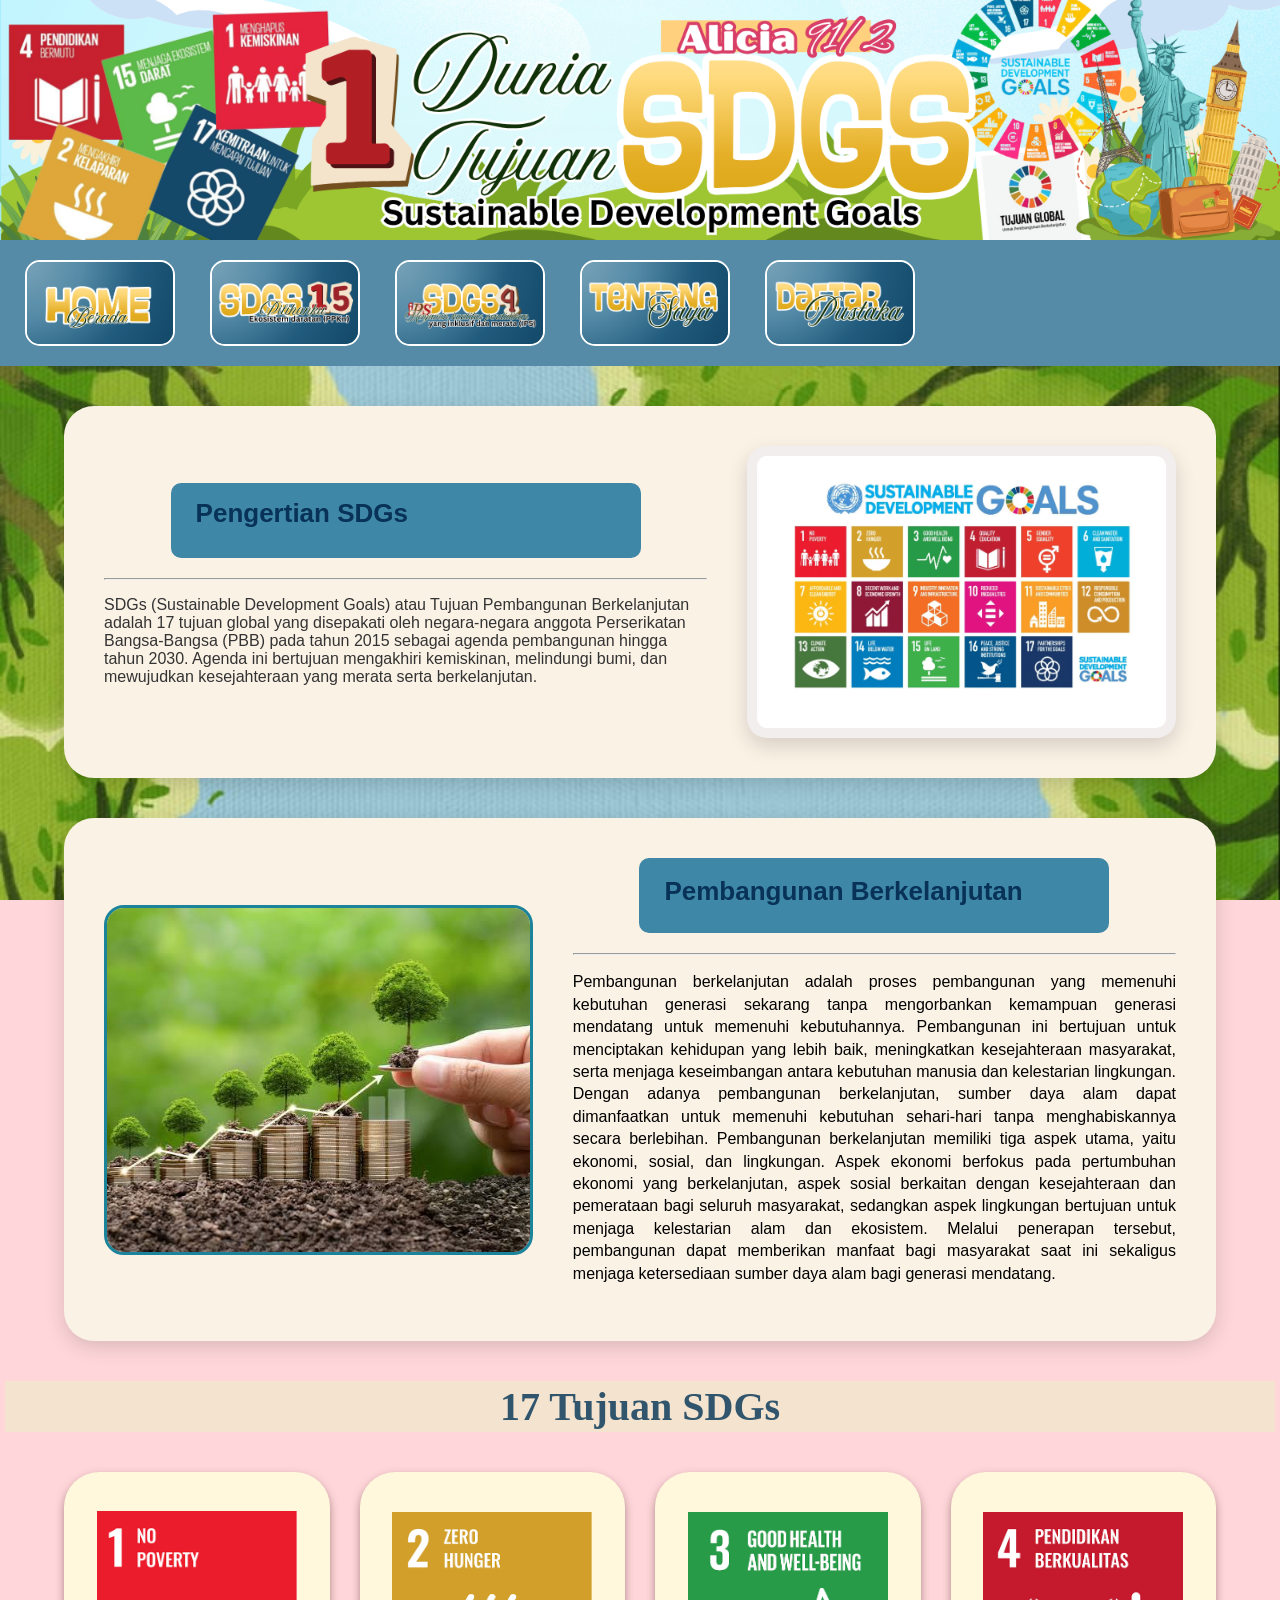
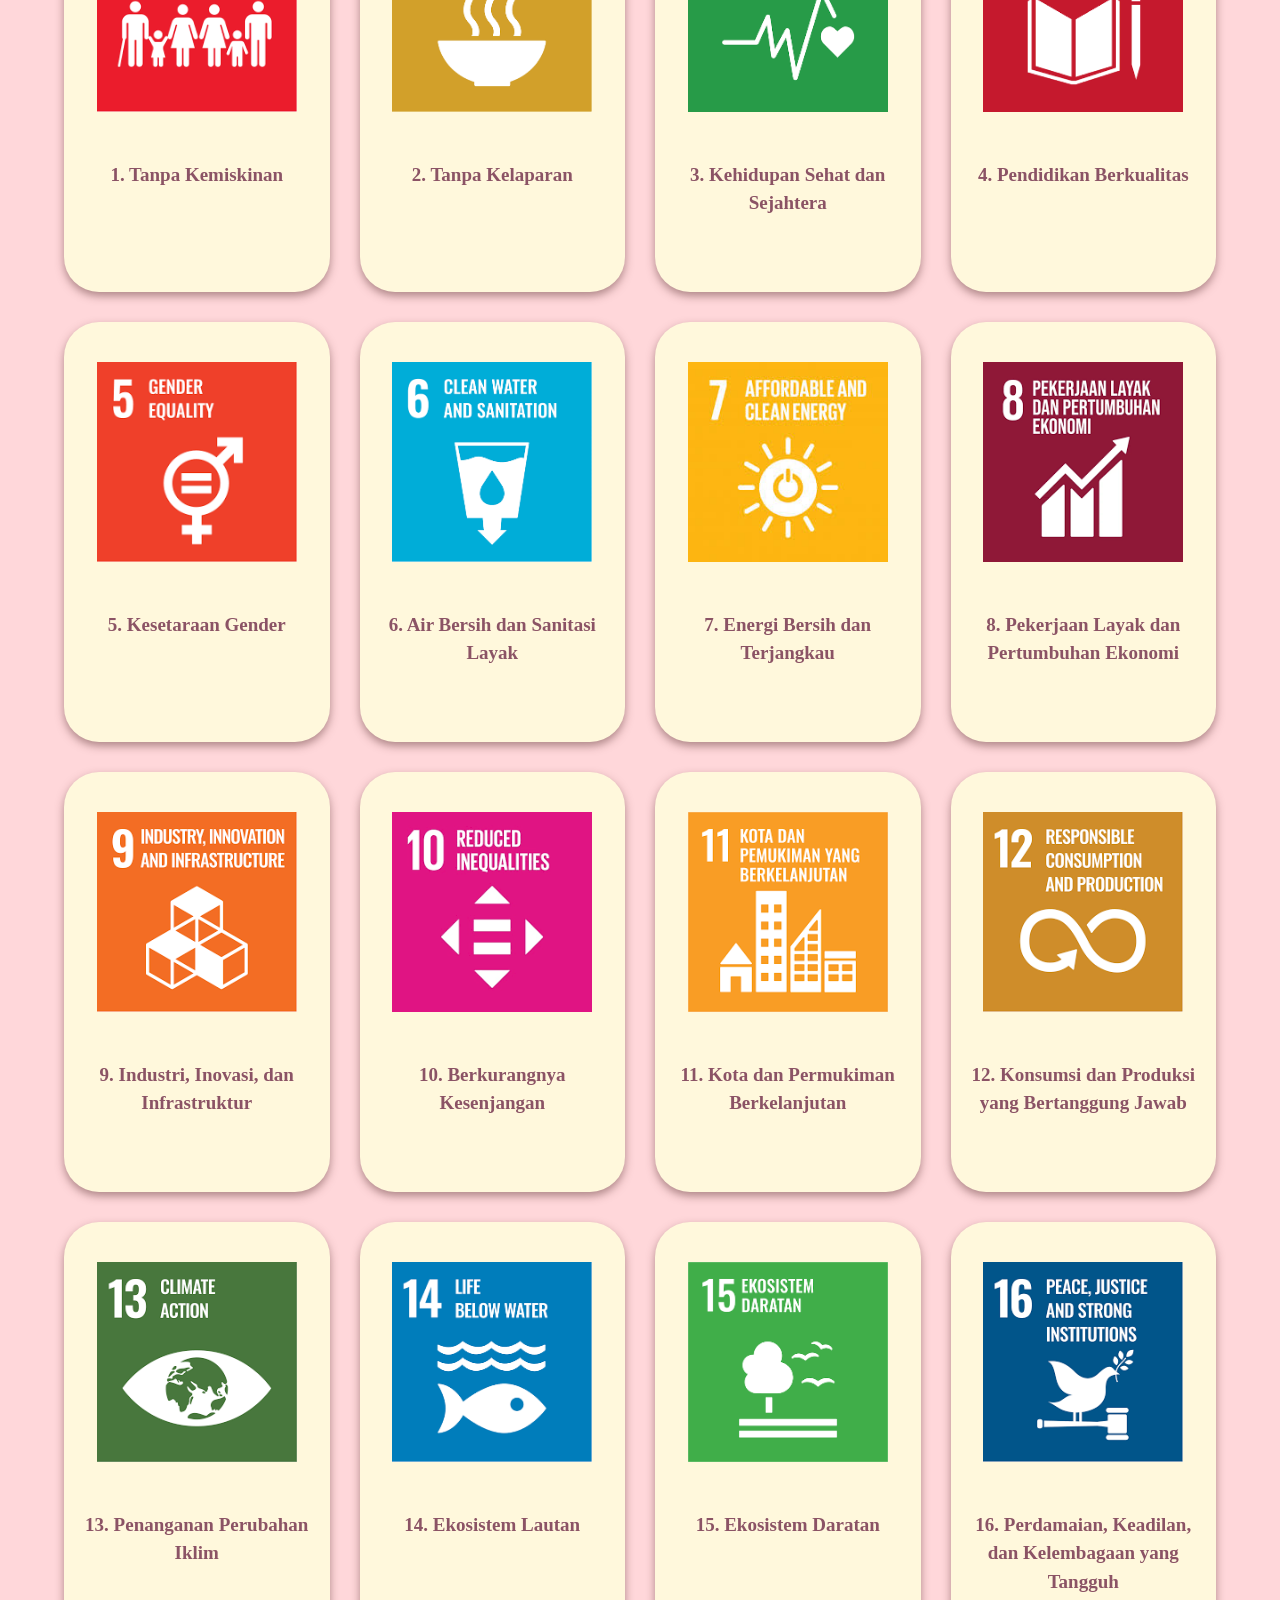
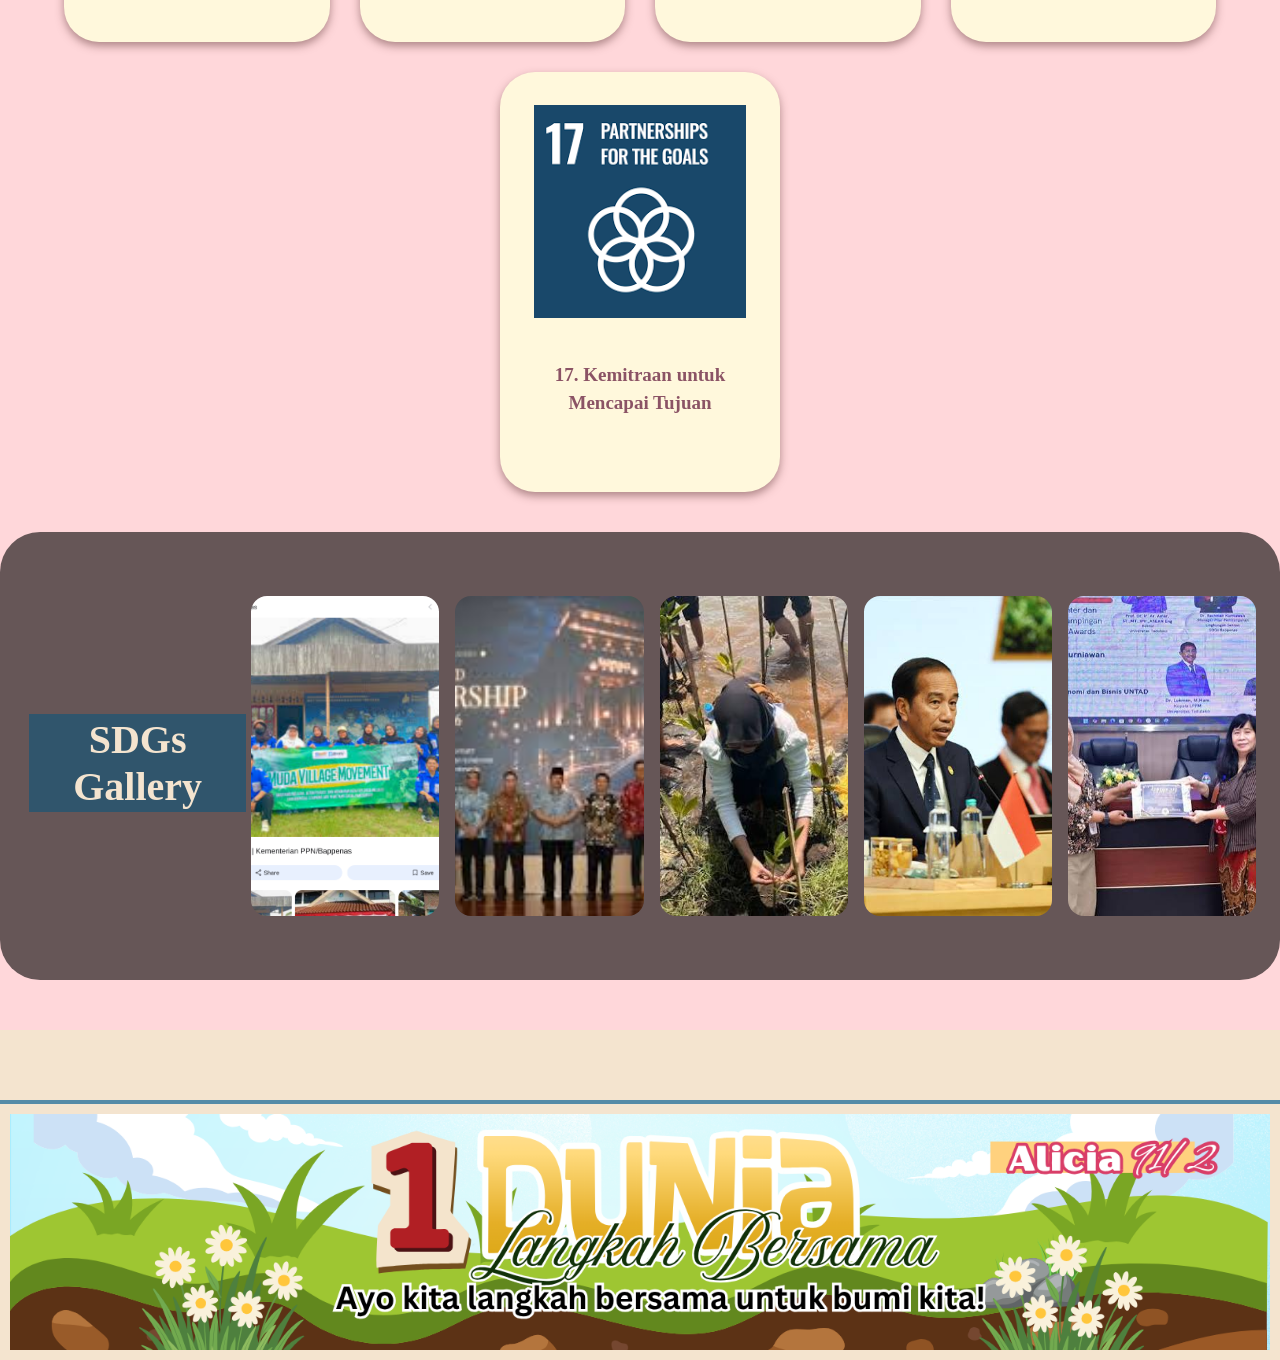
<file: index.html>
<!DOCTYPE html>
<html>
<head>
    <title>Layout Website</title>
    <link rel="stylesheet" href="index.css">
</head>
<body>
    <!-- LOADING SCREEN -->
    <div class="loadingscreen" id="loadingscreen">
        <div class="loadingroda">
            <div class="loadingcincin"></div>
            <img src="SDGsALL.png" alt="loading">
        </div>
        <p class="loadingteks">Memuat SDGs...</p>
    </div>

    <!-- Membuat HEADER -->
    <div class="header">
        <img src="Header web.png" alt="header">
        <h1></h1>
    </div>

    <!-- Membuat navigator menu -->
    <ul class="topnav">
        <li><a href="index.html"><img src="hometopnav.png" alt="home"></a></li>
        <li class="dropdown">
            <a class="dropbtn" href="PPkn.html"><img src="ppknsdgstopnav.png" alt="PPKn SDGs"></a>
            <div class="dropdown-content">
                <a href="PPkn.html">SDGs Pilihanku</a>
                <a href="permasalahanppkn.html">Permasalahan di Sekitarku</a>
                <a href="solusippkn.html">Solusi</a>
                <a href="sdgsdankerjasamappkn.html">Keterkaitan SDGs dengan Kerjasama</a>
                <a href="pancasilappkn.html">Hubungan Pancasila dengan SDGs</a>
            </div>
        </li>
        <li class="dropdown">
            <a class="dropbtn" href="SDGs4IPS.html"><img src="ipstopnav.png" alt="IPS SDGs"></a>
            <div class="dropdown-content">
                <a href="SDGs4IPS.html">Penjelasan SDGs 4</a>
                <a href="aksinyata.html">Aksi Nyata</a>
            </div>
        </li>
        <li class="dropdown">
            <a class="dropbtn" href="tentangsaya.html"><img src="tentangtopnav.png" alt="Tentang"></a>
            <div class="dropdown-content">
                <a href="tentangsaya.html">Tentang Saya</a>
                <a href="tujuanweb.html">Tujuan Website</a>
            </div>
        </li>
        <li><a href="daftarpustaka.html"><img src="pustakatopbav.png" alt="Pustaka"></a></li>
    </ul>

<!--BODY ISI SEMUA-->
    <!-- Membuat Content -->
  <div class="apa-sdgs">
    <div class="text">
        <div class="pengertian">
      <h4>Pengertian SDGs</h4>
      </div>
      <hr>
      <p>
        SDGs (Sustainable Development Goals) atau Tujuan Pembangunan Berkelanjutan adalah 17 tujuan global yang disepakati oleh negara-negara anggota Perserikatan Bangsa-Bangsa (PBB) pada tahun 2015 sebagai agenda pembangunan hingga tahun 2030. Agenda ini bertujuan mengakhiri kemiskinan, melindungi bumi, dan mewujudkan kesejahteraan yang merata serta berkelanjutan.
      </p>
    </div>
    <img src="Allsdgs.png" class="sdgs-img" alt="SDGs Global">
  </div>



<div class="pembangunan">
    <div class="contenta">
        <div class="imga">
            <div class="flip">
                <img src="pembangunan1.jpg" class="top" alt="Gambar 1">
                <img src="pembangunan2.jpg" class="bottom" alt="Gambar 2">
            </div>
        </div>
        <div class="isipembangunan">
                <h5>Pembangunan Berkelanjutan</h5>
                <hr>
            <p>
                Pembangunan berkelanjutan adalah proses pembangunan yang memenuhi kebutuhan generasi sekarang tanpa mengorbankan kemampuan generasi mendatang untuk memenuhi kebutuhannya. Pembangunan ini bertujuan untuk menciptakan kehidupan yang lebih baik, meningkatkan kesejahteraan masyarakat, serta menjaga keseimbangan antara kebutuhan manusia dan kelestarian lingkungan. Dengan adanya pembangunan berkelanjutan, sumber daya alam dapat dimanfaatkan untuk memenuhi kebutuhan sehari-hari tanpa menghabiskannya secara berlebihan.
                Pembangunan berkelanjutan memiliki tiga aspek utama, yaitu ekonomi, sosial, dan lingkungan. Aspek ekonomi berfokus pada pertumbuhan ekonomi yang berkelanjutan, aspek sosial berkaitan dengan kesejahteraan dan pemerataan bagi seluruh masyarakat, sedangkan aspek lingkungan bertujuan untuk menjaga kelestarian alam dan ekosistem. Melalui penerapan tersebut, pembangunan dapat memberikan manfaat bagi masyarakat saat ini sekaligus menjaga ketersediaan sumber daya alam bagi generasi mendatang.
            </p>
        </div>
    </div>
</div>



    <div class="row">
        <div class="column middle">
            <h1 class="judul-sdgs">17 Tujuan SDGs</h1>
        </div>
    </div>

    <!-- Flip Cards SDGs -->
    <div class="SDGS">
        <div class="SDGS-card">
            <div class="SDGS-inner">
                <div class="SDGS-front">
                    <img src="SDGs1.png" alt="SDGs 1">
                    <p>1. Tanpa Kemiskinan</p>
                </div>
                <div class="SDGS-back">
                    <h3>Tanpa Kemiskinan</h3>
                    <p>Mengakhiri kemiskinan dalam segala bentuk di seluruh dunia.</p>
                </div>
            </div>
        </div>

        <div class="SDGS-card">
            <div class="SDGS-inner">
                <div class="SDGS-front">
                    <img src="SDGs2.png" alt="SDGs 2">
                    <p>2. Tanpa Kelaparan</p>
                </div>
                <div class="SDGS-back">
                    <h3>Tanpa Kelaparan</h3>
                    <p>Mengakhiri kelaparan, mencapai ketahanan pangan, dan meningkatkan gizi.</p>
                </div>
            </div>
        </div>

        <div class="SDGS-card">
            <div class="SDGS-inner">
                <div class="SDGS-front">
                    <img src="SDGs 3.png" alt="SDGs 3">
                    <p>3. Kehidupan Sehat dan Sejahtera</p>
                </div>
                <div class="SDGS-back">
                    <h3>Kehidupan Sehat dan Sejahtera</h3>
                    <p>Menjamin kehidupan yang sehat dan meningkatkan kesejahteraan semua orang.</p>
                </div>
            </div>
        </div>

        <div class="SDGS-card">
            <div class="SDGS-inner">
                <div class="SDGS-front">
                    <img src="SDGs4.png" alt="SDGs 4">
                    <p>4. Pendidikan Berkualitas</p>
                </div>
                <div class="SDGS-back">
                    <h3>Pendidikan Berkualitas</h3>
                    <p>Menjamin pendidikan yang inklusif, adil, dan berkualitas bagi semua orang.</p>
                </div>
            </div>
        </div>

        <div class="SDGS-card">
            <div class="SDGS-inner">
                <div class="SDGS-front">
                    <img src="SDGS5.png" alt="SDGs 5">
                    <p>5. Kesetaraan Gender</p>
                </div>
                <div class="SDGS-back">
                    <h3>Kesetaraan Gender</h3>
                    <p>Mencapai kesetaraan gender dan memberdayakan perempuan serta anak perempuan.</p>
                </div>
            </div>
        </div>

        <div class="SDGS-card">
            <div class="SDGS-inner">
                <div class="SDGS-front">
                    <img src="SDGs6.png" alt="SDGs 6">
                    <p>6. Air Bersih dan Sanitasi Layak</p>
                </div>
                <div class="SDGS-back">
                    <h3>Air Bersih dan Sanitasi Layak</h3>
                    <p>Menjamin ketersediaan air bersih dan sanitasi yang layak bagi semua orang.</p>
                </div>
            </div>
        </div>

        <div class="SDGS-card">
            <div class="SDGS-inner">
                <div class="SDGS-front">
                    <img src="SDGs7.jpg" alt="SDGs 7">
                    <p>7. Energi Bersih dan Terjangkau</p>
                </div>
                <div class="SDGS-back">
                    <h3>Energi Bersih dan Terjangkau</h3>
                    <p>Menjamin akses terhadap energi yang terjangkau, andal, berkelanjutan, dan modern.</p>
                </div>
            </div>
        </div>

        <div class="SDGS-card">
            <div class="SDGS-inner">
                <div class="SDGS-front">
                    <img src="SDGs8.png" alt="SDGs 8">
                    <p>8. Pekerjaan Layak dan Pertumbuhan Ekonomi</p>
                </div>
                <div class="SDGS-back">
                    <h3>Pekerjaan Layak dan Pertumbuhan Ekonomi</h3>
                    <p>Mendorong pertumbuhan ekonomi yang berkelanjutan dan pekerjaan yang layak.</p>
                </div>
            </div>
        </div>

        <div class="SDGS-card">
            <div class="SDGS-inner">
                <div class="SDGS-front">
                    <img src="SDGs9.png" alt="SDGs 9">
                    <p>9. Industri, Inovasi, dan Infrastruktur</p>
                </div>
                <div class="SDGS-back">
                    <h3>Industri, Inovasi, dan Infrastruktur</h3>
                    <p>Membangun infrastruktur yang kuat serta mendorong inovasi dan industri berkelanjutan.</p>
                </div>
            </div>
        </div>

        <div class="SDGS-card">
            <div class="SDGS-inner">
                <div class="SDGS-front">
                    <img src="SDGs10.png" alt="SDGs 10">
                    <p>10. Berkurangnya Kesenjangan</p>
                </div>
                <div class="SDGS-back">
                    <h3>Berkurangnya Kesenjangan</h3>
                    <p>Mengurangi kesenjangan di dalam dan antarnegara.</p>
                </div>
            </div>
        </div>

        <div class="SDGS-card">
            <div class="SDGS-inner">
                <div class="SDGS-front">
                    <img src="SDGs11.png" alt="SDGs 11">
                    <p>11. Kota dan Permukiman Berkelanjutan</p>
                </div>
                <div class="SDGS-back">
                    <h3>Kota dan Permukiman Berkelanjutan</h3>
                    <p>Menjadikan kota dan permukiman inklusif, aman, tangguh, dan berkelanjutan.</p>
                </div>
            </div>
        </div>

        <div class="SDGS-card">
            <div class="SDGS-inner">
                <div class="SDGS-front">
                    <img src="SDGs12.png" alt="SDGs 12">
                    <p>12. Konsumsi dan Produksi yang Bertanggung Jawab</p>
                </div>
                <div class="SDGS-back">
                    <h3>Konsumsi dan Produksi yang Bertanggung Jawab</h3>
                    <p>Menjamin pola konsumsi dan produksi yang berkelanjutan.</p>
                </div>
            </div>
        </div>

        <div class="SDGS-card">
            <div class="SDGS-inner">
                <div class="SDGS-front">
                    <img src="SDGs13.png" alt="SDGs 13">
                    <p>13. Penanganan Perubahan Iklim</p>
                </div>
                <div class="SDGS-back">
                    <h3>Penanganan Perubahan Iklim</h3>
                    <p>Mengambil tindakan cepat untuk mengatasi perubahan iklim dan dampaknya.</p>
                </div>
            </div>
        </div>

        <div class="SDGS-card">
            <div class="SDGS-inner">
                <div class="SDGS-front">
                    <img src="SDGs14.png" alt="SDGs 14">
                    <p>14. Ekosistem Lautan</p>
                </div>
                <div class="SDGS-back">
                    <h3>Ekosistem Lautan</h3>
                    <p>Melestarikan dan memanfaatkan sumber daya laut secara berkelanjutan.</p>
                </div>
            </div>
        </div>

        <div class="SDGS-card">
            <div class="SDGS-inner">
                <div class="SDGS-front">
                    <img src="SDGs15.png" alt="SDGs 15">
                    <p>15. Ekosistem Daratan</p>
                </div>
                <div class="SDGS-back">
                    <h3>Ekosistem Daratan</h3>
                    <p>Melindungi hutan, memulihkan ekosistem daratan, dan menjaga keanekaragaman hayati.</p>
                </div>
            </div>
        </div>

        <div class="SDGS-card">
            <div class="SDGS-inner">
                <div class="SDGS-front">
                    <img src="SDGs16.png" alt="SDGs 16">
                    <p>16. Perdamaian, Keadilan, dan Kelembagaan yang Tangguh</p>
                </div>
                <div class="SDGS-back">
                    <h3>Perdamaian, Keadilan, dan Kelembagaan yang Tangguh</h3>
                    <p>Mendorong masyarakat yang damai, adil, dan inklusif.</p>
                </div>
            </div>
        </div>

        <div class="SDGS-card sdgs17">
            <div class="SDGS-inner">
                <div class="SDGS-front">
                    <img src="SDGs 17.png" alt="SDGs 17">
                    <p>17. Kemitraan untuk Mencapai Tujuan</p>
                </div>
                <div class="SDGS-back">
                    <h3>Kemitraan untuk Mencapai Tujuan</h3>
                    <p>Memperkuat sarana pelaksanaan dan merevitalisasi kemitraan global untuk pembangunan berkelanjutan.</p>
                </div>
            </div>
        </div>
    </div>

    <!-- Image Gallery -->
             <div class="container">
        <div class="row">
    <!-- START BLACK BG-->
        <div class="column middle">
            <h1 class="galerisdgs">SDGs Gallery</h1>
        </div>

    </div>
    <div class="kodfun-galeri">
        <div class="gallery1"></div>
        <div class="gallery2"></div>
        <div class="gallery3"></div>
        <div class="gallery4"></div>
        <div class="gallery5"></div>
    </div>
<!-- END BLACK BG-->
      </div>
      
<!--AJAKAN-->
<div class="running-text running-bottom">

    <span>1 Dunia 1 Tujuan. Ayo melangkah bersama dalam SDGs!</span>
</div>

    <!-- Membuat Footer -->
    <div class="footer">
        <img src="footer.png" alt="footer">
    </div>
    <script src="loading.js"></script>
</body>
</html>
</file>
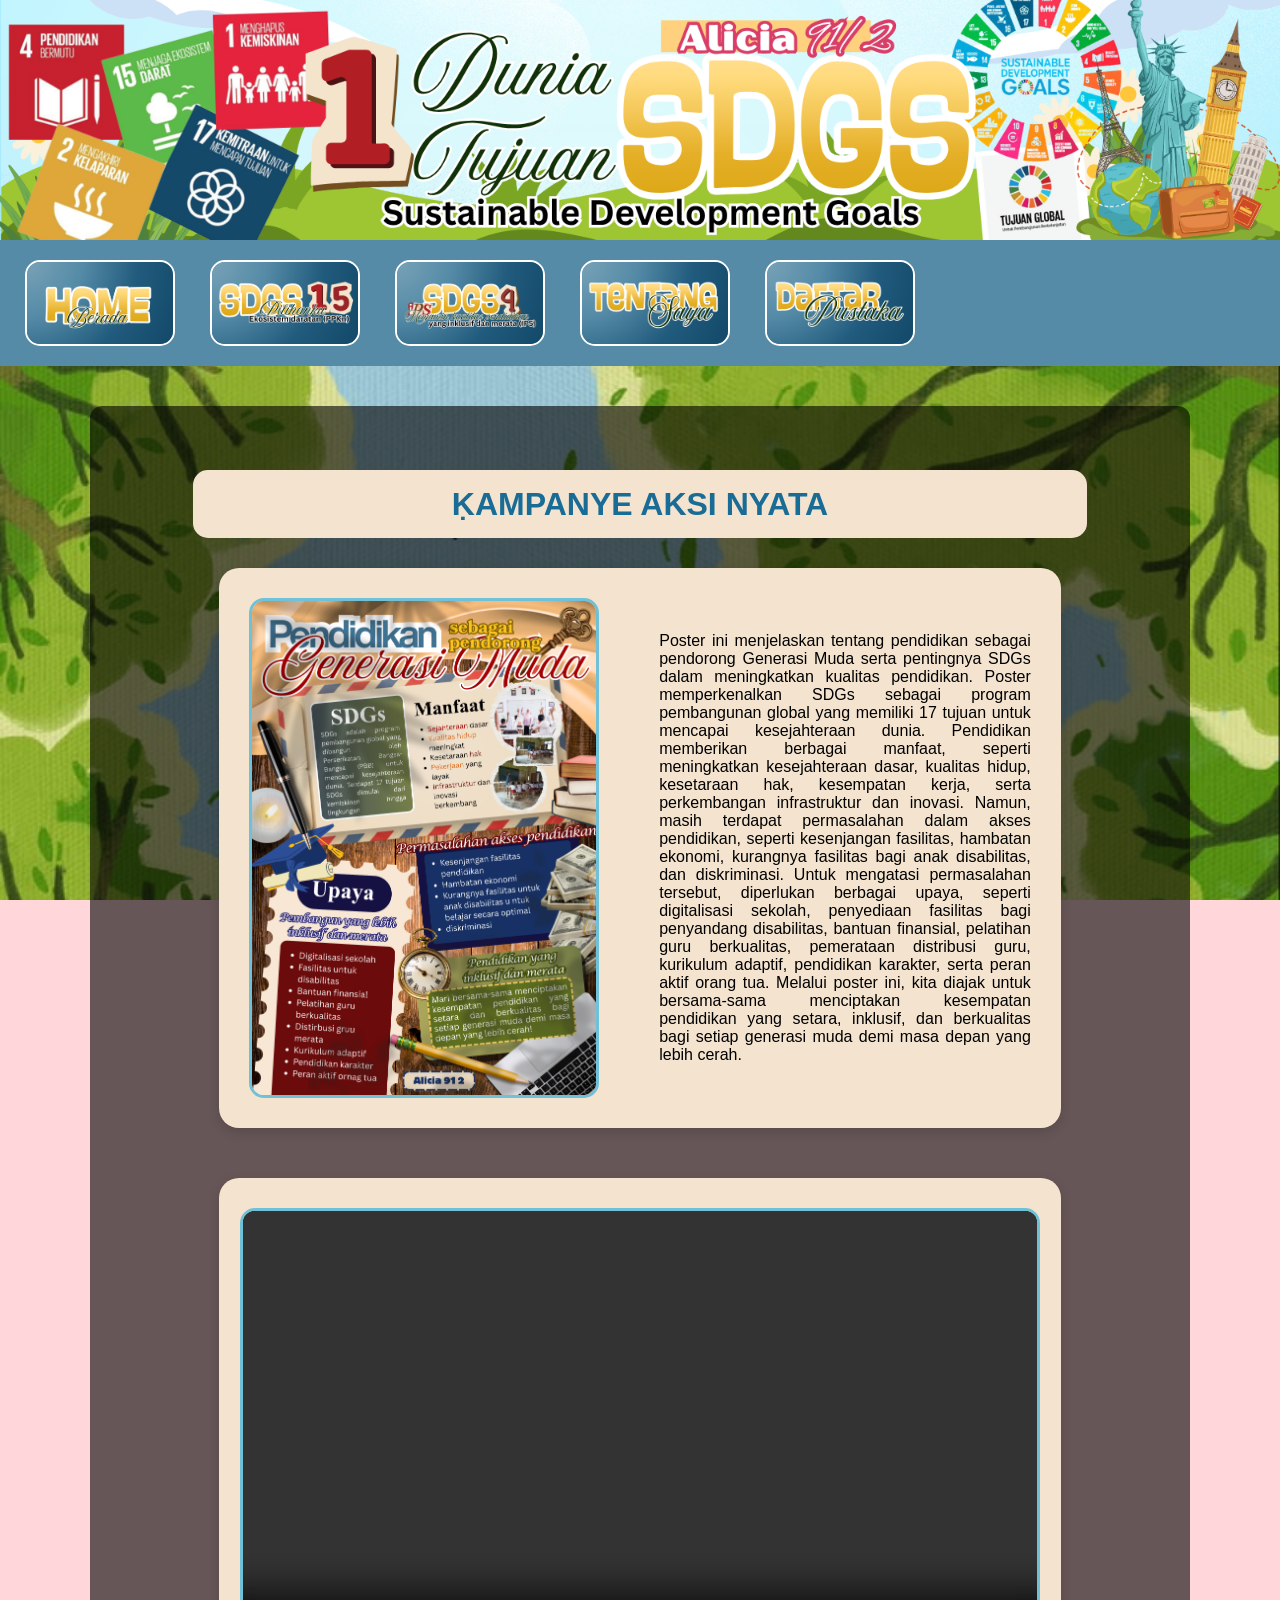
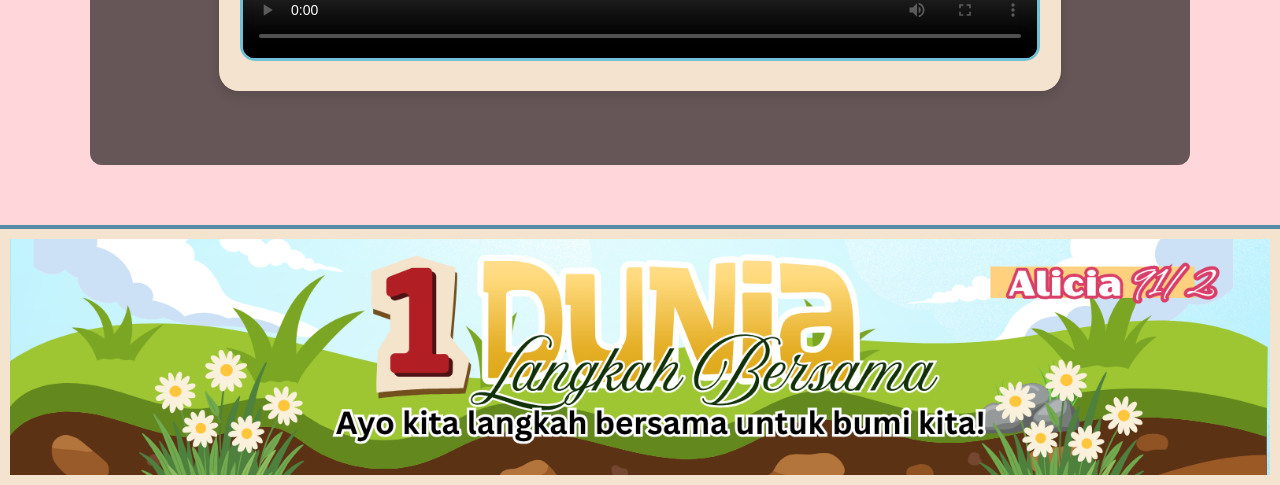
<file: aksinyata.html>
<!DOCTYPE html>
<html>
<head>
    <title>Aksi Nyata</title>
    <link rel="stylesheet" href="index.css">
    <link rel="stylesheet" href="aksinyata.css">
</head>
<body>
    <!-- HEADER -->
    <div class="header">
        <img src="Header web.png" alt="header">
        <h1></h1>
    </div>

    <!-- TOP NAVIGATION -->
    <ul class="topnav">
        <li><a href="index.html"><img src="hometopnav.png" alt="home"></a></li>
        <li class="dropdown">
            <a class="dropbtn" href="PPkn.html"><img src="ppknsdgstopnav.png" alt="PPKn SDGs"></a>
            <div class="dropdown-content">
                <a href="PPkn.html">SDGs Pilihanku</a>
                <a href="permasalahanppkn.html">Permasalahan di Sekitarku</a>
                <a href="solusippkn.html">Solusi</a>
                <a href="sdgsdankerjasamappkn.html">Keterkaitan SDGs dengan Kerjasama</a>
                <a href="pancasilappkn.html">Hubungan Pancasila dengan SDGs</a>
            </div>
        </li>
        <li class="dropdown">
            <a class="dropbtn" href="SDGs4IPS.html"><img src="ipstopnav.png" alt="IPS SDGs"></a>
            <div class="dropdown-content">
                <a href="SDGs4IPS.html">Penjelasan SDGs 4</a>
                <a href="Aksi nyata">Aksi Nyata</a>
            </div>
        </li>
        <li class="dropdown">
            <a class="dropbtn" href="tentangsaya.html"><img src="tentangtopnav.png" alt="Tentang"></a>
            <div class="dropdown-content">
                <a href="tentangsaya.html">Tentang Saya</a>
                <a href="tujuanweb.html">Tujuan Website</a>
            </div>
        </li>
        <li><a href="daftarpustaka.html"><img src="pustakatopbav.png" alt="Pustaka"></a></li>
    </ul>

    <!-- AKSINYATA  -->

          <!-- START BLACK BG-->
      <div class="container">
        <div class="isi">
          <p>
    <h1 class="judulsdgs4">ִKAMPANYE AKSI NYATA</h1>

    <div class="sdgs4">
        <div class="sdgs4-content">
            <div class="foto">
                <img src="Poster IPS.png" alt="Poster IPS">
            </div>
            <div class="isi">
                <p>Poster ini menjelaskan tentang pendidikan sebagai pendorong Generasi Muda serta pentingnya SDGs dalam meningkatkan kualitas pendidikan. Poster memperkenalkan SDGs sebagai program pembangunan global yang memiliki 17 tujuan untuk mencapai kesejahteraan dunia. Pendidikan memberikan berbagai manfaat, seperti meningkatkan kesejahteraan dasar, kualitas hidup, kesetaraan hak, kesempatan kerja, serta perkembangan infrastruktur dan inovasi. Namun, masih terdapat permasalahan dalam akses pendidikan, seperti kesenjangan fasilitas, hambatan ekonomi, kurangnya fasilitas bagi anak disabilitas, dan diskriminasi. Untuk mengatasi permasalahan tersebut, diperlukan berbagai upaya, seperti digitalisasi sekolah, penyediaan fasilitas bagi penyandang disabilitas, bantuan finansial, pelatihan guru berkualitas, pemerataan distribusi guru, kurikulum adaptif, pendidikan karakter, serta peran aktif orang tua. Melalui poster ini, kita diajak untuk bersama-sama menciptakan kesempatan pendidikan yang setara, inklusif, dan berkualitas bagi setiap generasi muda demi masa depan yang lebih cerah.</p>
            </div>
        </div>
    </div>

<!--VIDEO KONTEN IPS-->

<div class="sdgs4">
    <div class="sdgs4-content">
        <div class="video">
            <video controls playsinline preload="metadata">
                <source src="videokonten.mp4" type="video/mp4">
                Browser kamu tidak mendukung pemutaran video.
            </video>
        </div>
    </div>
</div>

    <!-- END BLACK BG-->
          </p>
        </div>
      </div>


    <!-- FOOTER -->
    <div class="footer">
        <img src="footer.png" alt="footer">
    </div>
</body>
</html>
</file>
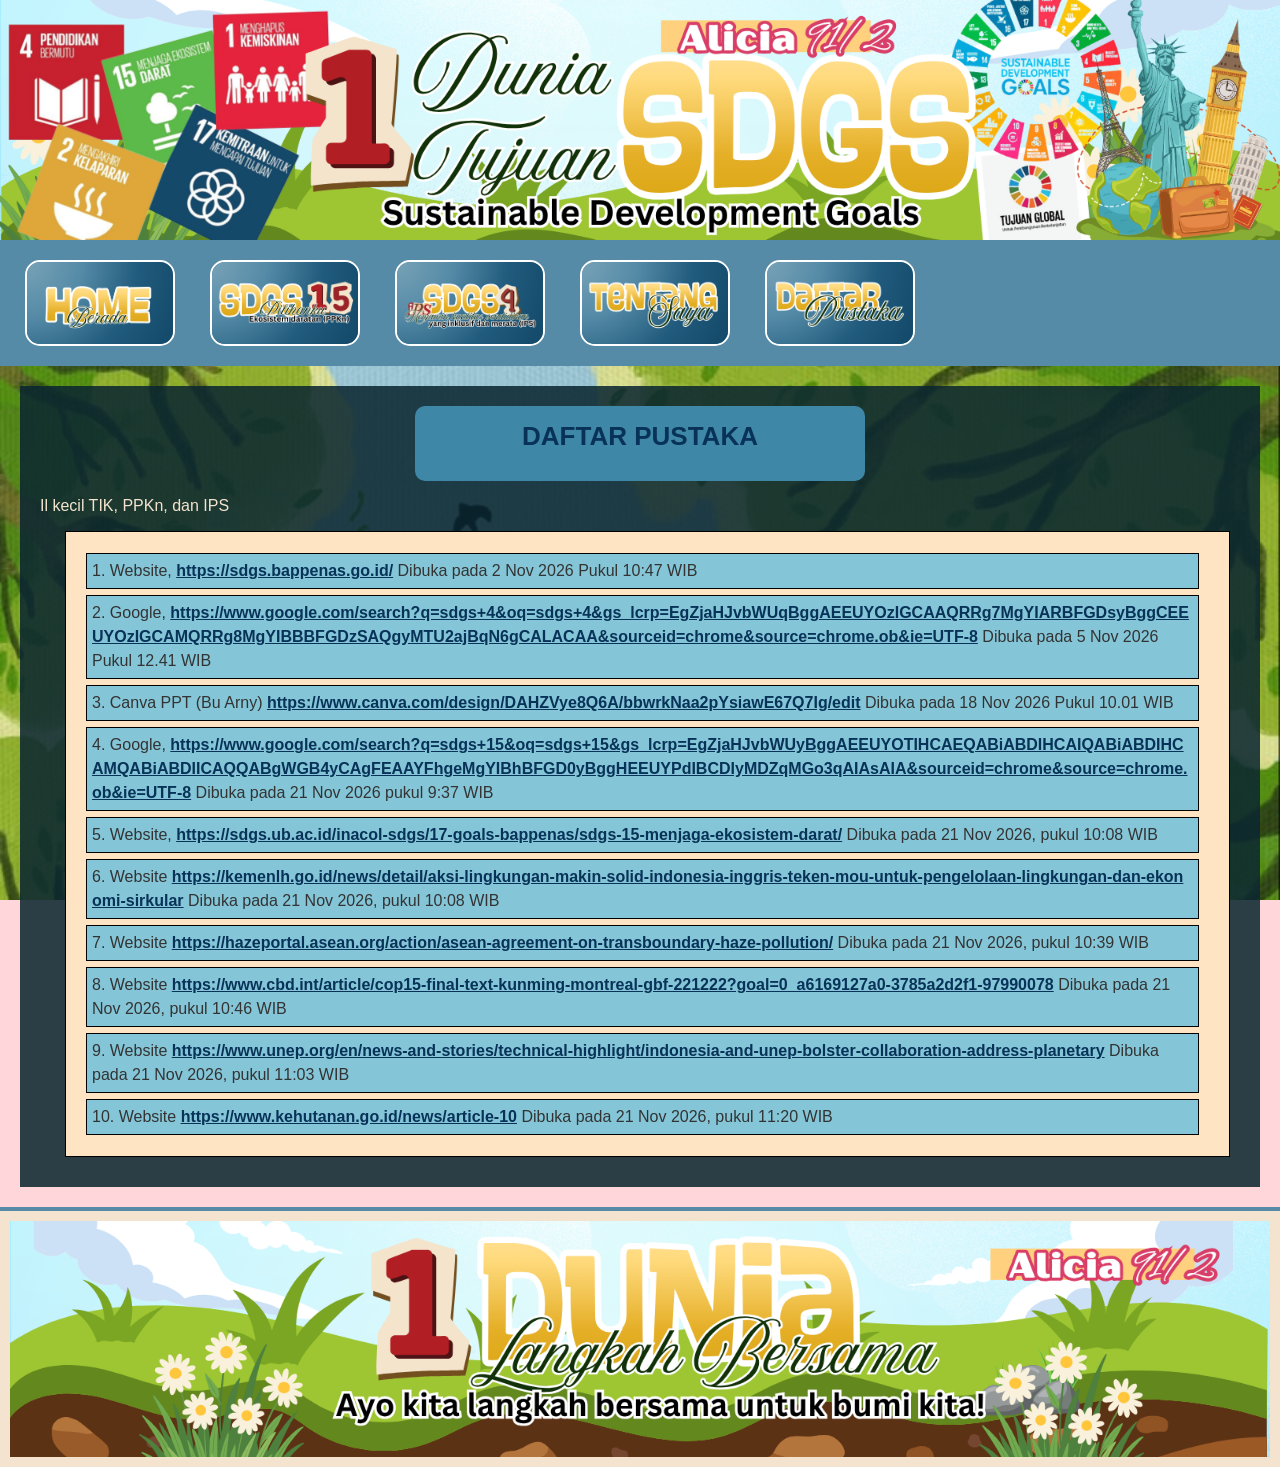
<file: daftarpustaka.html>
<!DOCTYPE html>
<html>
<head>
    <title>Daftar Pustaka</title>
    <link rel="stylesheet" href="index.css">
    <link rel="stylesheet" href="daftarpustaka.css">
</head>
<body>
    <!-- HEADER -->
    <div class="header">
        <img src="Header web.png" alt="header">
        <h1></h1>
    </div>

    <!-- TOP NAVIGATION -->
    <ul class="topnav">
        <li><a href="index.html"><img src="hometopnav.png" alt="home"></a></li>
        <li class="dropdown">
            <a class="dropbtn" href="PPkn.html"><img src="ppknsdgstopnav.png" alt="PPKn SDGs"></a>
            <div class="dropdown-content">
                <a href="PPkn.html">SDGs Pilihanku</a>
                <a href="permasalahanppkn.html">Permasalahan di Sekitarku</a>
                <a href="solusippkn.html">Solusi</a>
                <a href="sdgsdankerjasamappkn.html">Keterkaitan SDGs dengan Kerjasama</a>
                <a href="pancasilappkn.html">Hubungan Pancasila dengan SDGs</a>
            </div>
        </li>
        <li class="dropdown">
            <a class="dropbtn" href="SDGs4IPS.html"><img src="ipstopnav.png" alt="IPS SDGs"></a>
            <div class="dropdown-content">
                <a href="SDGs4IPS.html">Penjelasan SDGs 4</a>
                <a href="aksinyata.html">Aksi Nyata</a>
            </div>
        </li>
        <li class="dropdown">
            <a class="dropbtn" href="tentangsaya.html"><img src="tentangtopnav.png" alt="Tentang"></a>
            <div class="dropdown-content">
                <a href="tentangsaya.html">Tentang Saya</a>
                <a href="tujuanweb.html">Tujuan Website</a>
            </div>
        </li>
        <li><a href="daftarpustaka.html"><img src="pustakatopbav.png" alt="Pustaka"></a></li>
    </ul>

    <!-- Membuat content -->
    <div class="list-section">
        <h4>DAFTAR PUSTAKA</h4>
        <p>Il kecil TIK, PPKn, dan IPS</p>
        <ol type="1" start="1">
            <li>Website, <a href="https://sdgs.bappenas.go.id/" target="_blank" rel="noopener">https://sdgs.bappenas.go.id/</a> Dibuka pada 2 Nov 2026 Pukul 10:47 WIB</li>
            <li>Google, <a href="https://www.google.com/search?q=sdgs+4&amp;oq=sdgs+4&amp;gs_lcrp=EgZjaHJvbWUqBggAEEUYOzIGCAAQRRg7MgYIARBFGDsyBggCEEUYOzIGCAMQRRg8MgYIBBBFGDzSAQgyMTU2ajBqN6gCALACAA&amp;sourceid=chrome&amp;source=chrome.ob&amp;ie=UTF-8" target="_blank" rel="noopener">https://www.google.com/search?q=sdgs+4&amp;oq=sdgs+4&amp;gs_lcrp=EgZjaHJvbWUqBggAEEUYOzIGCAAQRRg7MgYIARBFGDsyBggCEEUYOzIGCAMQRRg8MgYIBBBFGDzSAQgyMTU2ajBqN6gCALACAA&amp;sourceid=chrome&amp;source=chrome.ob&amp;ie=UTF-8</a> Dibuka pada 5 Nov 2026 Pukul 12.41 WIB</li>
            <li>Canva PPT (Bu Arny) <a href="https://www.canva.com/design/DAHZVye8Q6A/bbwrkNaa2pYsiawE67Q7Ig/edit" target="_blank" rel="noopener">https://www.canva.com/design/DAHZVye8Q6A/bbwrkNaa2pYsiawE67Q7Ig/edit</a> Dibuka pada 18 Nov 2026 Pukul 10.01 WIB</li>
            <li>Google, <a href="https://www.google.com/search?q=sdgs+15&amp;oq=sdgs+15&amp;gs_lcrp=EgZjaHJvbWUyBggAEEUYOTIHCAEQABiABDIHCAIQABiABDIHCAMQABiABDIICAQQABgWGB4yCAgFEAAYFhgeMgYIBhBFGD0yBggHEEUYPdIBCDIyMDZqMGo3qAIAsAIA&amp;sourceid=chrome&amp;source=chrome.ob&amp;ie=UTF-8" target="_blank" rel="noopener">https://www.google.com/search?q=sdgs+15&amp;oq=sdgs+15&amp;gs_lcrp=EgZjaHJvbWUyBggAEEUYOTIHCAEQABiABDIHCAIQABiABDIHCAMQABiABDIICAQQABgWGB4yCAgFEAAYFhgeMgYIBhBFGD0yBggHEEUYPdIBCDIyMDZqMGo3qAIAsAIA&amp;sourceid=chrome&amp;source=chrome.ob&amp;ie=UTF-8</a> Dibuka pada 21 Nov 2026 pukul 9:37 WIB</li>
            <li>Website, <a href="https://sdgs.ub.ac.id/inacol-sdgs/17-goals-bappenas/sdgs-15-menjaga-ekosistem-darat/" target="_blank" rel="noopener">https://sdgs.ub.ac.id/inacol-sdgs/17-goals-bappenas/sdgs-15-menjaga-ekosistem-darat/</a> Dibuka pada 21 Nov 2026, pukul 10:08 WIB</li>
            <li>Website <a href="https://kemenlh.go.id/news/detail/aksi-lingkungan-makin-solid-indonesia-inggris-teken-mou-untuk-pengelolaan-lingkungan-dan-ekonomi-sirkular" target="_blank" rel="noopener">https://kemenlh.go.id/news/detail/aksi-lingkungan-makin-solid-indonesia-inggris-teken-mou-untuk-pengelolaan-lingkungan-dan-ekonomi-sirkular</a> Dibuka pada 21 Nov 2026, pukul 10:08 WIB</li>
            <li>Website <a href="https://hazeportal.asean.org/action/asean-agreement-on-transboundary-haze-pollution/" target="_blank" rel="noopener">https://hazeportal.asean.org/action/asean-agreement-on-transboundary-haze-pollution/</a> Dibuka pada 21 Nov 2026, pukul 10:39 WIB</li>
            <li>Website <a href="https://www.cbd.int/article/cop15-final-text-kunming-montreal-gbf-221222?goal=0_a6169127a0-3785a2d2f1-97990078" target="_blank" rel="noopener">https://www.cbd.int/article/cop15-final-text-kunming-montreal-gbf-221222?goal=0_a6169127a0-3785a2d2f1-97990078</a> Dibuka pada 21 Nov 2026, pukul 10:46 WIB</li>
            <li>Website <a href="https://www.unep.org/en/news-and-stories/technical-highlight/indonesia-and-unep-bolster-collaboration-address-planetary" target="_blank" rel="noopener">https://www.unep.org/en/news-and-stories/technical-highlight/indonesia-and-unep-bolster-collaboration-address-planetary</a> Dibuka pada 21 Nov 2026, pukul 11:03 WIB</li>
            <li>Website <a href="https://www.kehutanan.go.id/news/article-10" target="_blank" rel="noopener">https://www.kehutanan.go.id/news/article-10</a> Dibuka pada 21 Nov 2026, pukul 11:20 WIB</li>
        </ol>
    </div>

    <!-- FOOTER -->
    <div class="footer">
        <img src="footer.png" alt="footer">
    </div>
</body>
</html>
</file>
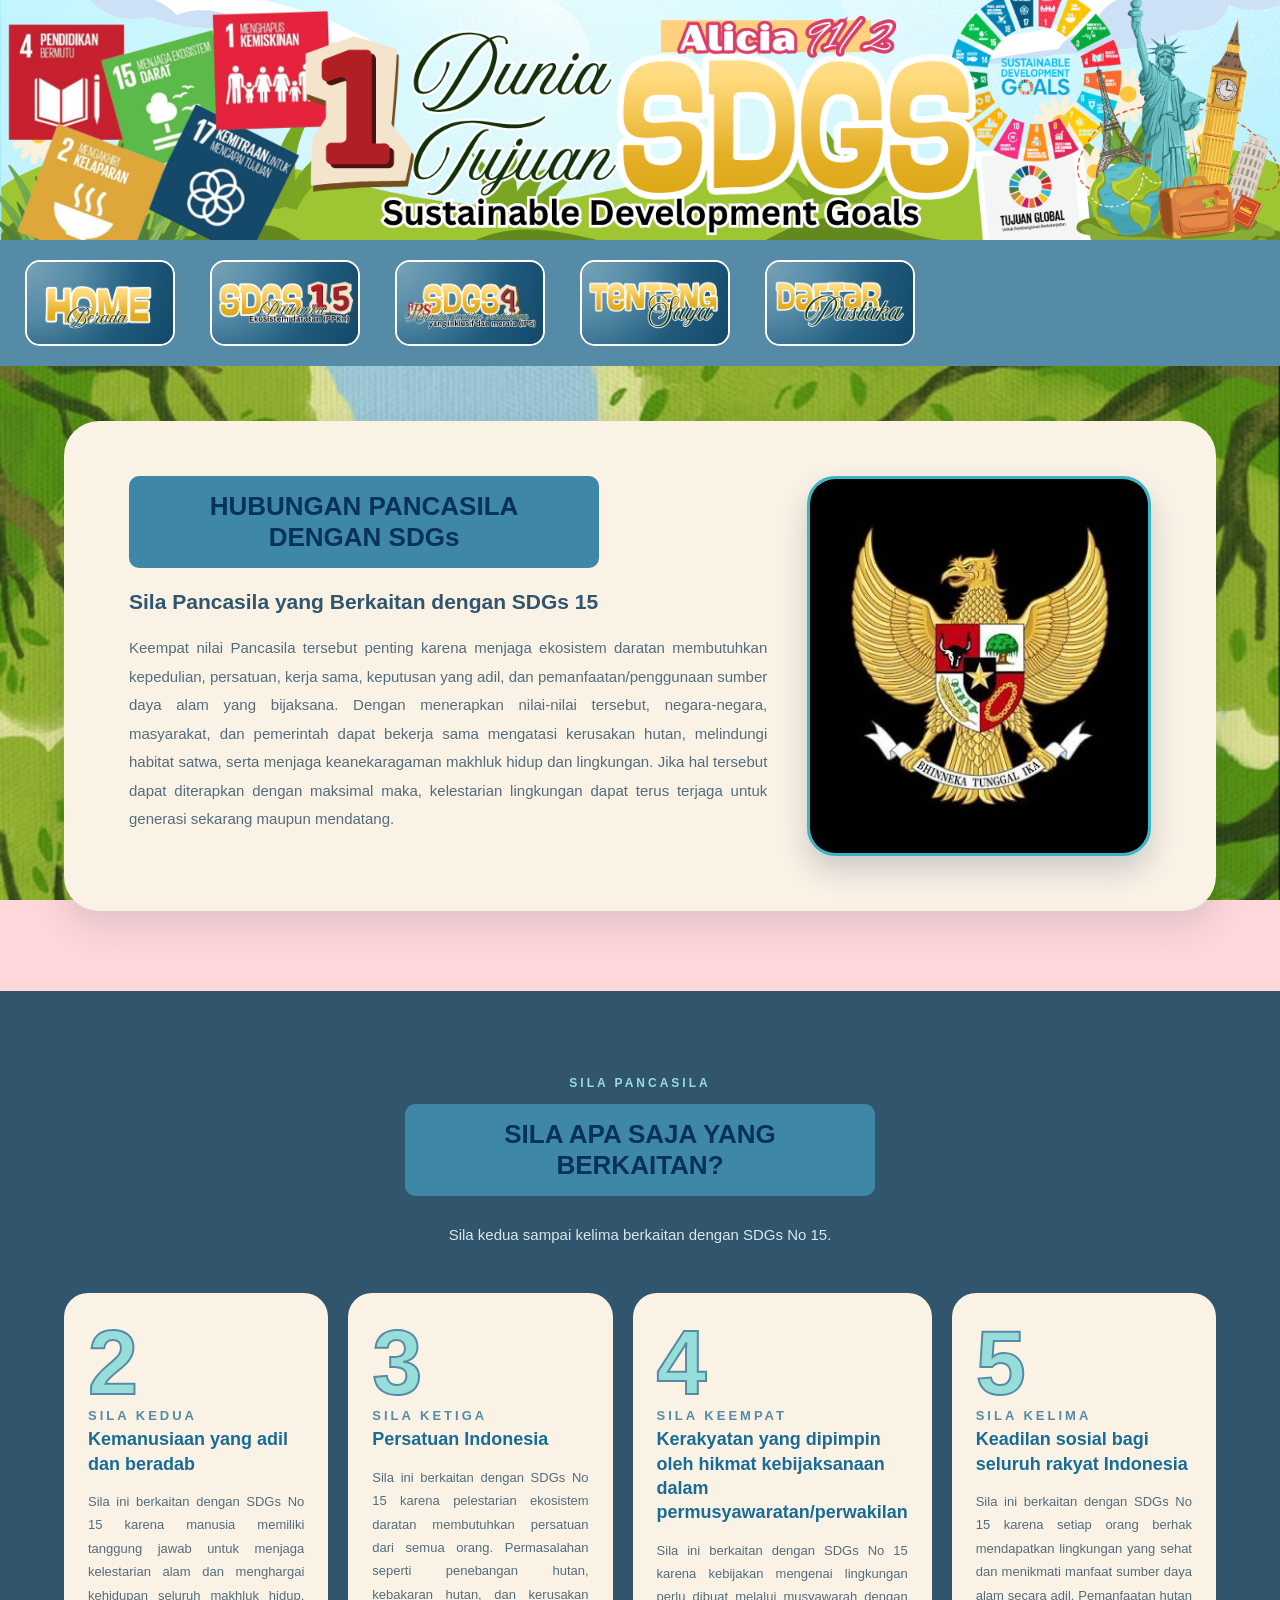
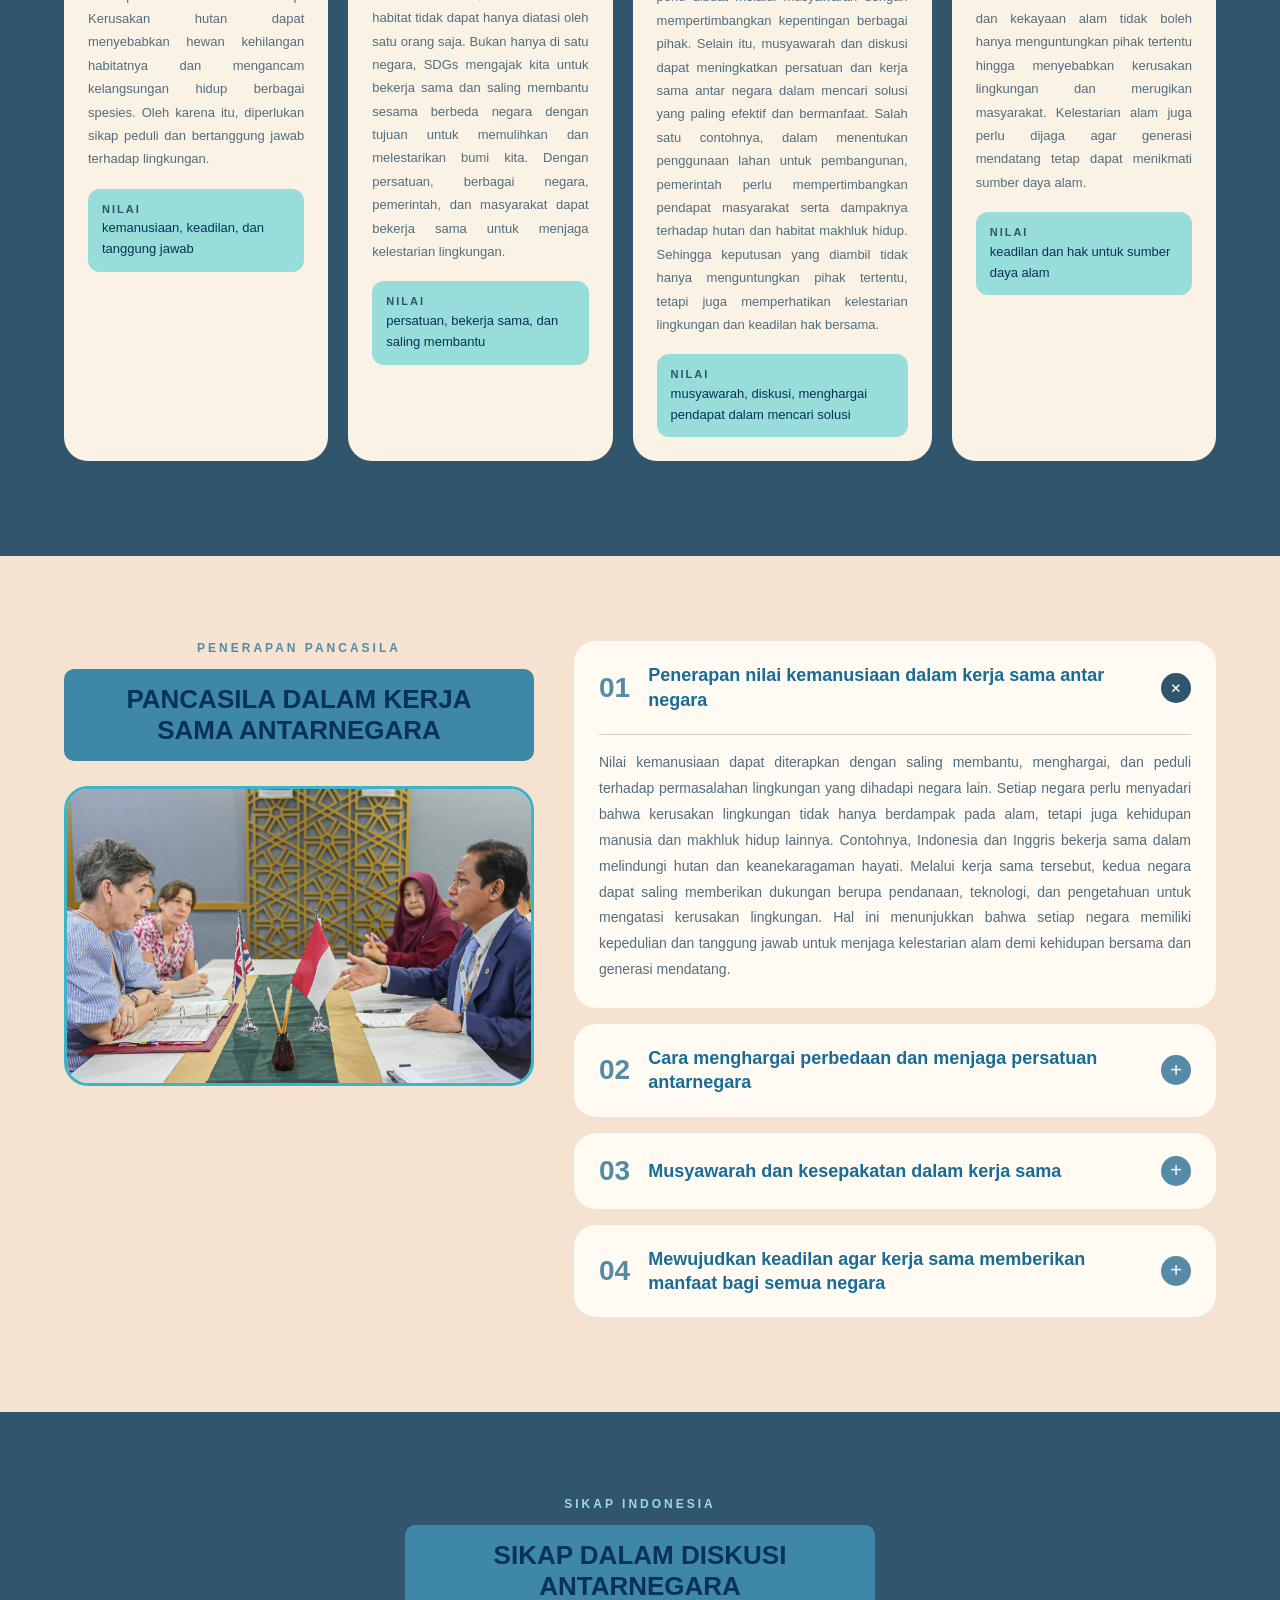
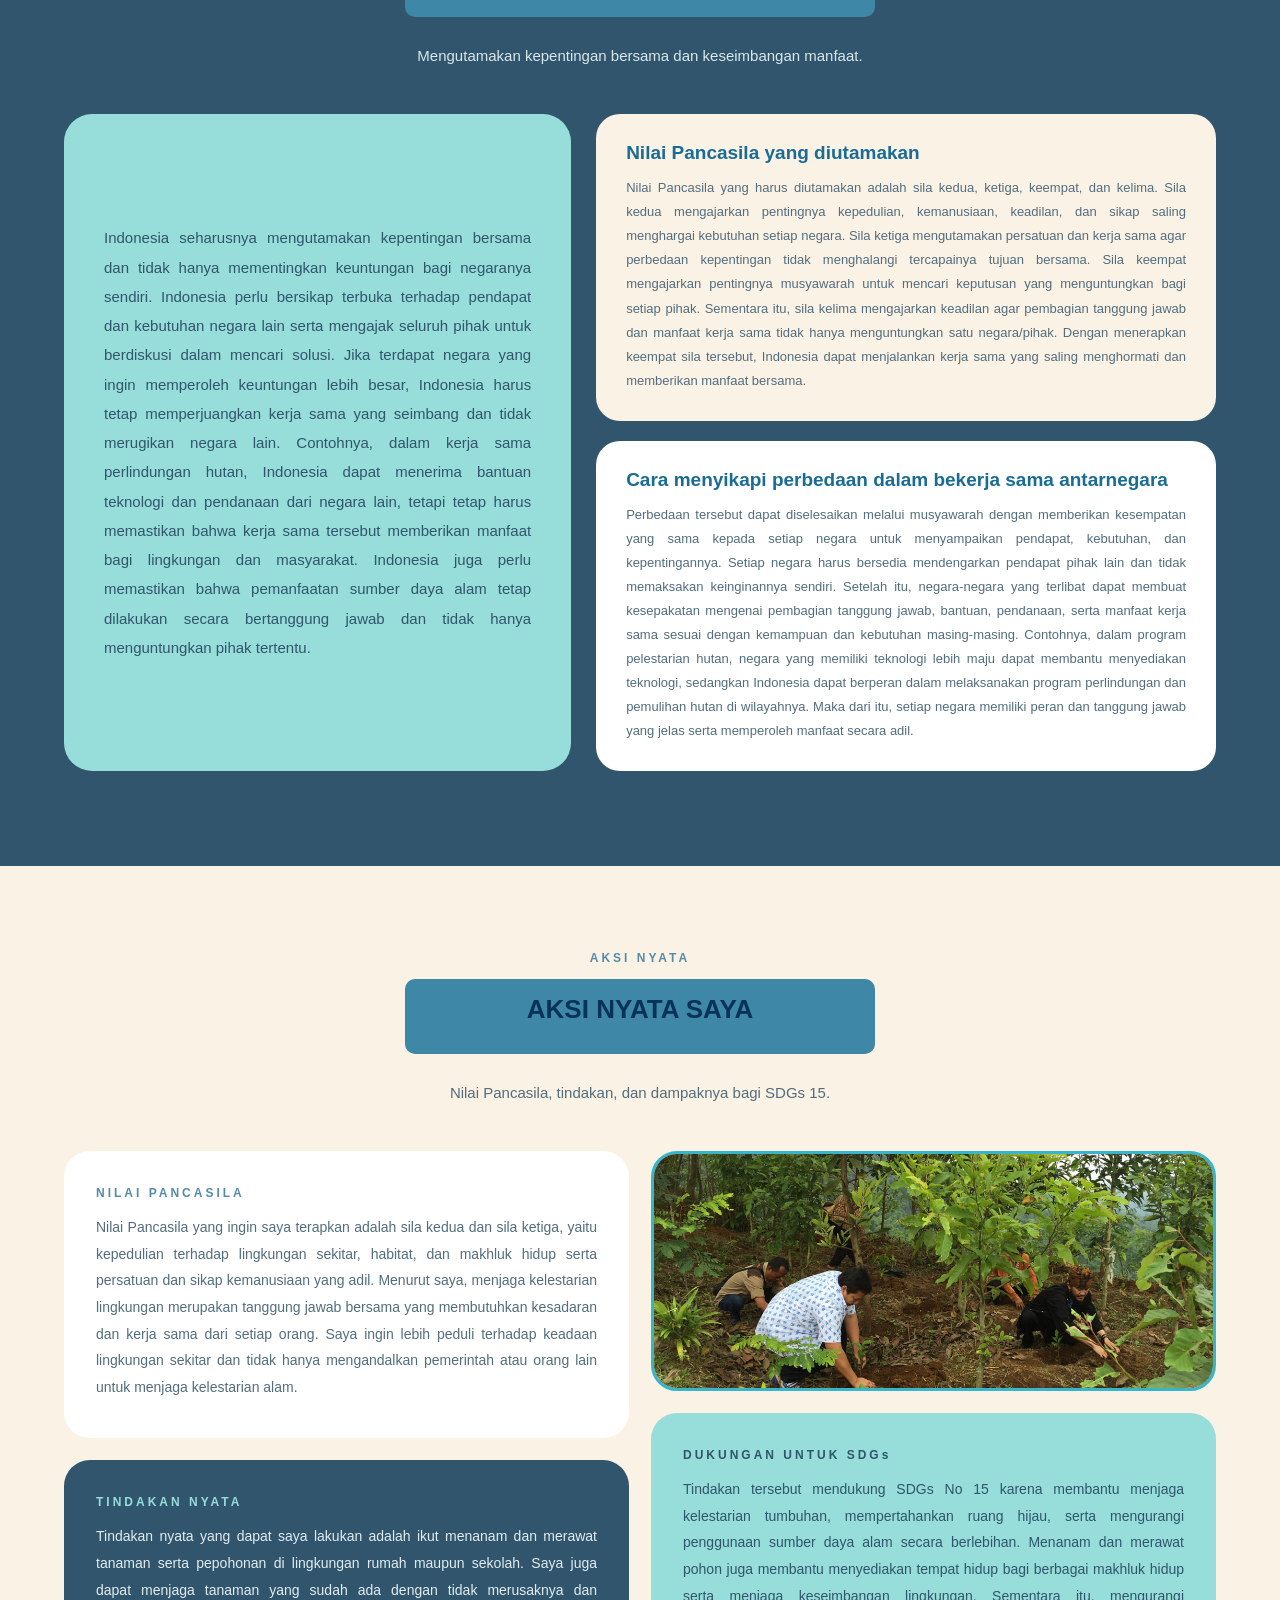
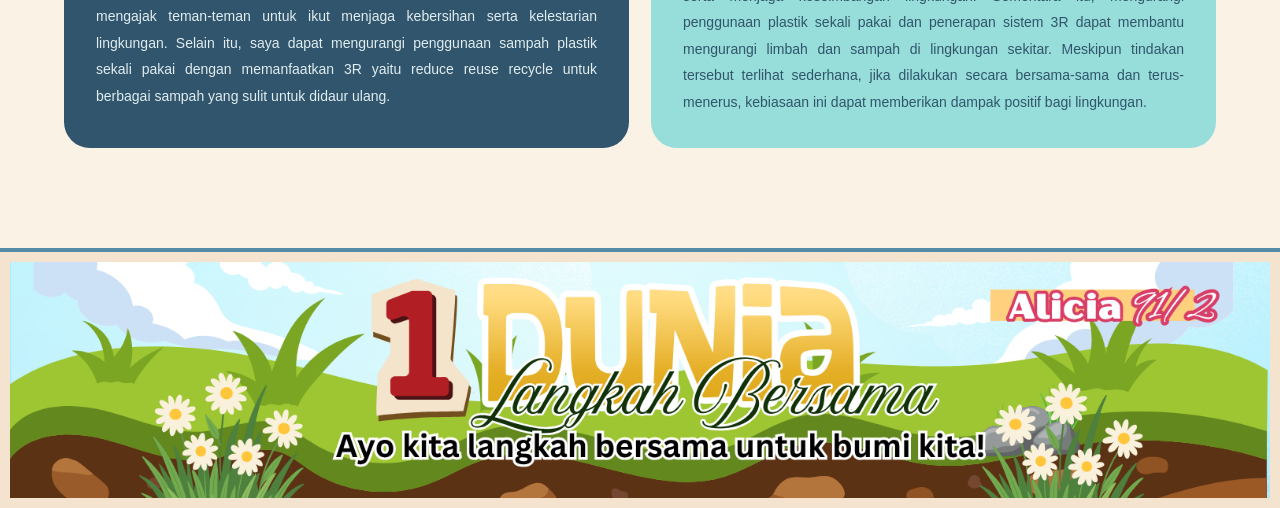
<file: pancasilappkn.html>
<!DOCTYPE html>
<html>
<head>
    <title>Hubungan Pancasila dengan SDGs</title>
    <link rel="stylesheet" href="index.css">
    <link rel="stylesheet" href="pancasilappkn.css">
</head>
<body>
    <!-- HEADER -->
    <div class="header">
        <img src="Header web.png" alt="header">
        <h1></h1>
    </div>

    <!-- TOP NAVIGATION -->
    <ul class="topnav">
        <li><a href="index.html"><img src="hometopnav.png" alt="home"></a></li>
        <li class="dropdown">
            <a class="dropbtn" href="PPkn.html"><img src="ppknsdgstopnav.png" alt="PPKn SDGs"></a>
            <div class="dropdown-content">
                <a href="PPkn.html">SDGs Pilihanku</a>
                <a href="permasalahanppkn.html">Permasalahan di Sekitarku</a>
                <a href="solusippkn.html">Solusi</a>
                <a href="sdgsdankerjasamappkn.html">Keterkaitan SDGs dengan Kerjasama</a>
                <a href="pancasilappkn.html">Hubungan Pancasila dengan SDGs</a>
            </div>
        </li>
        <li class="dropdown">
            <a class="dropbtn" href="SDGs4IPS.html"><img src="ipstopnav.png" alt="IPS SDGs"></a>
            <div class="dropdown-content">
                <a href="SDGs4IPS.html">Penjelasan SDGs 4</a>
                <a href="aksinyata.html">Aksi Nyata</a>
            </div>
        </li>
        <li class="dropdown">
            <a class="dropbtn" href="tentangsaya.html"><img src="tentangtopnav.png" alt="Tentang"></a>
            <div class="dropdown-content">
                <a href="tentangsaya.html">Tentang Saya</a>
                <a href="tujuanweb.html">Tujuan Website</a>
            </div>
        </li>
        <li><a href="daftarpustaka.html"><img src="pustakatopbav.png" alt="Pustaka"></a></li>
    </ul>

    <main>
        <!-- INFO 1: PEMBUKA -->
        <section class="heropanca">
            <div class="herotext">
                <h1 class="judulpill">HUBUNGAN PANCASILA DENGAN SDGs</h1>
                <h2>Sila Pancasila yang Berkaitan dengan SDGs 15</h2>
                <p>Keempat nilai Pancasila tersebut penting karena menjaga ekosistem daratan membutuhkan kepedulian, persatuan, kerja sama, keputusan yang adil, dan pemanfaatan/penggunaan sumber daya alam yang bijaksana. Dengan menerapkan nilai-nilai tersebut, negara-negara, masyarakat, dan pemerintah dapat bekerja sama mengatasi kerusakan hutan, melindungi habitat satwa, serta menjaga keanekaragaman makhluk hidup dan lingkungan. Jika hal tersebut dapat diterapkan dengan maksimal maka, kelestarian lingkungan dapat terus terjaga untuk generasi sekarang maupun mendatang.</p>
            </div>
            <div class="kotakgambar kotakpanca">
                <img src="pancasila.jpg" alt="Pancasila dan SDGs">
                TEMPAT GAMBAR
            </div>
        </section>

        <!-- INFO 2: SILA YANG BERKAITAN -->
        <section class="silasection" id="sila">
            <div class="sectionheading lightheading">
                <p class="eyebrow">SILA PANCASILA</p>
                <h2 class="judulpill">SILA APA SAJA YANG BERKAITAN?</h2>
                <p>Sila kedua sampai kelima berkaitan dengan SDGs No 15.</p>
            </div>
            <div class="silagrid">
                <div class="silacard">
                    <span class="silaangka">2</span>
                    <p class="silanama">Sila kedua</p>
                    <h3>Kemanusiaan yang adil dan beradab</h3>
                    <p>Sila ini berkaitan dengan SDGs No 15 karena manusia memiliki tanggung jawab untuk menjaga kelestarian alam dan menghargai kehidupan seluruh makhluk hidup. Kerusakan hutan dapat menyebabkan hewan kehilangan habitatnya dan mengancam kelangsungan hidup berbagai spesies. Oleh karena itu, diperlukan sikap peduli dan bertanggung jawab terhadap lingkungan.</p>
                    <div class="nilaitag"><b>Nilai</b> kemanusiaan, keadilan, dan tanggung jawab</div>
                </div>
                <div class="silacard">
                    <span class="silaangka">3</span>
                    <p class="silanama">Sila ketiga</p>
                    <h3>Persatuan Indonesia</h3>
                    <p>Sila ini berkaitan dengan SDGs No 15 karena pelestarian ekosistem daratan membutuhkan persatuan dari semua orang. Permasalahan seperti penebangan hutan, kebakaran hutan, dan kerusakan habitat tidak dapat hanya diatasi oleh satu orang saja. Bukan hanya di satu negara, SDGs mengajak kita untuk bekerja sama dan saling membantu sesama berbeda negara dengan tujuan untuk memulihkan dan melestarikan bumi kita. Dengan persatuan, berbagai negara, pemerintah, dan masyarakat dapat bekerja sama untuk menjaga kelestarian lingkungan.</p>
                    <div class="nilaitag"><b>Nilai</b> persatuan, bekerja sama, dan saling membantu</div>
                </div>
                <div class="silacard">
                    <span class="silaangka">4</span>
                    <p class="silanama">Sila keempat</p>
                    <h3>Kerakyatan yang dipimpin oleh hikmat kebijaksanaan dalam permusyawaratan/perwakilan</h3>
                    <p>Sila ini berkaitan dengan SDGs No 15 karena kebijakan mengenai lingkungan perlu dibuat melalui musyawarah dengan mempertimbangkan kepentingan berbagai pihak. Selain itu, musyawarah dan diskusi dapat meningkatkan persatuan dan kerja sama antar negara dalam mencari solusi yang paling efektif dan bermanfaat. Salah satu contohnya, dalam menentukan penggunaan lahan untuk pembangunan, pemerintah perlu mempertimbangkan pendapat masyarakat serta dampaknya terhadap hutan dan habitat makhluk hidup. Sehingga keputusan yang diambil tidak hanya menguntungkan pihak tertentu, tetapi juga memperhatikan kelestarian lingkungan dan keadilan hak bersama.</p>
                    <div class="nilaitag"><b>Nilai</b> musyawarah, diskusi, menghargai pendapat dalam mencari solusi</div>
                </div>
                <div class="silacard">
                    <span class="silaangka">5</span>
                    <p class="silanama">Sila kelima</p>
                    <h3>Keadilan sosial bagi seluruh rakyat Indonesia</h3>
                    <p>Sila ini berkaitan dengan SDGs No 15 karena setiap orang berhak mendapatkan lingkungan yang sehat dan menikmati manfaat sumber daya alam secara adil. Pemanfaatan hutan dan kekayaan alam tidak boleh hanya menguntungkan pihak tertentu hingga menyebabkan kerusakan lingkungan dan merugikan masyarakat. Kelestarian alam juga perlu dijaga agar generasi mendatang tetap dapat menikmati sumber daya alam.</p>
                    <div class="nilaitag"><b>Nilai</b> keadilan dan hak untuk sumber daya alam</div>
                </div>
            </div>
        </section>

        <!-- INFO 3: PENERAPAN DALAM KERJA SAMA -->
        <section class="penerapansection">
            <div class="penerapanlayout">
                <div class="penerapankiri">
                    <p class="eyebrow">PENERAPAN PANCASILA</p>
                    <h2 class="judulpill">PANCASILA DALAM KERJA SAMA ANTARNEGARA</h2>
                    <div class="kotakgambar kotakpenerapan">
                        <img src="bilateral.jpg" alt="kejasama antar negara">
                        TEMPAT GAMBAR
                    </div>
                </div>
                <div class="penerapankanan">
                    <details class="akordion" open>
                        <summary>
                            <span class="nomor">01</span>
                            <h3>Penerapan nilai kemanusiaan dalam kerja sama antar negara</h3>
                            <span class="plus">+</span>
                        </summary>
                        <div class="detailtext">
                            <p>Nilai kemanusiaan dapat diterapkan dengan saling membantu, menghargai, dan peduli terhadap permasalahan lingkungan yang dihadapi negara lain. Setiap negara perlu menyadari bahwa kerusakan lingkungan tidak hanya berdampak pada alam, tetapi juga kehidupan manusia dan makhluk hidup lainnya. Contohnya, Indonesia dan Inggris bekerja sama dalam melindungi hutan dan keanekaragaman hayati. Melalui kerja sama tersebut, kedua negara dapat saling memberikan dukungan berupa pendanaan, teknologi, dan pengetahuan untuk mengatasi kerusakan lingkungan. Hal ini menunjukkan bahwa setiap negara memiliki kepedulian dan tanggung jawab untuk menjaga kelestarian alam demi kehidupan bersama dan generasi mendatang.</p>
                        </div>
                    </details>
                    <details class="akordion">
                        <summary>
                            <span class="nomor">02</span>
                            <h3>Cara menghargai perbedaan dan menjaga persatuan antarnegara</h3>
                            <span class="plus">+</span>
                        </summary>
                        <div class="detailtext">
                            <p>Cara menghargai perbedaan dan menjaga persatuan antarnegara adalah dengan menghormati kondisi, budaya, kemampuan, serta kepentingan setiap negara. Setiap negara memiliki permasalahan lingkungan dan sumber daya yang berbeda sehingga tidak dapat diperlakukan dengan cara yang selalu sama. Oleh karena itu, negara-negara yang bekerja sama harus saling mendengarkan dan tidak memaksakan kehendaknya sendiri. Contohnya, dalam kerja sama ASEAN untuk menangani kebakaran hutan dan pencemaran asap lintas batas, setiap negara perlu saling membantu dan berbagi informasi meskipun memiliki kondisi serta kepentingan yang tidak sama persis. Dengan sikap saling menghargai dan bekerja sama, tujuan bersama dapat tercapai untuk melestarikan alam untuk generasi yang mendatang.</p>
                        </div>
                    </details>
                    <details class="akordion">
                        <summary>
                            <span class="nomor">03</span>
                            <h3>Musyawarah dan kesepakatan dalam kerja sama</h3>
                            <span class="plus">+</span>
                        </summary>
                        <div class="detailtext">
                            <p>Musyawarah dan kesepakatan penting karena setiap negara memiliki pendapat, kebutuhan, dan kepentingan yang berbeda. Melalui musyawarah, setiap negara mendapatkan kesempatan untuk menyampaikan pendapat serta memberikan usulan dalam menentukan solusi. Selain itu, perbedaan kepentingan dapat dibicarakan bersama sehingga tidak menimbulkan konflik atau merugikan salah satu pihak. Contohnya, dalam menentukan program perlindungan hutan, negara-negara yang terlibat perlu berdiskusi mengenai pembagian tanggung jawab, pendanaan, dan tindakan yang akan dilakukan. Dengan adanya kesepakatan dan diskusi bersama, setiap negara dapat memahami perannya dan menjalankan kerja sama dengan lebih baik dan hasil akan lebih maksimal.</p>
                        </div>
                    </details>
                    <details class="akordion">
                        <summary>
                            <span class="nomor">04</span>
                            <h3>Mewujudkan keadilan agar kerja sama memberikan manfaat bagi semua negara</h3>
                            <span class="plus">+</span>
                        </summary>
                        <div class="detailtext">
                            <p>Keadilan dapat diwujudkan dengan membagi tanggung jawab, bantuan, dan manfaat kerja sama sesuai dengan kemampuan serta kebutuhan masing-masing negara. Negara yang memiliki teknologi, pengetahuan, dan pendanaan lebih besar dapat memberikan dukungan kepada negara yang membutuhkan bantuan. Negara penerima bantuan juga perlu ikut bertanggung jawab dalam menjalankan program yang telah disepakati sehingga dapat saling menguntungkan satu sama lain. Contohnya, dalam kerja sama perlindungan hutan, negara yang memberikan bantuan teknologi dan pendanaan serta negara yang melaksanakan program konservasi harus sama-sama memperoleh manfaat dari kerja sama tersebut. Sehingga, tidak ada negara yang hanya mendapatkan keuntungan sendiri, sementara negara lainnya menanggung seluruh beban kerja sama.</p>
                        </div>
                    </details>
                </div>
            </div>
        </section>

        <!-- INFO 4: SIKAP DALAM DISKUSI -->
        <section class="sikapsection">
            <div class="sectionheading lightheading">
                <p class="eyebrow">SIKAP INDONESIA</p>
                <h2 class="judulpill">SIKAP DALAM DISKUSI ANTARNEGARA</h2>
                <p>Mengutamakan kepentingan bersama dan keseimbangan manfaat.</p>
            </div>
            <div class="sikaplayout">
                <div class="sikaputama">
                    <p>Indonesia seharusnya mengutamakan kepentingan bersama dan tidak hanya mementingkan keuntungan bagi negaranya sendiri. Indonesia perlu bersikap terbuka terhadap pendapat dan kebutuhan negara lain serta mengajak seluruh pihak untuk berdiskusi dalam mencari solusi. Jika terdapat negara yang ingin memperoleh keuntungan lebih besar, Indonesia harus tetap memperjuangkan kerja sama yang seimbang dan tidak merugikan negara lain. Contohnya, dalam kerja sama perlindungan hutan, Indonesia dapat menerima bantuan teknologi dan pendanaan dari negara lain, tetapi tetap harus memastikan bahwa kerja sama tersebut memberikan manfaat bagi lingkungan dan masyarakat. Indonesia juga perlu memastikan bahwa pemanfaatan sumber daya alam tetap dilakukan secara bertanggung jawab dan tidak hanya menguntungkan pihak tertentu.</p>
                </div>
                <div class="sikapsamping">
                    <div class="sikapcard">
                        <h3>Nilai Pancasila yang diutamakan</h3>
                        <p>Nilai Pancasila yang harus diutamakan adalah sila kedua, ketiga, keempat, dan kelima. Sila kedua mengajarkan pentingnya kepedulian, kemanusiaan, keadilan, dan sikap saling menghargai kebutuhan setiap negara. Sila ketiga mengutamakan persatuan dan kerja sama agar perbedaan kepentingan tidak menghalangi tercapainya tujuan bersama. Sila keempat mengajarkan pentingnya musyawarah untuk mencari keputusan yang menguntungkan bagi setiap pihak. Sementara itu, sila kelima mengajarkan keadilan agar pembagian tanggung jawab dan manfaat kerja sama tidak hanya menguntungkan satu negara/pihak. Dengan menerapkan keempat sila tersebut, Indonesia dapat menjalankan kerja sama yang saling menghormati dan memberikan manfaat bersama.</p>
                    </div>
                    <div class="sikapcard sikapterang">
                        <h3>Cara menyikapi perbedaan dalam bekerja sama antarnegara</h3>
                        <p>Perbedaan tersebut dapat diselesaikan melalui musyawarah dengan memberikan kesempatan yang sama kepada setiap negara untuk menyampaikan pendapat, kebutuhan, dan kepentingannya. Setiap negara harus bersedia mendengarkan pendapat pihak lain dan tidak memaksakan keinginannya sendiri. Setelah itu, negara-negara yang terlibat dapat membuat kesepakatan mengenai pembagian tanggung jawab, bantuan, pendanaan, serta manfaat kerja sama sesuai dengan kemampuan dan kebutuhan masing-masing. Contohnya, dalam program pelestarian hutan, negara yang memiliki teknologi lebih maju dapat membantu menyediakan teknologi, sedangkan Indonesia dapat berperan dalam melaksanakan program perlindungan dan pemulihan hutan di wilayahnya. Maka dari itu, setiap negara memiliki peran dan tanggung jawab yang jelas serta memperoleh manfaat secara adil.</p>
                    </div>
                </div>
            </div>
        </section>

        <!-- INFO 5: AKSI NYATA -->
        <section class="aksisection">
            <div class="sectionheading">
                <p class="eyebrow">AKSI NYATA</p>
                <h2 class="judulpill">AKSI NYATA SAYA</h2>
                <p>Nilai Pancasila, tindakan, dan dampaknya bagi SDGs 15.</p>
            </div>
            <div class="aksilayout">
                <div class="aksikolom">
                    <div class="aksicard">
                        <span class="aksilabel">NILAI PANCASILA</span>
                        <p>Nilai Pancasila yang ingin saya terapkan adalah sila kedua dan sila ketiga, yaitu kepedulian terhadap lingkungan sekitar, habitat, dan makhluk hidup serta persatuan dan sikap kemanusiaan yang adil. Menurut saya, menjaga kelestarian lingkungan merupakan tanggung jawab bersama yang membutuhkan kesadaran dan kerja sama dari setiap orang. Saya ingin lebih peduli terhadap keadaan lingkungan sekitar dan tidak hanya mengandalkan pemerintah atau orang lain untuk menjaga kelestarian alam.</p>
                    </div>
                    <div class="aksicard aksigelap">
                        <span class="aksilabel">TINDAKAN NYATA</span>
                        <p>Tindakan nyata yang dapat saya lakukan adalah ikut menanam dan merawat tanaman serta pepohonan di lingkungan rumah maupun sekolah. Saya juga dapat menjaga tanaman yang sudah ada dengan tidak merusaknya dan mengajak teman-teman untuk ikut menjaga kebersihan serta kelestarian lingkungan. Selain itu, saya dapat mengurangi penggunaan sampah plastik sekali pakai dengan memanfaatkan 3R yaitu reduce reuse recycle untuk berbagai sampah yang sulit untuk didaur ulang.</p>
                    </div>
                </div>
                <div class="aksikolom">
                    <div class="kotakgambar kotaksiswa">
                        <img src="aksinyata.jpg" alt="Menanam dan merawat tanaman">
                        TEMPAT GAMBAR
                    </div>
                    <div class="aksicard aksitoska">
                        <span class="aksilabel">DUKUNGAN UNTUK SDGs</span>
                        <p>Tindakan tersebut mendukung SDGs No 15 karena membantu menjaga kelestarian tumbuhan, mempertahankan ruang hijau, serta mengurangi penggunaan sumber daya alam secara berlebihan. Menanam dan merawat pohon juga membantu menyediakan tempat hidup bagi berbagai makhluk hidup serta menjaga keseimbangan lingkungan. Sementara itu, mengurangi penggunaan plastik sekali pakai dan penerapan sistem 3R dapat membantu mengurangi limbah dan sampah di lingkungan sekitar. Meskipun tindakan tersebut terlihat sederhana, jika dilakukan secara bersama-sama dan terus-menerus, kebiasaan ini dapat memberikan dampak positif bagi lingkungan.</p>
                    </div>
                </div>
            </div>
        </section>
    </main>

    <!-- FOOTER -->
    <div class="footer">
        <img src="footer.png" alt="footer">
    </div>
</body>
</html>
</file>
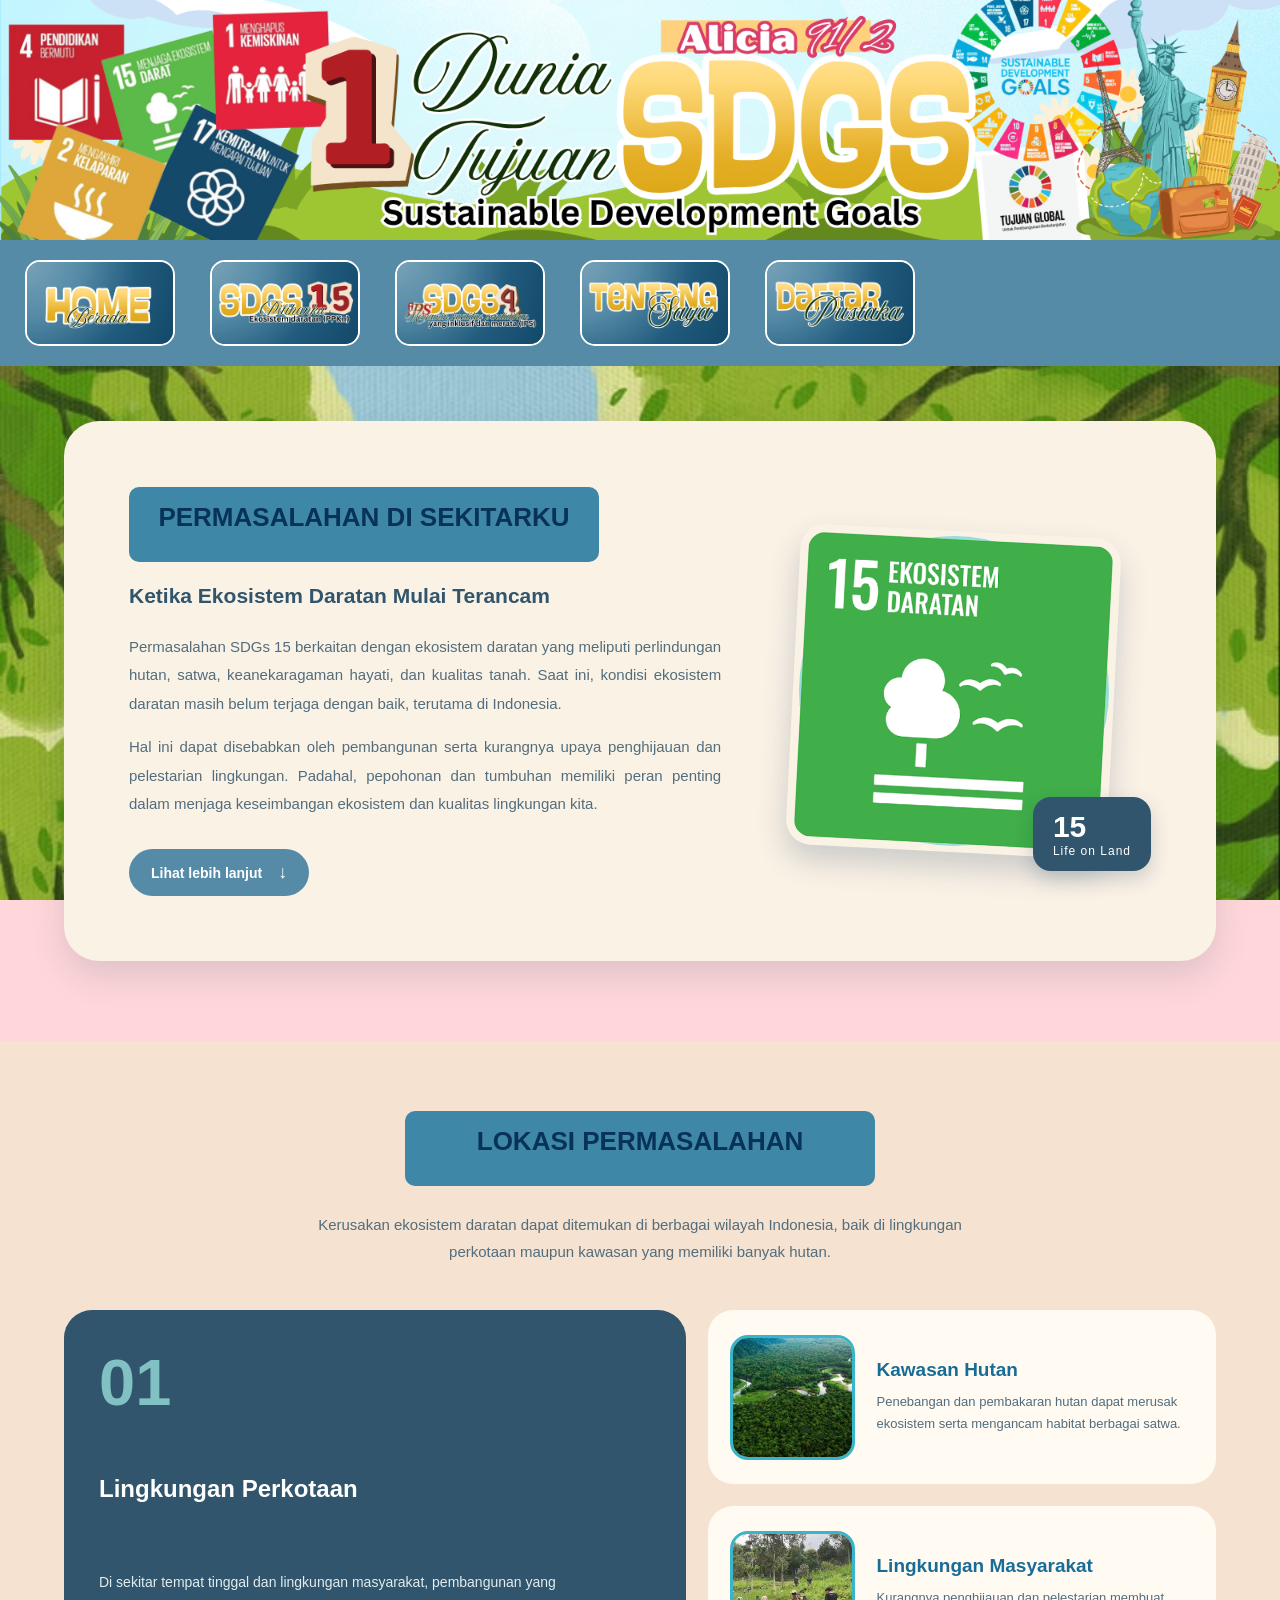
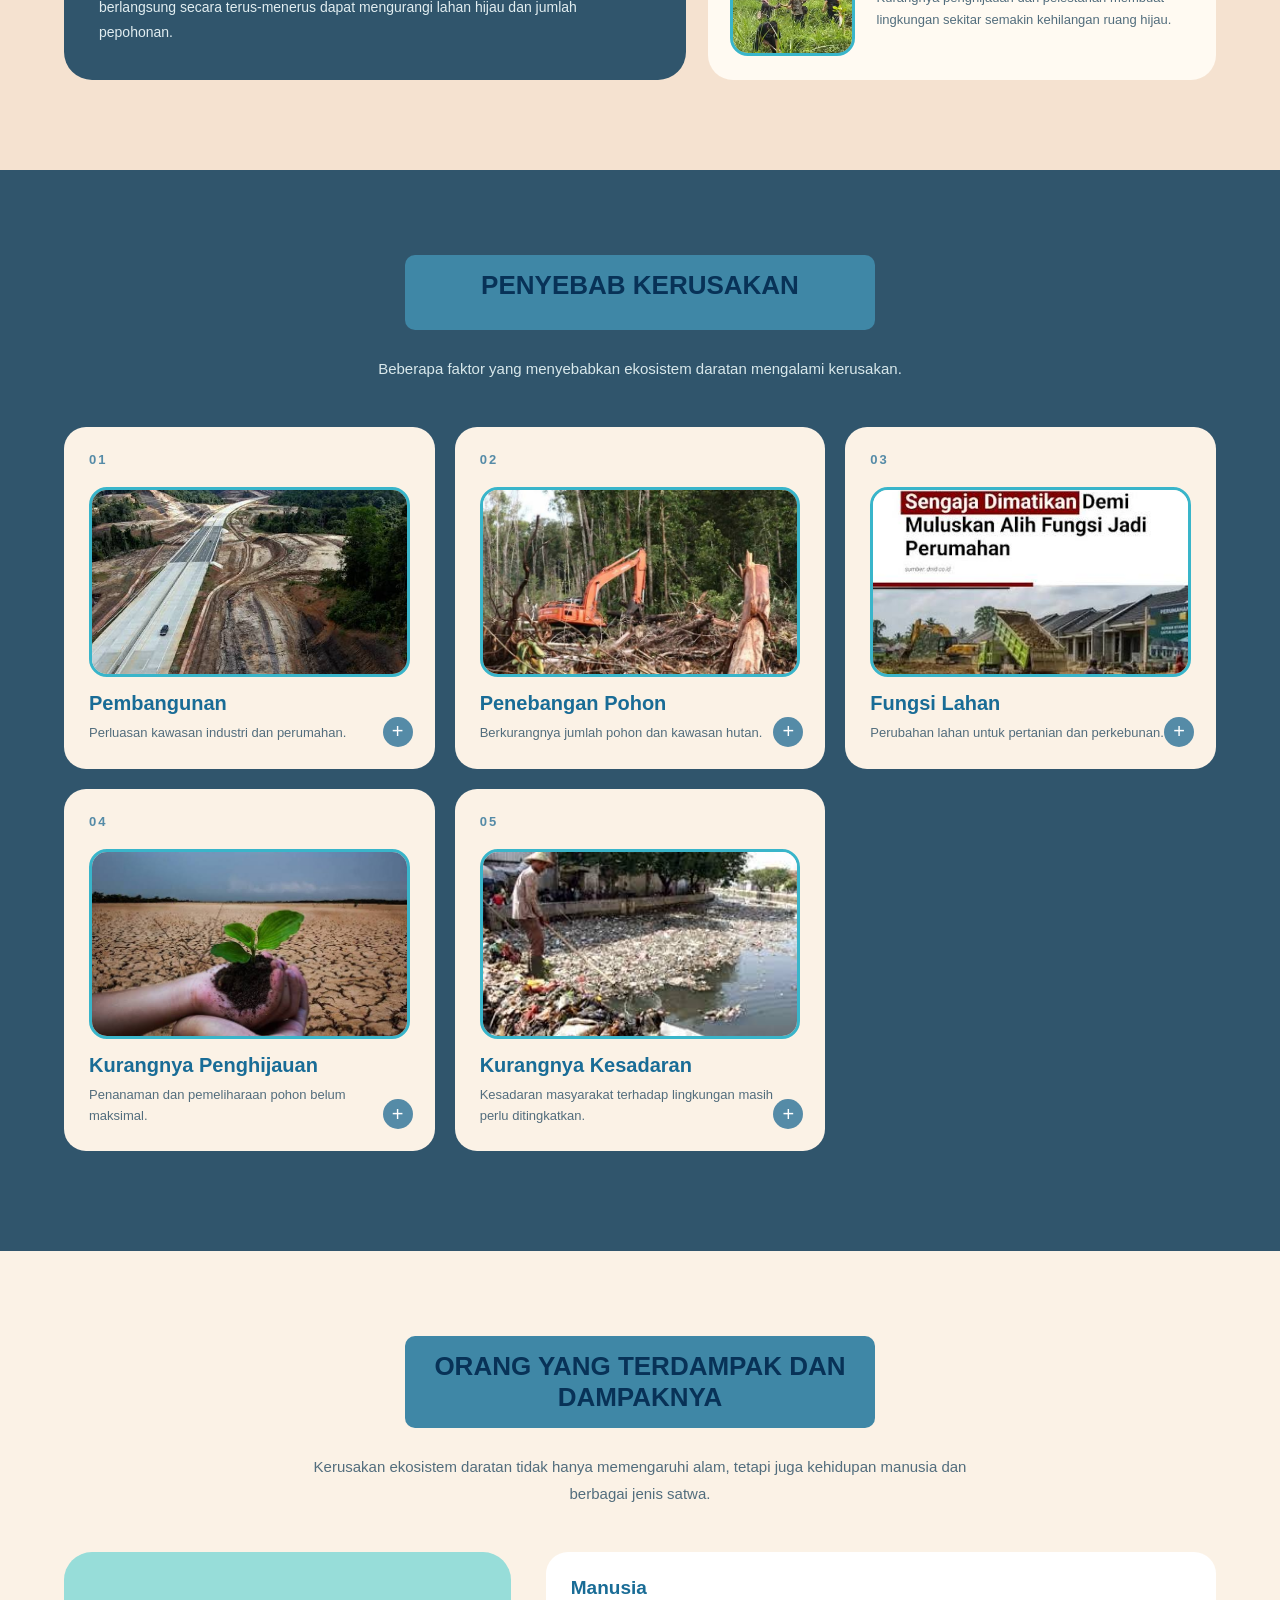
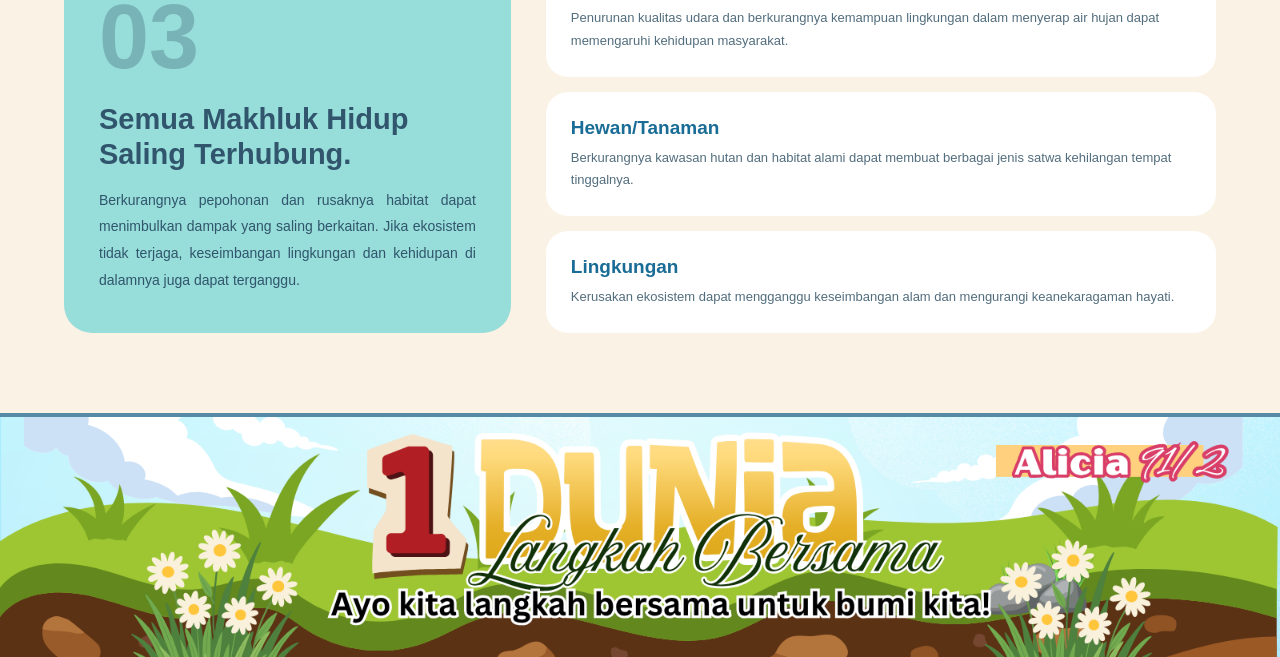
<file: permasalahanppkn.html>
<!DOCTYPE html>
<html>
<head>
    <title>Permasalahan di Sekitar Kita</title>
    <link rel="stylesheet" href="index.css">
    <link rel="stylesheet" href="permasalahanppkn.css">
</head>
<body>
    <!-- Membuat HEADER -->
    <div class="header">
        <img src="Header web.png" alt="header">
        <h1></h1>
    </div>

    <!-- Membuat navigator menu -->
    <ul class="topnav">
        <li><a href="index.html"><img src="hometopnav.png" alt="home"></a></li>
        <li class="dropdown">
            <a class="dropbtn" href="PPkn.html"><img src="ppknsdgstopnav.png" alt="PPKn SDGs"></a>
            <div class="dropdown-content">
                <a href="PPkn.html">SDGs Pilihanku</a>
                <a href="permasalahanppkn.html">Permasalahan di Sekitarku</a>
                <a href="solusippkn.html">Solusi</a>
                <a href="sdgsdankerjasamappkn.html">Keterkaitan SDGs dengan Kerjasama</a>
                <a href="pancasilappkn.html">Hubungan Pancasila dengan SDGs</a>
            </div>
        </li>
        <li class="dropdown">
            <a class="dropbtn" href="SDGs4IPS.html"><img src="ipstopnav.png" alt="IPS SDGs"></a>
            <div class="dropdown-content">
                <a href="SDGs4IPS.html">Penjelasan SDGs 4</a>
                <a href="aksinyata.html">Aksi Nyata</a>
            </div>
        </li>
        <li class="dropdown">
            <a class="dropbtn" href="tentangsaya.html"><img src="tentangtopnav.png" alt="Tentang"></a>
            <div class="dropdown-content">
                <a href="tentangsaya.html">Tentang Saya</a>
                <a href="tujuanweb.html">Tujuan Website</a>
            </div>
        </li>
        <li><a href="daftarpustaka.html"><img src="pustakatopbav.png" alt="Pustaka"></a></li>
    </ul>

    <main>
        <!-- INFO 1: PERMASALAHAN SDGs 15 -->
        <section class="heropermasalahan">
            <div class="herotext">
                <h1>PERMASALAHAN DI SEKITARKU</h1>
                <h2>Ketika Ekosistem Daratan Mulai Terancam</h2>
                <p>Permasalahan SDGs 15 berkaitan dengan ekosistem daratan yang meliputi perlindungan hutan, satwa, keanekaragaman hayati, dan kualitas tanah. Saat ini, kondisi ekosistem daratan masih belum terjaga dengan baik, terutama di Indonesia.</p>
                <p>Hal ini dapat disebabkan oleh pembangunan serta kurangnya upaya penghijauan dan pelestarian lingkungan. Padahal, pepohonan dan tumbuhan memiliki peran penting dalam menjaga keseimbangan ekosistem dan kualitas lingkungan kita.</p>
                <a href="#lokasi" class="herobutton">Lihat lebih lanjut <span>↓</span></a>
            </div>
            <div class="herovisual">
                <div class="herocircle"></div>
                <img src="SDGs15.png" alt="SDGs 15 Ekosistem Daratan">
                <div class="herolabel">
                    <span>15</span>
                    <p>Life on Land</p>
                </div>
            </div>
        </section>

        <!-- INFO 2: LOKASI PERMASALAHAN -->
        <section class="lokasisection" id="lokasi">
            <div class="sectionheading">
                <h2>LOKASI PERMASALAHAN</h2>
                <p>Kerusakan ekosistem daratan dapat ditemukan di berbagai wilayah Indonesia, baik di lingkungan perkotaan maupun kawasan yang memiliki banyak hutan.</p>
            </div>
            <div class="lokasilayout">
                <div class="lokasimain">
                    <span class="lokasinumber">01</span>
                    <h3>Lingkungan Perkotaan</h3>
                    <p>Di sekitar tempat tinggal dan lingkungan masyarakat, pembangunan yang berlangsung secara terus-menerus dapat mengurangi lahan hijau dan jumlah pepohonan.</p>
                </div>
                <div class="lokasisi de">
                    <div class="lokasicard">
                        <div class="lokasifoto">
                            <div class="flip">
                                <img src="hutansehat.jpg" class="top" alt="Kawasan Hutan">
                                <img src="hutanrusak.jpg" class="bottom" alt="Kawasan Hutan">
                            </div>
                        </div>
                        <div class="lokasicardtext">
                            <h3>Kawasan Hutan</h3>
                            <p>Penebangan dan pembakaran hutan dapat merusak ekosistem serta mengancam habitat berbagai satwa.</p>
                        </div>
                    </div>
                    <div class="lokasicard">
                        <div class="lokasifoto">
                            <div class="flip">
                                <img src="lingkungansehat.jpg" class="top" alt="Lingkungan Masyarakat">
                                <img src="lingkunganrusak.jpg" class="bottom" alt="Lingkungan Masyarakat">
                            </div>
                        </div>
                        <div class="lokasicardtext">
                            <h3>Lingkungan Masyarakat</h3>
                            <p>Kurangnya penghijauan dan pelestarian membuat lingkungan sekitar semakin kehilangan ruang hijau.</p>
                        </div>
                    </div>
                </div>
            </div>
        </section>

        <!-- INFO 3: PENYEBAB -->
        <section class="penyebabsection">
            <div class="sectionheading lightheading">
                <h2>PENYEBAB KERUSAKAN</h2>
                <p>Beberapa faktor yang menyebabkan ekosistem daratan mengalami kerusakan.</p>
            </div>
            <div class="penyebabgrid">
                <details class="penyebabcard">
                    <summary>
                        <span class="cardnumber">01</span>
                        <div class="penyebabfoto">
                            <div class="flip">
                                <img src="pembanguanrusak.jpg" class="top" alt="Pembangunan">
                                <img src="pembangunanbagus.jpg" class="bottom" alt="Pembangunan">
                            </div>
                        </div>
                        <h3>Pembangunan</h3>
                        <p>Perluasan kawasan industri dan perumahan.</p>
                        <span class="plus">+</span>
                    </summary>
                    <div class="detailtext">
                        <p>Pembangunan industri, perumahan, dan fasilitas lainnya membutuhkan lahan yang dapat mengurangi area hijau serta mengubah kondisi lingkungan alami.</p>
                    </div>
                </details>
                <details class="penyebabcard">
                    <summary>
                        <span class="cardnumber">02</span>
                        <div class="penyebabfoto">
                            <div class="flip">
                                <img src="penebanganrusak.jpg" class="top" alt="Penebangan Pohon">
                                <img src="penebanganbagus.jpg" class="bottom" alt="Penebangan Pohon">
                            </div>
                        </div>
                        <h3>Penebangan Pohon</h3>
                        <p>Berkurangnya jumlah pohon dan kawasan hutan.</p>
                        <span class="plus">+</span>
                    </summary>
                    <div class="detailtext">
                        <p>Penebangan pohon secara berlebihan dapat mengurangi kawasan hijau dan membuat berbagai satwa kehilangan tempat tinggal alaminya.</p>
                    </div>
                </details>
                <details class="penyebabcard">
                    <summary>
                        <span class="cardnumber">03</span>
                        <div class="penyebabfoto">
                            <div class="flip">
                                <img src="fungsilahanrusak.jpg" class="top" alt="Alih Fungsi Lahan">
                                <img src="fungsilahanbagus.jpg" class="bottom" alt="Alih Fungsi Lahan">
                            </div>
                        </div>
                        <h3>Fungsi Lahan</h3>
                        <p>Perubahan lahan untuk pertanian dan perkebunan.</p>
                        <span class="plus">+</span>
                    </summary>
                    <div class="detailtext">
                        <p>Penggunaan lahan untuk pertanian, perkebunan, dan kebutuhan lainnya dapat mengurangi area yang sebelumnya menjadi bagian dari ekosistem alami.</p>
                    </div>
                </details>
                <details class="penyebabcard">
                    <summary>
                        <span class="cardnumber">04</span>
                        <div class="penyebabfoto">
                            <div class="flip">
                                <img src="penghijauanrusak.jpg" class="top" alt="Kurangnya Penghijauan">
                                <img src="penghijauanbagus.jpg" class="bottom" alt="Kurangnya Penghijauan">
                            </div>
                        </div>
                        <h3>Kurangnya Penghijauan</h3>
                        <p>Penanaman dan pemeliharaan pohon belum maksimal.</p>
                        <span class="plus">+</span>
                    </summary>
                    <div class="detailtext">
                        <p>Upaya penanaman dan pemeliharaan pohon terkadang belum dilakukan secara maksimal sehingga lahan yang kehilangan vegetasi tidak segera dipulihkan.</p>
                    </div>
                </details>
                <details class="penyebabcard">
                    <summary>
                        <span class="cardnumber">05</span>
                        <div class="penyebabfoto">
                            <div class="flip">
                                <img src="kesadaranjelek.jpg" class="top" alt="Kurangnya Kesadaran">
                                <img src="kesadaranbagus.jpg" class="bottom" alt="Kurangnya Kesadaran">
                            </div>
                        </div>
                        <h3>Kurangnya Kesadaran</h3>
                        <p>Kesadaran masyarakat terhadap lingkungan masih perlu ditingkatkan.</p>
                        <span class="plus">+</span>
                    </summary>
                    <div class="detailtext">
                        <p>Kurangnya pemahaman tentang pentingnya menjaga lingkungan dapat membuat masyarakat kurang memperhatikan kelestarian alam di sekitarnya.</p>
                    </div>
                </details>
            </div>
        </section>

        <!-- INFO 4: DAMPAK -->
        <section class="dampaksection">
            <div class="sectionheading">
                <h2>ORANG YANG TERDAMPAK DAN DAMPAKNYA</h2>
                <p>Kerusakan ekosistem daratan tidak hanya memengaruhi alam, tetapi juga kehidupan manusia dan berbagai jenis satwa.</p>
            </div>
            <div class="dampaklayout">
                <div class="dampakintro">
                    <div class="dampaknumber">03</div>
                    <h3>Semua Makhluk Hidup Saling Terhubung.</h3>
                    <p>Berkurangnya pepohonan dan rusaknya habitat dapat menimbulkan dampak yang saling berkaitan. Jika ekosistem tidak terjaga, keseimbangan lingkungan dan kehidupan di dalamnya juga dapat terganggu.</p>
                </div>
                <div class="dampakitems">
                    <div class="dampakitem">
                        <h3>Manusia</h3>
                        <p>Penurunan kualitas udara dan berkurangnya kemampuan lingkungan dalam menyerap air hujan dapat memengaruhi kehidupan masyarakat.</p>
                    </div>
                    <div class="dampakitem">
                        <h3>Hewan/Tanaman</h3>
                        <p>Berkurangnya kawasan hutan dan habitat alami dapat membuat berbagai jenis satwa kehilangan tempat tinggalnya.</p>
                    </div>
                    <div class="dampakitem">
                        <h3>Lingkungan</h3>
                        <p>Kerusakan ekosistem dapat mengganggu keseimbangan alam dan mengurangi keanekaragaman hayati.</p>
                    </div>
                </div>
            </div>
        </section>
    </main>

    <!-- FOOTER -->
    <div class="footer">
        <img src="footer.png" alt="Footer Website">
    </div>
</body>
</html>
</file>
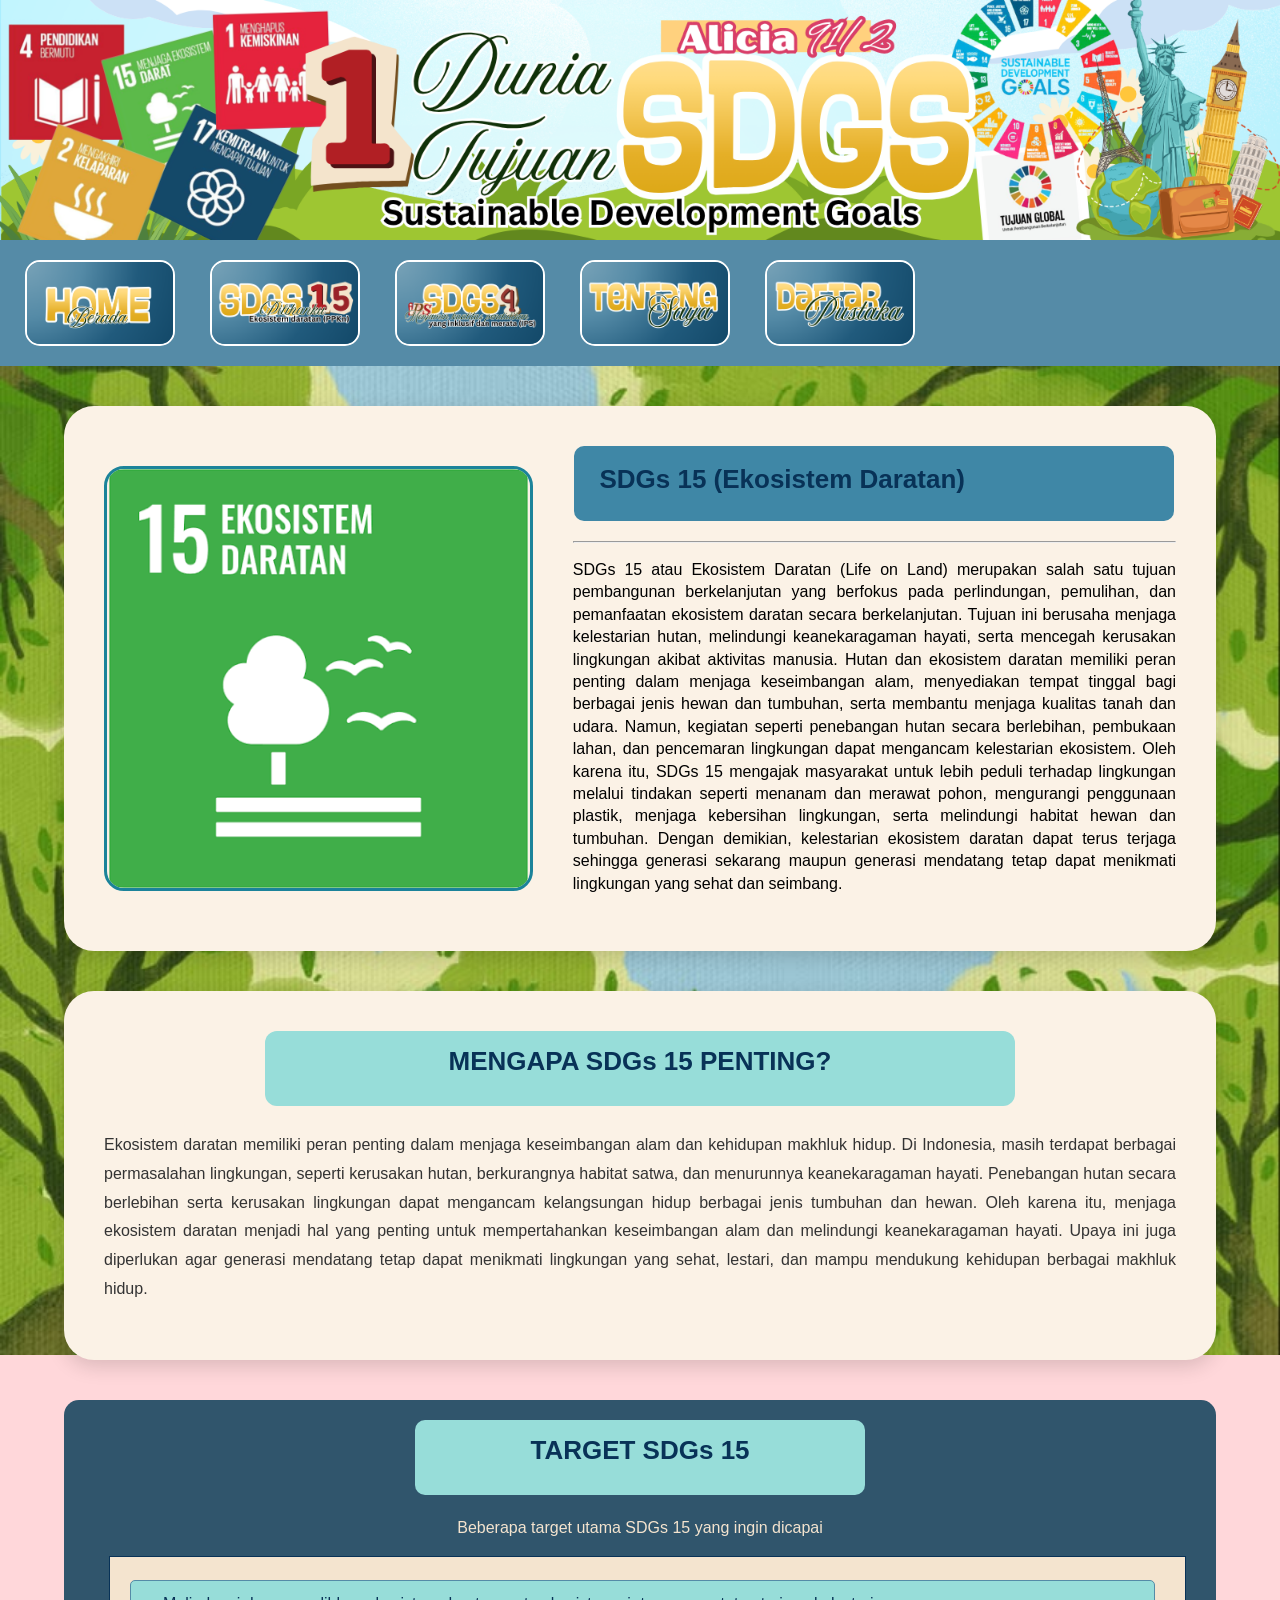
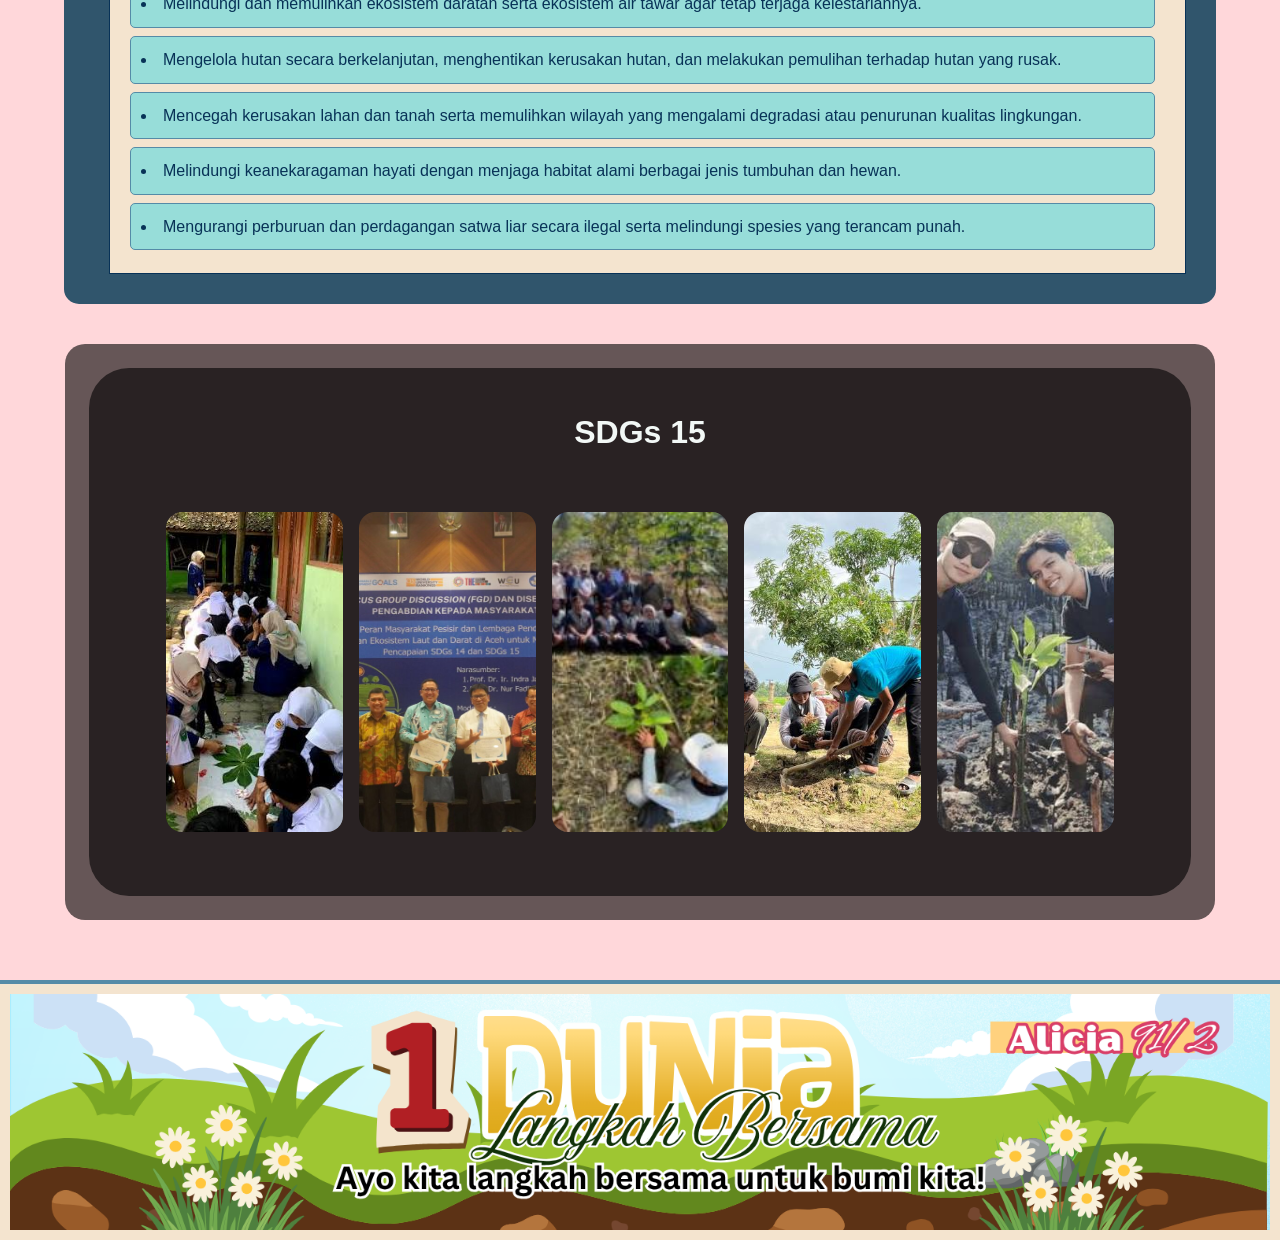
<file: PPkn.html>
<!DOCTYPE html>
<html>
<head>
    <title>Layout Website</title>
    <link rel="stylesheet" href="index.css">
    <link rel="stylesheet" href="ppkn.css">
</head>
<body>
    <!-- HEADER -->
    <div class="header">
        <img src="Header web.png" alt="header">
        <h1></h1>
    </div>

    <!-- TOPNAV -->
    <ul class="topnav">
        <li><a href="index.html"><img src="hometopnav.png" alt="home"></a></li>
        <li class="dropdown">
            <a class="dropbtn" href="PPkn.html"><img src="ppknsdgstopnav.png" alt="PPKn SDGs"></a>
            <div class="dropdown-content">
                <a href="PPkn.html">SDGs Pilihanku</a>
                <a href="permasalahanppkn.html">Permasalahan di Sekitarku</a>
                <a href="solusippkn.html">Solusi</a>
                <a href="sdgsdankerjasamappkn.html">Keterkaitan SDGs dengan Kerjasama</a>
                <a href="pancasilappkn.html">Hubungan Pancasila dengan SDGs</a>
            </div>
        </li>
        <li class="dropdown">
            <a class="dropbtn" href="SDGs4IPS.html"><img src="ipstopnav.png" alt="IPS SDGs"></a>
            <div class="dropdown-content">
                <a href="SDGs4IPS.html">Penjelasan SDGs 4</a>
                <a href="aksinyata.html">Aksi Nyata</a>
            </div>
        </li>
        <li class="dropdown">
            <a class="dropbtn" href="tentangsaya.html"><img src="tentangtopnav.png" alt="Tentang"></a>
            <div class="dropdown-content">
                <a href="tentangsaya.html">Tentang Saya</a>
                <a href="tujuanweb.html">Tujuan Website</a>
            </div>
        </li>
        <li><a href="daftarpustaka.html"><img src="pustakatopbav.png" alt="Pustaka"></a></li>
    </ul>

    <!-- BLOCK 1 PENGERTIAN SDGs 15 -->
    <div class="lingkungan">
        <div class="contentc">
            <div class="imgc">
                <div class="flip">
                    <img src="SDGs15.png" alt="sdgs15">
                </div>
            </div>
            <div class="isisdgs15">
                <h6>SDGs 15 (Ekosistem Daratan)</h6>
                <hr>
                <p>
                    SDGs 15 atau Ekosistem Daratan (Life on Land) merupakan salah satu tujuan pembangunan berkelanjutan yang berfokus pada perlindungan, pemulihan, dan pemanfaatan ekosistem daratan secara berkelanjutan. Tujuan ini berusaha menjaga kelestarian hutan, melindungi keanekaragaman hayati, serta mencegah kerusakan lingkungan akibat aktivitas manusia. Hutan dan ekosistem daratan memiliki peran penting dalam menjaga keseimbangan alam, menyediakan tempat tinggal bagi berbagai jenis hewan dan tumbuhan, serta membantu menjaga kualitas tanah dan udara. Namun, kegiatan seperti penebangan hutan secara berlebihan, pembukaan lahan, dan pencemaran lingkungan dapat mengancam kelestarian ekosistem. Oleh karena itu, SDGs 15 mengajak masyarakat untuk lebih peduli terhadap lingkungan melalui tindakan seperti menanam dan merawat pohon, mengurangi penggunaan plastik, menjaga kebersihan lingkungan, serta melindungi habitat hewan dan tumbuhan. Dengan demikian, kelestarian ekosistem daratan dapat terus terjaga sehingga generasi sekarang maupun generasi mendatang tetap dapat menikmati lingkungan yang sehat dan seimbang.
                </p>
            </div>
        </div>
    </div>

    <!-- BLOCK 2: ALASAN MEMILIH SDGs 15 -->
    <div class="alasan-section">
        <h4>MENGAPA SDGs 15 PENTING?</h4>
        <p>
            Ekosistem daratan memiliki peran penting dalam menjaga keseimbangan alam dan kehidupan makhluk hidup. Di Indonesia, masih terdapat berbagai permasalahan lingkungan, seperti kerusakan hutan, berkurangnya habitat satwa, dan menurunnya keanekaragaman hayati. Penebangan hutan secara berlebihan serta kerusakan lingkungan dapat mengancam kelangsungan hidup berbagai jenis tumbuhan dan hewan. Oleh karena itu, menjaga ekosistem daratan menjadi hal yang penting untuk mempertahankan keseimbangan alam dan melindungi keanekaragaman hayati. Upaya ini juga diperlukan agar generasi mendatang tetap dapat menikmati lingkungan yang sehat, lestari, dan mampu mendukung kehidupan berbagai makhluk hidup.
        </p>
    </div>

    <!-- BLOCK 3: TARGET SDGs 15 -->
    <div class="target-section">
        <h4>TARGET SDGs 15</h4>
        <p>Beberapa target utama SDGs 15 yang ingin dicapai</p>
        <ul>
            <li>Melindungi dan memulihkan ekosistem daratan serta ekosistem air tawar agar tetap terjaga kelestariannya.</li>
            <li>Mengelola hutan secara berkelanjutan, menghentikan kerusakan hutan, dan melakukan pemulihan terhadap hutan yang rusak.</li>
            <li>Mencegah kerusakan lahan dan tanah serta memulihkan wilayah yang mengalami degradasi atau penurunan kualitas lingkungan.</li>
            <li>Melindungi keanekaragaman hayati dengan menjaga habitat alami berbagai jenis tumbuhan dan hewan.</li>
            <li>Mengurangi perburuan dan perdagangan satwa liar secara ilegal serta melindungi spesies yang terancam punah.</li>
        </ul>
    </div>

    <!-- BLACK BG: IMAGE GALLERY -->
    <div class="blackbg">
        <div class="isi">
            <div class="containersdgs15">
                <div class="row">
                    <div class="column middle">
                        <h1 class="galerisdgs15">SDGs 15</h1>
                    </div>
                </div>
                <div class="kodfun-galeri">
                    <div class="galleryf"></div>
                    <div class="galleryg"></div>
                    <div class="galleryh"></div>
                    <div class="galleryi"></div>
                    <div class="galleryj"></div>
                </div>
            </div>
        </div>
    </div>

    <!-- FOOTER -->
    <div class="footer">
        <img src="footer.png" alt="footer">
    </div>
</body>
</html>
</file>
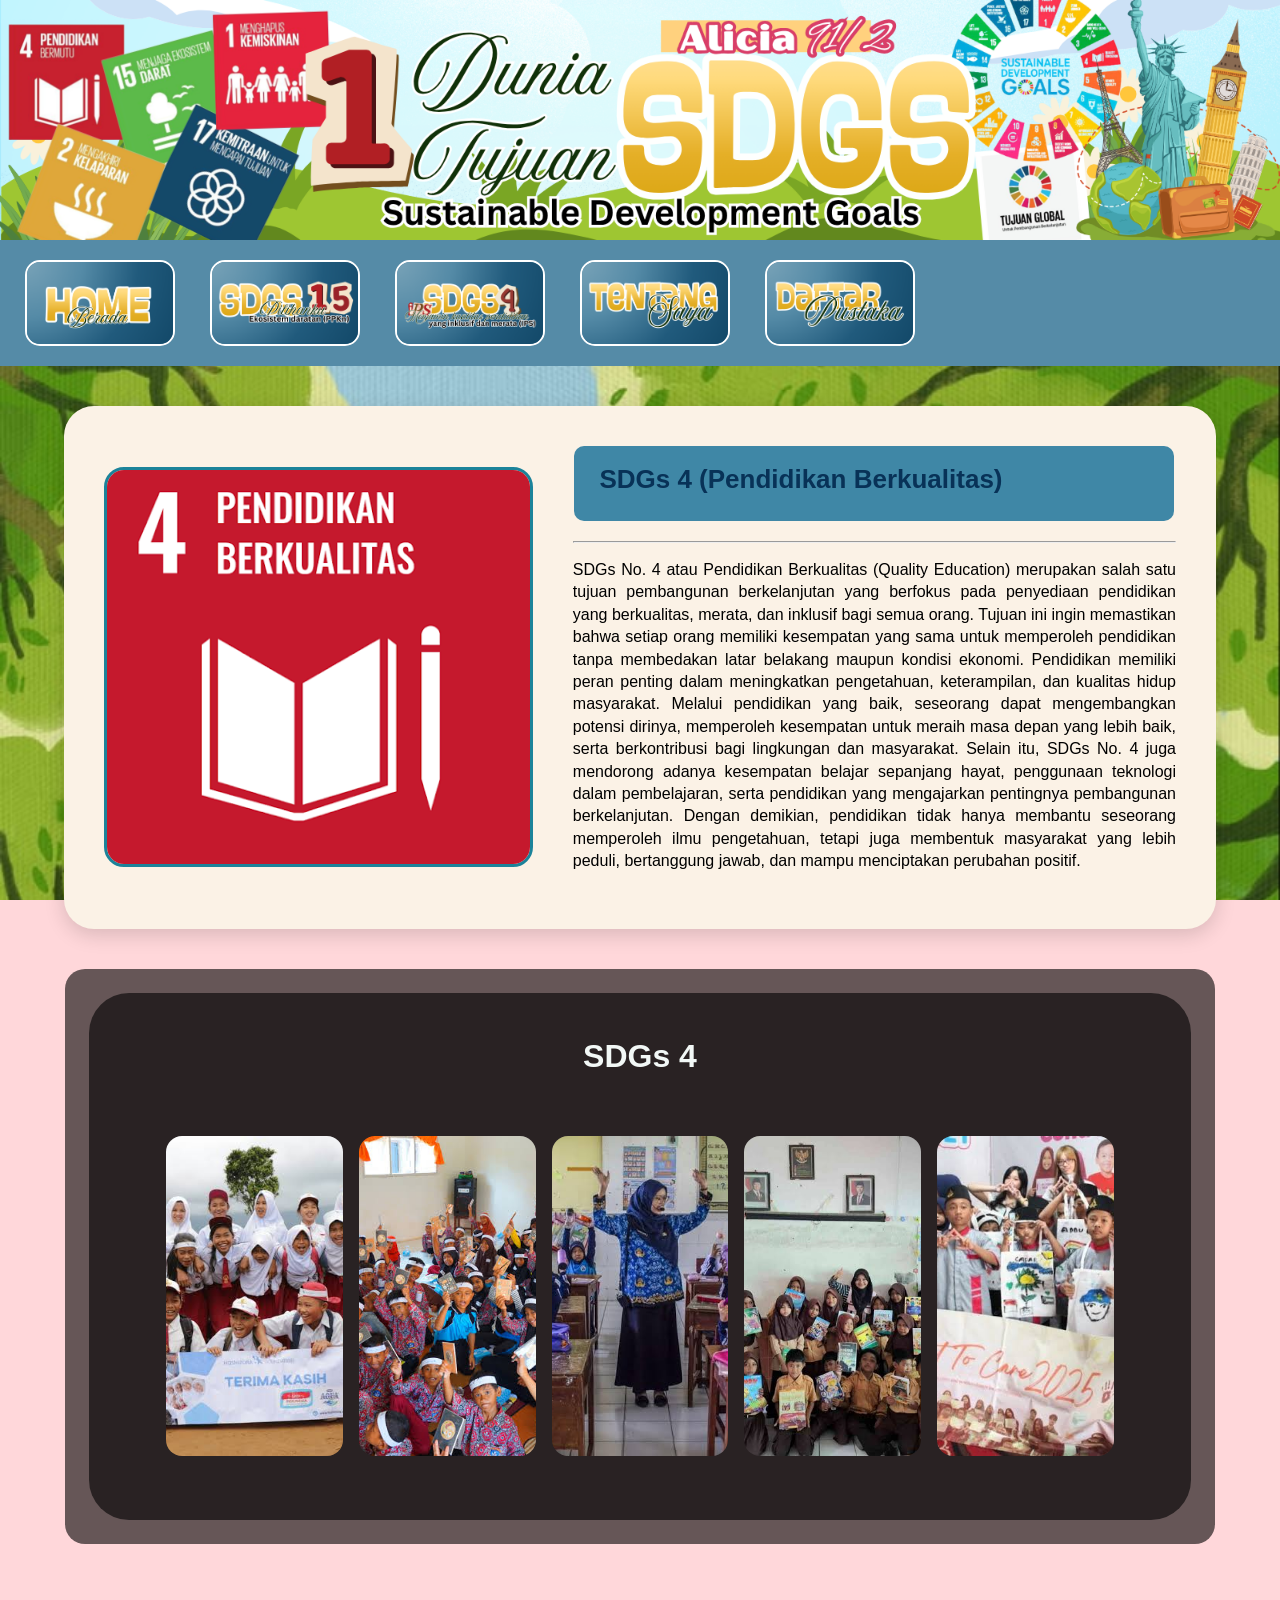
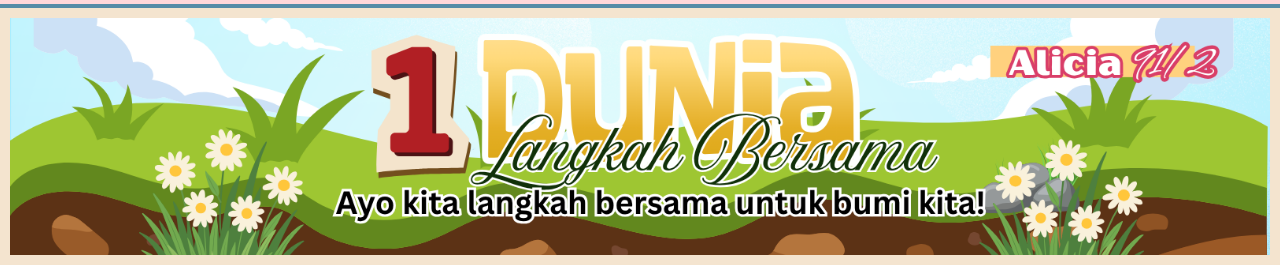
<file: SDGs4IPS.html>
<!DOCTYPE html>
<html>
<head>
    <title>Penjelasan SDGs4</title>
    <link rel="stylesheet" href="index.css">
    <link rel="stylesheet" href="SDGs4IPS.css">
</head>
<body>
    <!-- Membuat HEADER -->
    <div class="header">
        <img src="Header web.png" alt="header">
        <h1></h1>
    </div>

    <!-- Membuat navigator menu -->
    <ul class="topnav">
        <li><a href="index.html"><img src="hometopnav.png" alt="home"></a></li>
        <li class="dropdown">
            <a class="dropbtn" href="PPkn.html"><img src="ppknsdgstopnav.png" alt="PPKn SDGs"></a>
            <div class="dropdown-content">
                <a href="PPkn.html">SDGs Pilihanku</a>
                <a href="permasalahanppkn.html">Permasalahan di Sekitarku</a>
                <a href="solusippkn.html">Solusi</a>
                <a href="sdgsdankerjasamappkn.html">Keterkaitan SDGs dengan Kerjasama</a>
                <a href="pancasilappkn.html">Hubungan Pancasila dengan SDGs</a>
            </div>
        </li>
        <li class="dropdown">
            <a class="dropbtn" href="SDGs4IPS.html"><img src="ipstopnav.png" alt="IPS SDGs"></a>
            <div class="dropdown-content">
                <a href="SDGs4IPS.html">Penjelasan SDGs 4</a>
                <a href="aksinyata.html">Aksi Nyata</a>
            </div>
        </li>
        <li class="dropdown">
            <a class="dropbtn" href="tentangsaya.html"><img src="tentangtopnav.png" alt="Tentang"></a>
            <div class="dropdown-content">
                <a href="tentangsaya.html">Tentang Saya</a>
                <a href="tujuanweb.html">Tujuan Website</a>
            </div>
        </li>
        <li><a href="daftarpustaka.html"><img src="pustakatopbav.png" alt="Pustaka"></a></li>
    </ul>

<!-- Membuat content -->
<div class="pembangunan">
    <div class="contentb">
        <div class="imgb">
            <div class="flip">
                <img src="SDGs4.png" class="top" alt="sdgs4">
            </div>
        </div>
        <div class="isisdgs4">
            <h6>SDGs 4 (Pendidikan Berkualitas)</h6>
            <hr>
            <p>
                SDGs No. 4 atau Pendidikan Berkualitas (Quality Education) merupakan salah satu tujuan pembangunan berkelanjutan yang berfokus pada penyediaan pendidikan yang berkualitas, merata, dan inklusif bagi semua orang. Tujuan ini ingin memastikan bahwa setiap orang memiliki kesempatan yang sama untuk memperoleh pendidikan tanpa membedakan latar belakang maupun kondisi ekonomi. Pendidikan memiliki peran penting dalam meningkatkan pengetahuan, keterampilan, dan kualitas hidup masyarakat. Melalui pendidikan yang baik, seseorang dapat mengembangkan potensi dirinya, memperoleh kesempatan untuk meraih masa depan yang lebih baik, serta berkontribusi bagi lingkungan dan masyarakat. Selain itu, SDGs No. 4 juga mendorong adanya kesempatan belajar sepanjang hayat, penggunaan teknologi dalam pembelajaran, serta pendidikan yang mengajarkan pentingnya pembangunan berkelanjutan. Dengan demikian, pendidikan tidak hanya membantu seseorang memperoleh ilmu pengetahuan, tetapi juga membentuk masyarakat yang lebih peduli, bertanggung jawab, dan mampu menciptakan perubahan positif.
            </p>
        </div>
    </div>
</div>

<!-- BLACK BG -->
<div class="blackbg">
    <div class="isi">
        <!-- Image Gallery -->
        <div class="containersdgs4">
            <div class="row">
                <div class="column middle">
                    <h1 class="galerisdgs4">SDGs 4</h1>
                </div>
            </div>

            <div class="kodfun-galeri">
                <div class="gallerya"></div>
                <div class="galleryb"></div>
                <div class="galleryc"></div>
                <div class="galleryd"></div>
                <div class="gallerye"></div>
            </div>
        </div>
    </div>
</div>

<!-- Membuat Footer -->
<div class="footer">
    <img src="footer.png" alt="footer">
</div>
</body>
</html>
</file>
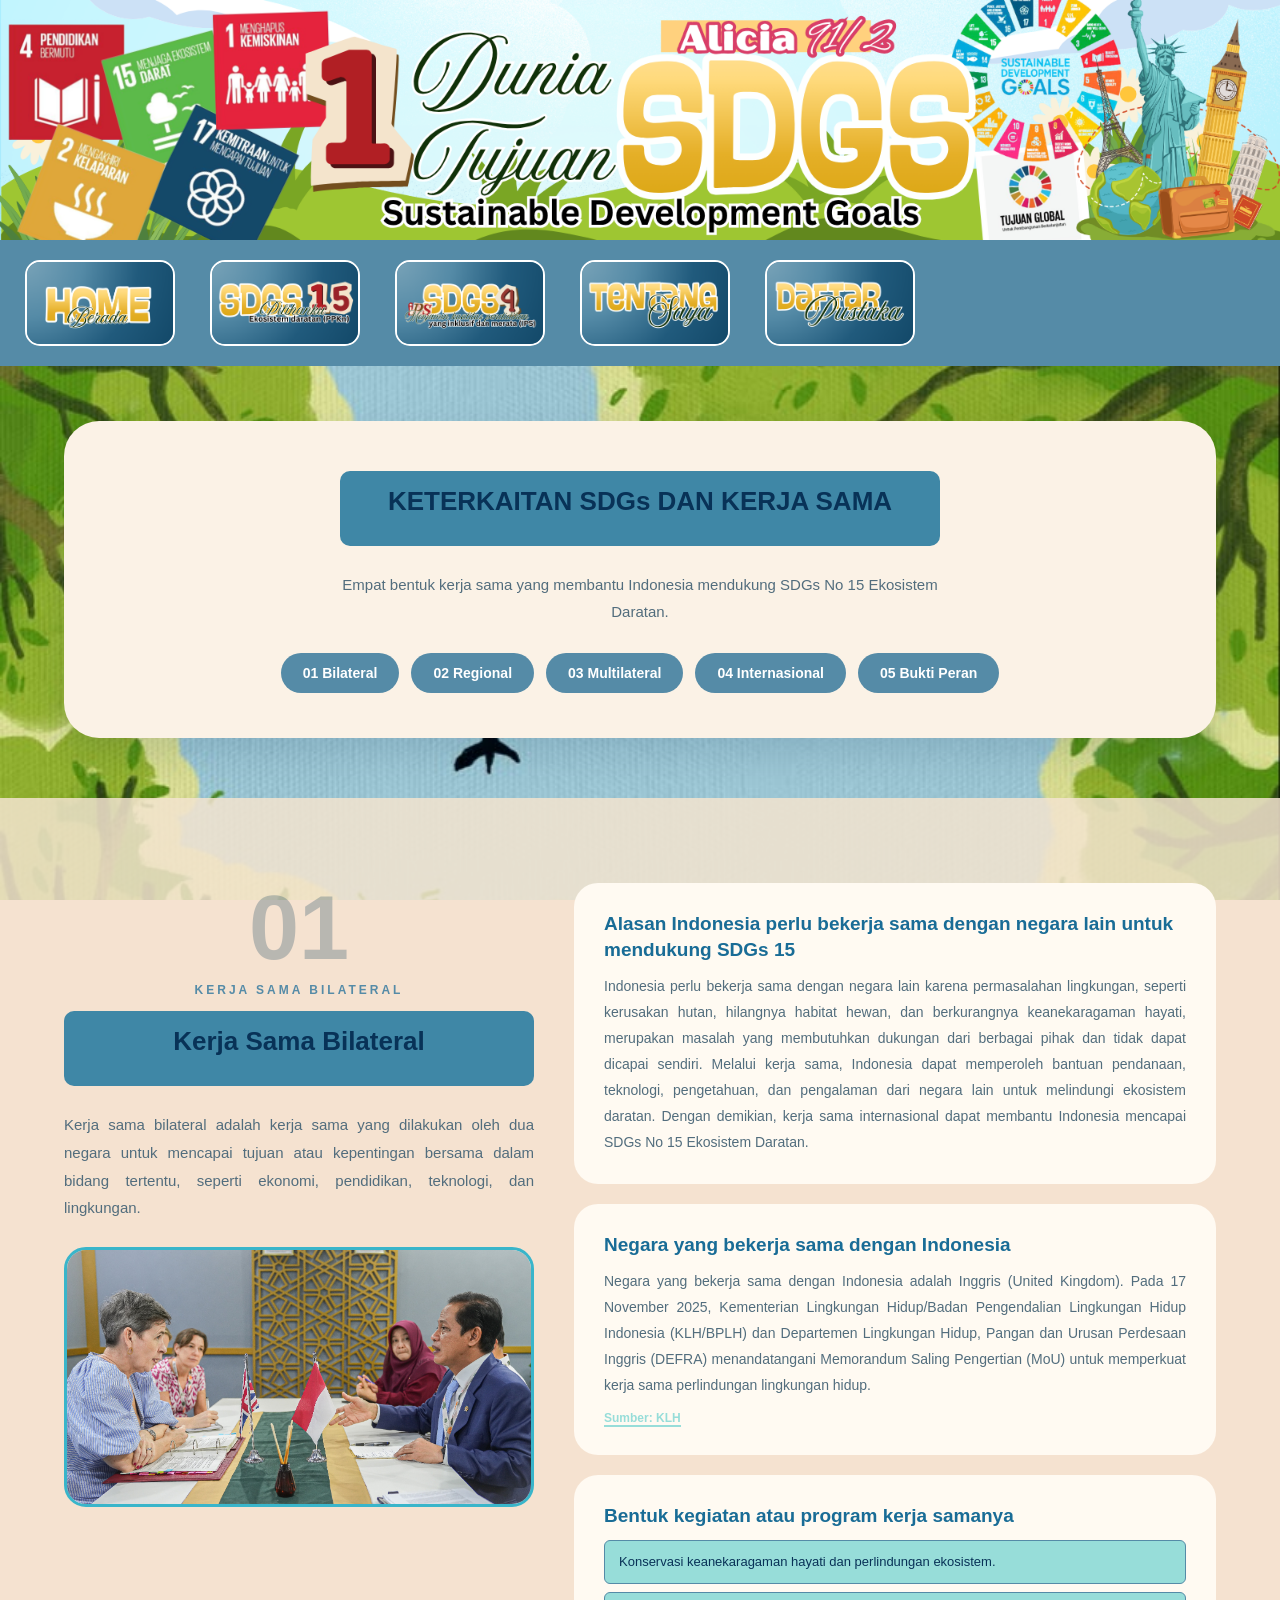
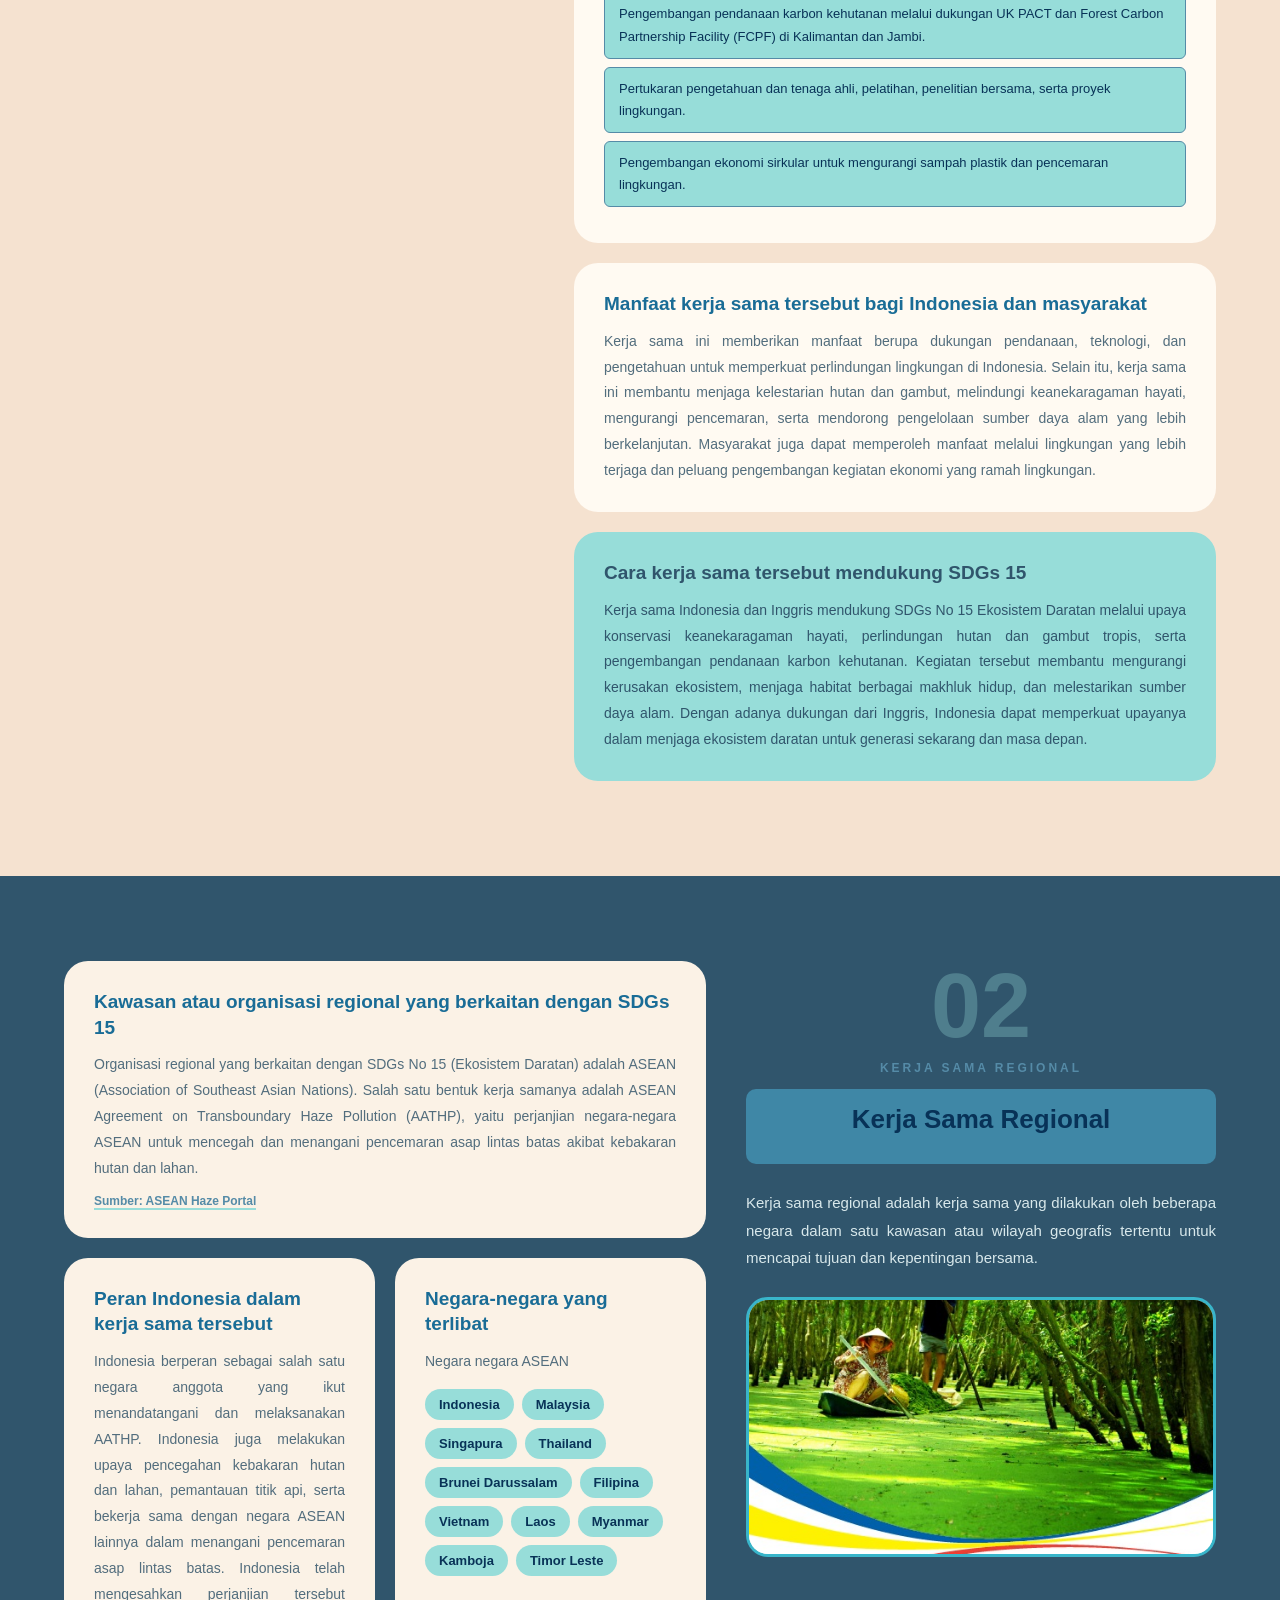
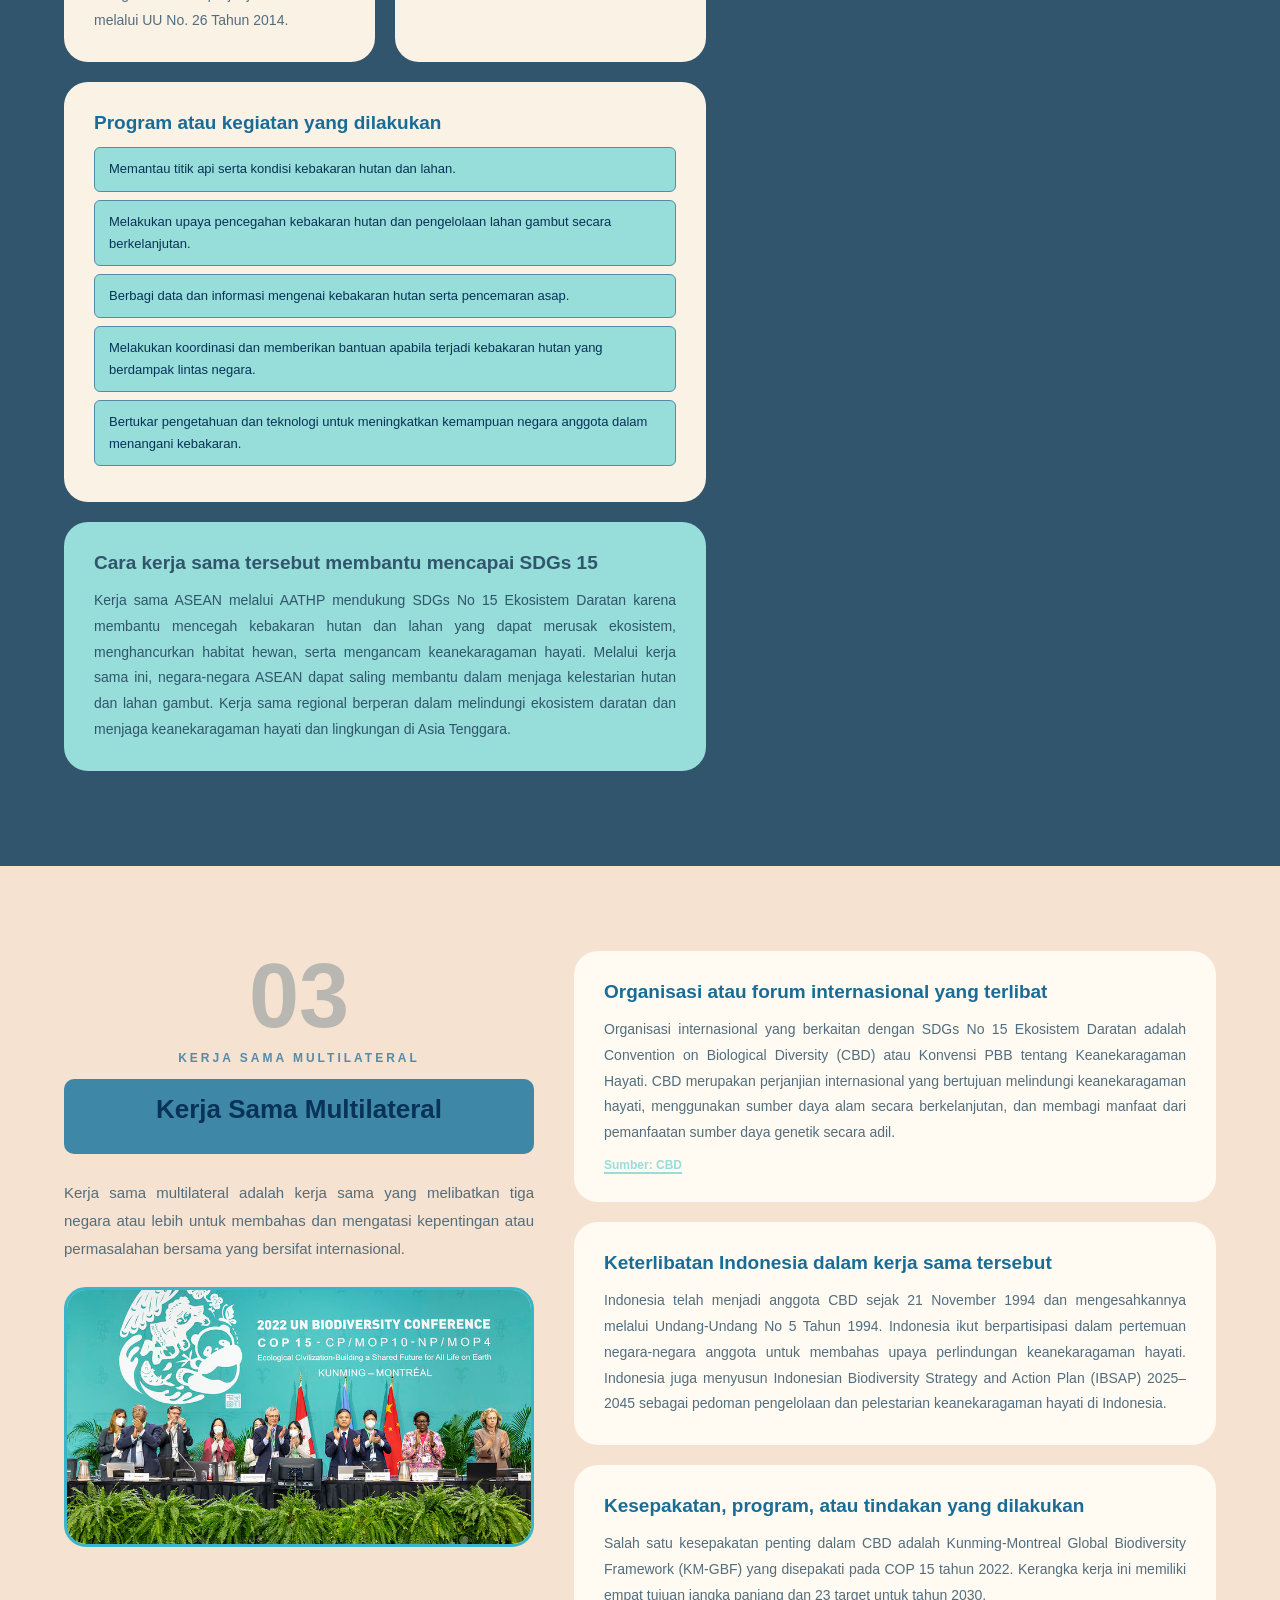
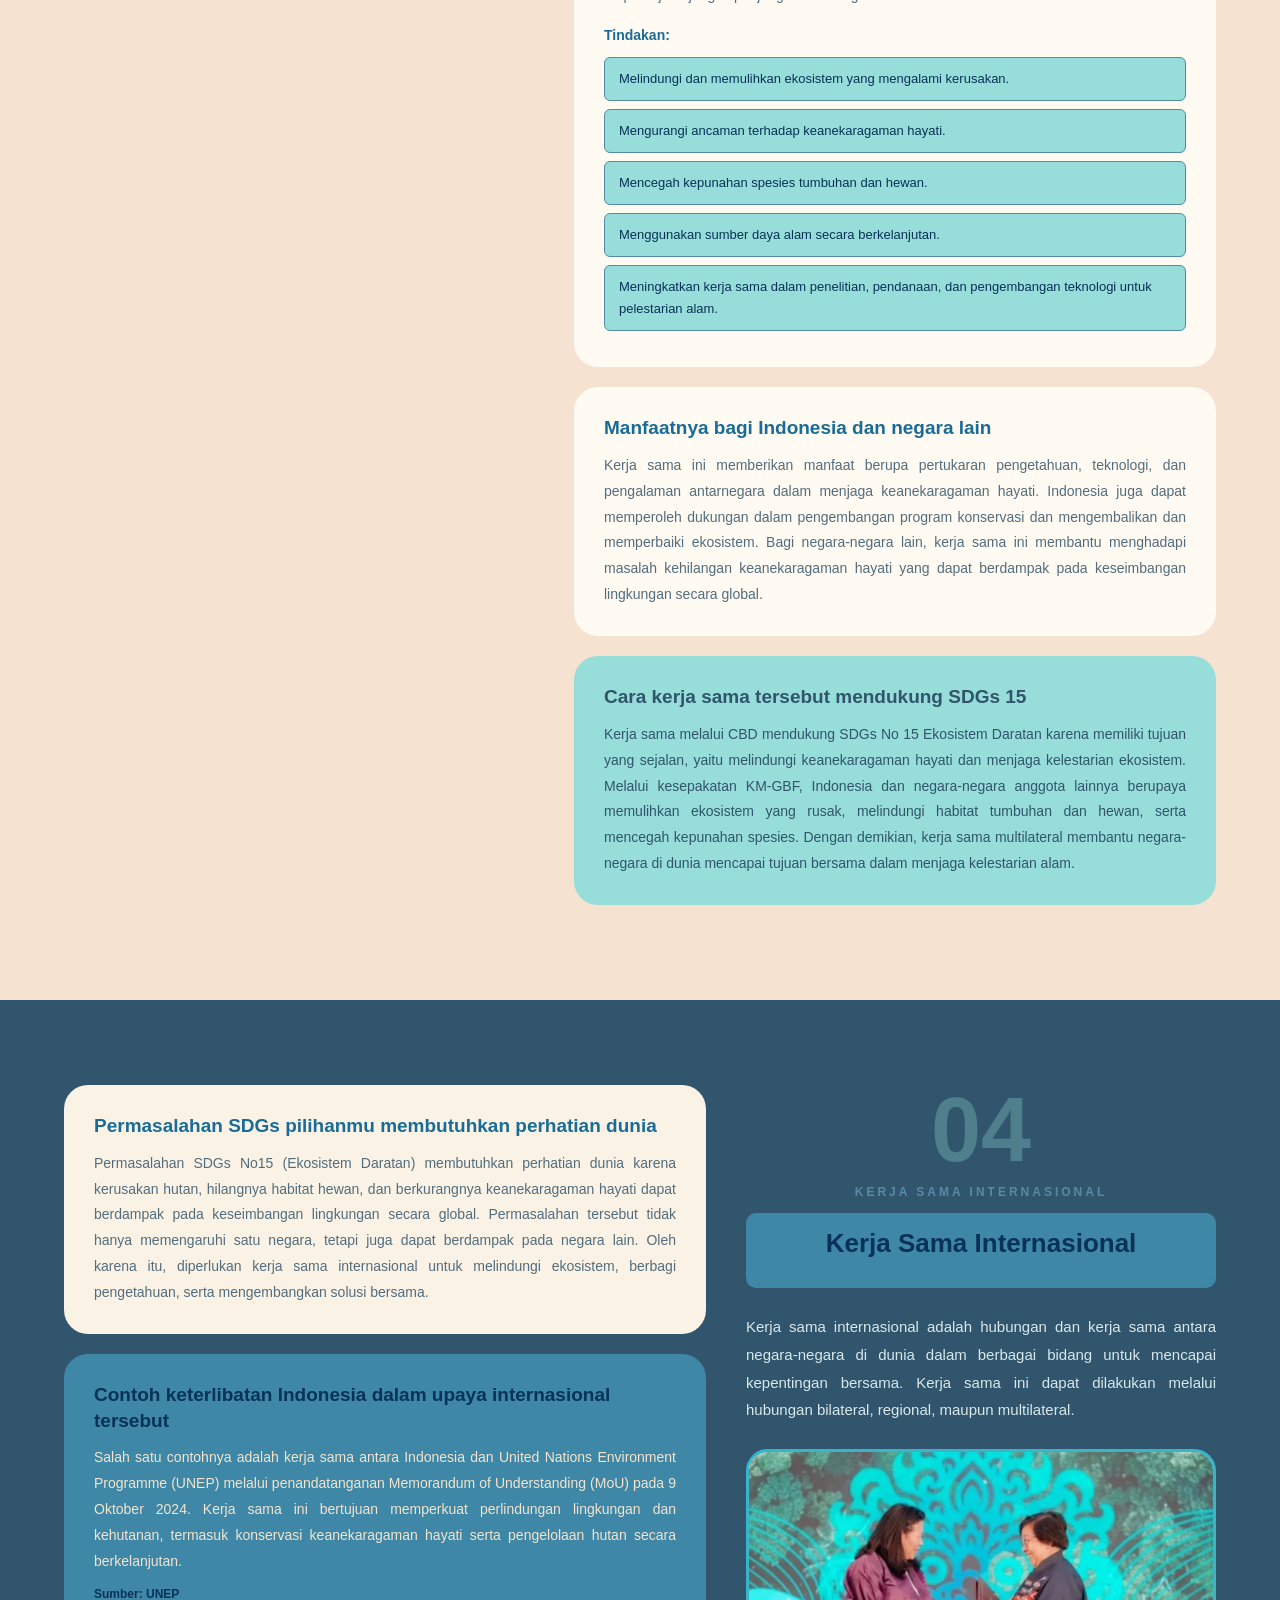
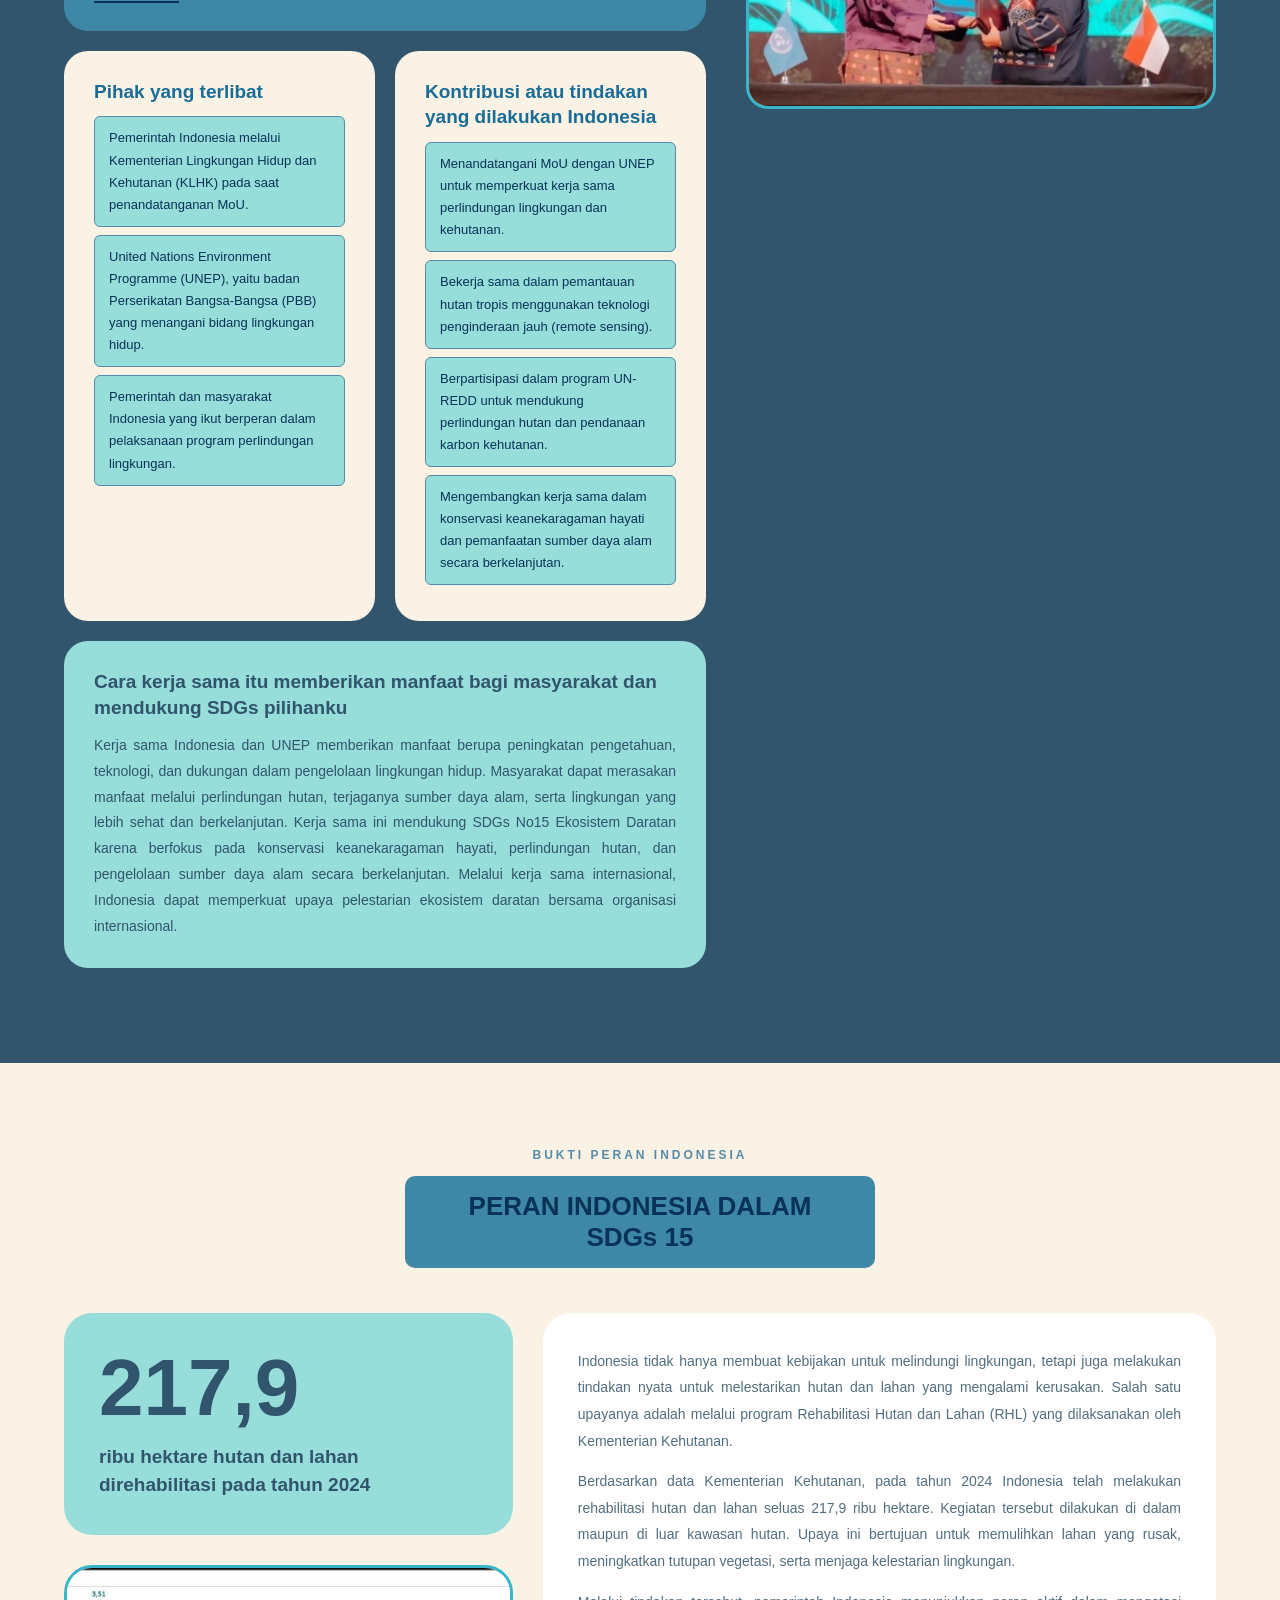
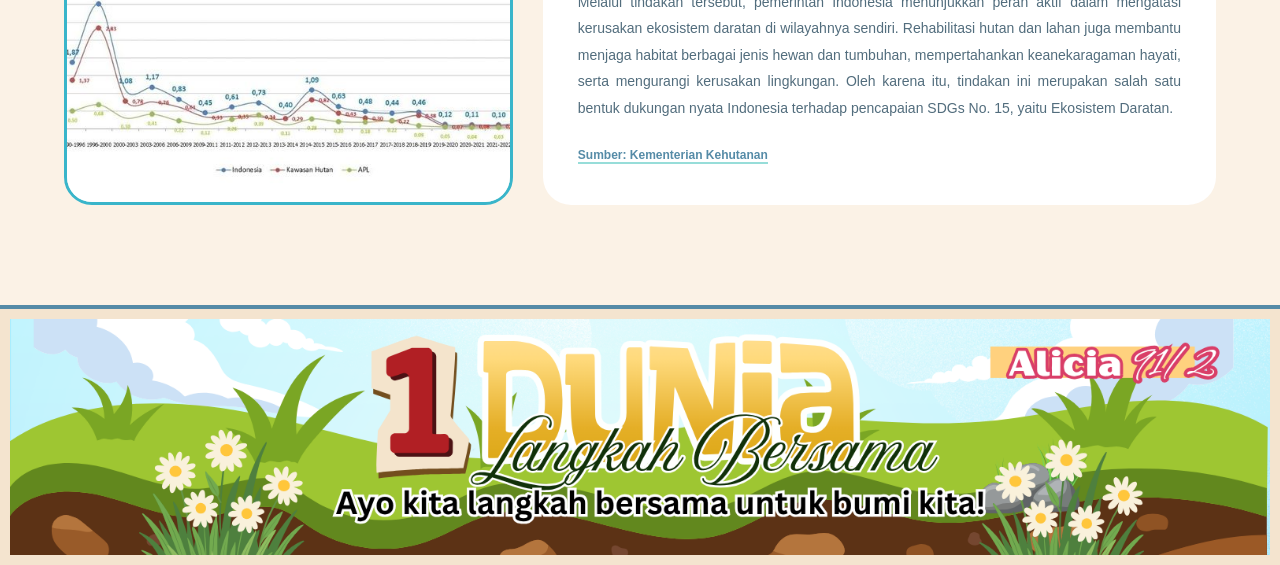
<file: sdgsdankerjasamappkn.html>
<!DOCTYPE html>
<html>
<head>
    <title>Keterkaitan SDGs dengan Kerjasama</title>
    <link rel="stylesheet" href="index.css">
    <link rel="stylesheet" href="sdgsdankerjasama.css">
</head>
<body>
    <!-- HEADER -->
    <div class="header">
        <img src="Header web.png" alt="header">
        <h1></h1>
    </div>

    <!-- TOP NAVIGATION -->
    <ul class="topnav">
        <li><a href="index.html"><img src="hometopnav.png" alt="home"></a></li>
        <li class="dropdown">
            <a class="dropbtn" href="PPkn.html"><img src="ppknsdgstopnav.png" alt="PPKn SDGs"></a>
            <div class="dropdown-content">
                <a href="PPkn.html">SDGs Pilihanku</a>
                <a href="permasalahanppkn.html">Permasalahan di Sekitarku</a>
                <a href="solusippkn.html">Solusi</a>
                <a href="sdgsdankerjasamappkn.html">Keterkaitan SDGs dengan Kerjasama</a>
                <a href="pancasilappkn.html">Hubungan Pancasila dengan SDGs</a>
            </div>
        </li>
        <li class="dropdown">
            <a class="dropbtn" href="SDGs4IPS.html"><img src="ipstopnav.png" alt="IPS SDGs"></a>
            <div class="dropdown-content">
                <a href="SDGs4IPS.html">Penjelasan SDGs 4</a>
                <a href="aksinyata.html">Aksi Nyata</a>
            </div>
        </li>
        <li class="dropdown">
            <a class="dropbtn" href="tentangsaya.html"><img src="tentangtopnav.png" alt="Tentang"></a>
            <div class="dropdown-content">
                <a href="tentangsaya.html">Tentang Saya</a>
                <a href="tujuanweb.html">Tujuan Website</a>
            </div>
        </li>
        <li><a href="daftarpustaka.html"><img src="pustakatopbav.png" alt="Pustaka"></a></li>
    </ul>

    <main>
        <!-- INFO 1 PEMBUKA -->
        <section class="herokerja">
            <h1 class="judulpill">KETERKAITAN SDGs DAN KERJA SAMA</h1>
            <p class="herokalimat">Empat bentuk kerja sama yang membantu Indonesia mendukung SDGs No 15 Ekosistem Daratan.</p>
            <div class="jenischips">
                <a href="#bilateral">01 Bilateral</a>
                <a href="#regional">02 Regional</a>
                <a href="#multilateral">03 Multilateral</a>
                <a href="#internasional">04 Internasional</a>
                <a href="#bukti">05 Bukti Peran</a>
            </div>
        </section>

        <!-- INFO 2 BILATERAL -->
        <section class="bagian bagianterang" id="bilateral">
            <div class="bagiankiri">
                <span class="nomorbesar">01</span>
                <p class="eyebrow">KERJA SAMA BILATERAL</p>
                <h2 class="judulpill">Kerja Sama Bilateral</h2>
                <p class="definisi">Kerja sama bilateral adalah kerja sama yang dilakukan oleh dua negara untuk mencapai tujuan atau kepentingan bersama dalam bidang tertentu, seperti ekonomi, pendidikan, teknologi, dan lingkungan.</p>
                <div class="kotakgambar kotaktinggi">
                    <img src="bilateral.jpg" alt="Indonesia dan Inggris">
                    TEMPAT GAMBAR
                </div>
            </div>
            <div class="bagiankanan">
                <div class="kartu">
                    <h3>Alasan Indonesia perlu bekerja sama dengan negara lain untuk mendukung SDGs 15</h3>
                    <p>Indonesia perlu bekerja sama dengan negara lain karena permasalahan lingkungan, seperti kerusakan hutan, hilangnya habitat hewan, dan berkurangnya keanekaragaman hayati, merupakan masalah yang membutuhkan dukungan dari berbagai pihak dan tidak dapat dicapai sendiri. Melalui kerja sama, Indonesia dapat memperoleh bantuan pendanaan, teknologi, pengetahuan, dan pengalaman dari negara lain untuk melindungi ekosistem daratan. Dengan demikian, kerja sama internasional dapat membantu Indonesia mencapai SDGs No 15 Ekosistem Daratan.</p>
                </div>
                <div class="kartu">
                    <h3>Negara yang bekerja sama dengan Indonesia</h3>
                    <p>Negara yang bekerja sama dengan Indonesia adalah Inggris (United Kingdom). Pada 17 November 2025, Kementerian Lingkungan Hidup/Badan Pengendalian Lingkungan Hidup Indonesia (KLH/BPLH) dan Departemen Lingkungan Hidup, Pangan dan Urusan Perdesaan Inggris (DEFRA) menandatangani Memorandum Saling Pengertian (MoU) untuk memperkuat kerja sama perlindungan lingkungan hidup.</p>
                    <a class="sumber sumberterang" href="https://kemenlh.go.id/news/detail/aksi-lingkungan-makin-solid-indonesia-inggris-teken-mou-untuk-pengelolaan-lingkungan-dan-ekonomi-sirkular" target="_blank">Sumber: KLH</a>
                </div>
                <div class="kartu">
                    <h3>Bentuk kegiatan atau program kerja samanya</h3>
                    <ul class="daftar">
                        <li>Konservasi keanekaragaman hayati dan perlindungan ekosistem.</li>
                        <li>Pengembangan pendanaan karbon kehutanan melalui dukungan UK PACT dan Forest Carbon Partnership Facility (FCPF) di Kalimantan dan Jambi.</li>
                        <li>Pertukaran pengetahuan dan tenaga ahli, pelatihan, penelitian bersama, serta proyek lingkungan.</li>
                        <li>Pengembangan ekonomi sirkular untuk mengurangi sampah plastik dan pencemaran lingkungan.</li>
                    </ul>
                </div>
                <div class="kartu">
                    <h3>Manfaat kerja sama tersebut bagi Indonesia dan masyarakat</h3>
                    <p>Kerja sama ini memberikan manfaat berupa dukungan pendanaan, teknologi, dan pengetahuan untuk memperkuat perlindungan lingkungan di Indonesia. Selain itu, kerja sama ini membantu menjaga kelestarian hutan dan gambut, melindungi keanekaragaman hayati, mengurangi pencemaran, serta mendorong pengelolaan sumber daya alam yang lebih berkelanjutan. Masyarakat juga dapat memperoleh manfaat melalui lingkungan yang lebih terjaga dan peluang pengembangan kegiatan ekonomi yang ramah lingkungan.</p>
                </div>
                <div class="kartu kartutoska">
                    <h3>Cara kerja sama tersebut mendukung SDGs 15</h3>
                    <p>Kerja sama Indonesia dan Inggris mendukung SDGs No 15 Ekosistem Daratan melalui upaya konservasi keanekaragaman hayati, perlindungan hutan dan gambut tropis, serta pengembangan pendanaan karbon kehutanan. Kegiatan tersebut membantu mengurangi kerusakan ekosistem, menjaga habitat berbagai makhluk hidup, dan melestarikan sumber daya alam. Dengan adanya dukungan dari Inggris, Indonesia dapat memperkuat upayanya dalam menjaga ekosistem daratan untuk generasi sekarang dan masa depan.</p>
                </div>
            </div>
        </section>

        <!-- INFO 3 REGIONAL -->
        <section class="bagian bagiangelap bagianbalik" id="regional">
            <div class="bagiankiri">
                <span class="nomorbesar">02</span>
                <p class="eyebrow">KERJA SAMA REGIONAL</p>
                <h2 class="judulpill">Kerja Sama Regional</h2>
                <p class="definisi">Kerja sama regional adalah kerja sama yang dilakukan oleh beberapa negara dalam satu kawasan atau wilayah geografis tertentu untuk mencapai tujuan dan kepentingan bersama.</p>
                <div class="kotakgambar kotaktinggi">
                    <img src="regional.jpg" alt="ASEAN">
                    TEMPAT GAMBAR
                </div>
            </div>
            <div class="bagiankanan">
                <div class="kartu kartulebar">
                    <h3>Kawasan atau organisasi regional yang berkaitan dengan SDGs 15</h3>
                    <p>Organisasi regional yang berkaitan dengan SDGs No 15 (Ekosistem Daratan) adalah ASEAN (Association of Southeast Asian Nations). Salah satu bentuk kerja samanya adalah ASEAN Agreement on Transboundary Haze Pollution (AATHP), yaitu perjanjian negara-negara ASEAN untuk mencegah dan menangani pencemaran asap lintas batas akibat kebakaran hutan dan lahan.</p>
                    <a class="sumber" href="https://hazeportal.asean.org/action/asean-agreement-on-transboundary-haze-pollution/" target="_blank">Sumber: ASEAN Haze Portal</a>
                </div>
                <div class="kartu">
                    <h3>Peran Indonesia dalam kerja sama tersebut</h3>
                    <p>Indonesia berperan sebagai salah satu negara anggota yang ikut menandatangani dan melaksanakan AATHP. Indonesia juga melakukan upaya pencegahan kebakaran hutan dan lahan, pemantauan titik api, serta bekerja sama dengan negara ASEAN lainnya dalam menangani pencemaran asap lintas batas. Indonesia telah mengesahkan perjanjian tersebut melalui UU No. 26 Tahun 2014.</p>
                </div>
                <div class="kartu">
                    <h3>Negara-negara yang terlibat</h3>
                    <p>Negara negara ASEAN</p>
                    <ul class="negara">
                        <li>Indonesia</li>
                        <li>Malaysia</li>
                        <li>Singapura</li>
                        <li>Thailand</li>
                        <li>Brunei Darussalam</li>
                        <li>Filipina</li>
                        <li>Vietnam</li>
                        <li>Laos</li>
                        <li>Myanmar</li>
                        <li>Kamboja</li>
                        <li>Timor Leste</li>
                    </ul>
                </div>
                <div class="kartu kartulebar">
                    <h3>Program atau kegiatan yang dilakukan</h3>
                    <ul class="daftar">
                        <li>Memantau titik api serta kondisi kebakaran hutan dan lahan.</li>
                        <li>Melakukan upaya pencegahan kebakaran hutan dan pengelolaan lahan gambut secara berkelanjutan.</li>
                        <li>Berbagi data dan informasi mengenai kebakaran hutan serta pencemaran asap.</li>
                        <li>Melakukan koordinasi dan memberikan bantuan apabila terjadi kebakaran hutan yang berdampak lintas negara.</li>
                        <li>Bertukar pengetahuan dan teknologi untuk meningkatkan kemampuan negara anggota dalam menangani kebakaran.</li>
                    </ul>
                </div>
                <div class="kartu kartulebar kartutoska">
                    <h3>Cara kerja sama tersebut membantu mencapai SDGs 15</h3>
                    <p>Kerja sama ASEAN melalui AATHP mendukung SDGs No 15 Ekosistem Daratan karena membantu mencegah kebakaran hutan dan lahan yang dapat merusak ekosistem, menghancurkan habitat hewan, serta mengancam keanekaragaman hayati. Melalui kerja sama ini, negara-negara ASEAN dapat saling membantu dalam menjaga kelestarian hutan dan lahan gambut. Kerja sama regional berperan dalam melindungi ekosistem daratan dan menjaga keanekaragaman hayati dan lingkungan di Asia Tenggara.</p>
                </div>
            </div>
        </section>

        <!-- INFO 4 MULTILATERAL -->
        <section class="bagian bagianterang" id="multilateral">
            <div class="bagiankiri">
                <span class="nomorbesar">03</span>
                <p class="eyebrow">KERJA SAMA MULTILATERAL</p>
                <h2 class="judulpill">Kerja Sama Multilateral</h2>
                <p class="definisi">Kerja sama multilateral adalah kerja sama yang melibatkan tiga negara atau lebih untuk membahas dan mengatasi kepentingan atau permasalahan bersama yang bersifat internasional.</p>
                <div class="kotakgambar kotaktinggi">
                    <img src="multilateral.jpg" alt="Convention on Biological Diversity">
                    TEMPAT GAMBAR
                </div>
            </div>
            <div class="bagiankanan">
                <div class="kartu">
                    <h3>Organisasi atau forum internasional yang terlibat</h3>
                    <p>Organisasi internasional yang berkaitan dengan SDGs No 15 Ekosistem Daratan adalah Convention on Biological Diversity (CBD) atau Konvensi PBB tentang Keanekaragaman Hayati. CBD merupakan perjanjian internasional yang bertujuan melindungi keanekaragaman hayati, menggunakan sumber daya alam secara berkelanjutan, dan membagi manfaat dari pemanfaatan sumber daya genetik secara adil.</p>
                    <a class="sumber sumberterang" href="https://www.cbd.int/article/cop15-final-text-kunming-montreal-gbf-221222?goal=0_a6169127a0-3785a2d2f1-97990078" target="_blank">Sumber: CBD</a>
                </div>
                <div class="kartu">
                    <h3>Keterlibatan Indonesia dalam kerja sama tersebut</h3>
                    <p>Indonesia telah menjadi anggota CBD sejak 21 November 1994 dan mengesahkannya melalui Undang-Undang No 5 Tahun 1994. Indonesia ikut berpartisipasi dalam pertemuan negara-negara anggota untuk membahas upaya perlindungan keanekaragaman hayati. Indonesia juga menyusun Indonesian Biodiversity Strategy and Action Plan (IBSAP) 2025–2045 sebagai pedoman pengelolaan dan pelestarian keanekaragaman hayati di Indonesia.</p>
                </div>
                <div class="kartu">
                    <h3>Kesepakatan, program, atau tindakan yang dilakukan</h3>
                    <p>Salah satu kesepakatan penting dalam CBD adalah Kunming-Montreal Global Biodiversity Framework (KM-GBF) yang disepakati pada COP 15 tahun 2022. Kerangka kerja ini memiliki empat tujuan jangka panjang dan 23 target untuk tahun 2030.</p>
                    <p class="subjudul">Tindakan:</p>
                    <ul class="daftar">
                        <li>Melindungi dan memulihkan ekosistem yang mengalami kerusakan.</li>
                        <li>Mengurangi ancaman terhadap keanekaragaman hayati.</li>
                        <li>Mencegah kepunahan spesies tumbuhan dan hewan.</li>
                        <li>Menggunakan sumber daya alam secara berkelanjutan.</li>
                        <li>Meningkatkan kerja sama dalam penelitian, pendanaan, dan pengembangan teknologi untuk pelestarian alam.</li>
                    </ul>
                </div>
                <div class="kartu">
                    <h3>Manfaatnya bagi Indonesia dan negara lain</h3>
                    <p>Kerja sama ini memberikan manfaat berupa pertukaran pengetahuan, teknologi, dan pengalaman antarnegara dalam menjaga keanekaragaman hayati. Indonesia juga dapat memperoleh dukungan dalam pengembangan program konservasi dan mengembalikan dan memperbaiki ekosistem. Bagi negara-negara lain, kerja sama ini membantu menghadapi masalah kehilangan keanekaragaman hayati yang dapat berdampak pada keseimbangan lingkungan secara global.</p>
                </div>
                <div class="kartu kartutoska">
                    <h3>Cara kerja sama tersebut mendukung SDGs 15</h3>
                    <p>Kerja sama melalui CBD mendukung SDGs No 15 Ekosistem Daratan karena memiliki tujuan yang sejalan, yaitu melindungi keanekaragaman hayati dan menjaga kelestarian ekosistem. Melalui kesepakatan KM-GBF, Indonesia dan negara-negara anggota lainnya berupaya memulihkan ekosistem yang rusak, melindungi habitat tumbuhan dan hewan, serta mencegah kepunahan spesies. Dengan demikian, kerja sama multilateral membantu negara-negara di dunia mencapai tujuan bersama dalam menjaga kelestarian alam.</p>
                </div>
            </div>
        </section>

        <!-- INFO 5 INTERNASIONAL -->
        <section class="bagian bagiangelap bagianbalik" id="internasional">
            <div class="bagiankiri">
                <span class="nomorbesar">04</span>
                <p class="eyebrow">KERJA SAMA INTERNASIONAL</p>
                <h2 class="judulpill">Kerja Sama Internasional</h2>
                <p class="definisi">Kerja sama internasional adalah hubungan dan kerja sama antara negara-negara di dunia dalam berbagai bidang untuk mencapai kepentingan bersama. Kerja sama ini dapat dilakukan melalui hubungan bilateral, regional, maupun multilateral.</p>
                <div class="kotakgambar kotaktinggi">
                    <img src="internasional.png" alt="Indonesia dan UNEP"> 
                    TEMPAT GAMBAR
                </div>
            </div>
            <div class="bagiankanan">
                <div class="kartu kartulebar">
                    <h3>Permasalahan SDGs pilihanmu membutuhkan perhatian dunia</h3>
                    <p>Permasalahan SDGs No15 (Ekosistem Daratan) membutuhkan perhatian dunia karena kerusakan hutan, hilangnya habitat hewan, dan berkurangnya keanekaragaman hayati dapat berdampak pada keseimbangan lingkungan secara global. Permasalahan tersebut tidak hanya memengaruhi satu negara, tetapi juga dapat berdampak pada negara lain. Oleh karena itu, diperlukan kerja sama internasional untuk melindungi ekosistem, berbagi pengetahuan, serta mengembangkan solusi bersama.</p>
                </div>
                <div class="kartu kartubiru kartulebar">
                    <h3>Contoh keterlibatan Indonesia dalam upaya internasional tersebut</h3>
                    <p>Salah satu contohnya adalah kerja sama antara Indonesia dan United Nations Environment Programme (UNEP) melalui penandatanganan Memorandum of Understanding (MoU) pada 9 Oktober 2024. Kerja sama ini bertujuan memperkuat perlindungan lingkungan dan kehutanan, termasuk konservasi keanekaragaman hayati serta pengelolaan hutan secara berkelanjutan.</p>
                    <a class="sumber sumberterang" href="https://www.unep.org/en/news-and-stories/technical-highlight/indonesia-and-unep-bolster-collaboration-address-planetary" target="_blank">Sumber: UNEP</a>
                </div>
                <div class="kartu">
                    <h3>Pihak yang terlibat</h3>
                    <ul class="daftar">
                        <li>Pemerintah Indonesia melalui Kementerian Lingkungan Hidup dan Kehutanan (KLHK) pada saat penandatanganan MoU.</li>
                        <li>United Nations Environment Programme (UNEP), yaitu badan Perserikatan Bangsa-Bangsa (PBB) yang menangani bidang lingkungan hidup.</li>
                        <li>Pemerintah dan masyarakat Indonesia yang ikut berperan dalam pelaksanaan program perlindungan lingkungan.</li>
                    </ul>
                </div>
                <div class="kartu">
                    <h3>Kontribusi atau tindakan yang dilakukan Indonesia</h3>
                    <ul class="daftar">
                        <li>Menandatangani MoU dengan UNEP untuk memperkuat kerja sama perlindungan lingkungan dan kehutanan.</li>
                        <li>Bekerja sama dalam pemantauan hutan tropis menggunakan teknologi penginderaan jauh (remote sensing).</li>
                        <li>Berpartisipasi dalam program UN-REDD untuk mendukung perlindungan hutan dan pendanaan karbon kehutanan.</li>
                        <li>Mengembangkan kerja sama dalam konservasi keanekaragaman hayati dan pemanfaatan sumber daya alam secara berkelanjutan.</li>
                    </ul>
                </div>
                <div class="kartu kartulebar kartutoska">
                    <h3>Cara kerja sama itu memberikan manfaat bagi masyarakat dan mendukung SDGs pilihanku</h3>
                    <p>Kerja sama Indonesia dan UNEP memberikan manfaat berupa peningkatan pengetahuan, teknologi, dan dukungan dalam pengelolaan lingkungan hidup. Masyarakat dapat merasakan manfaat melalui perlindungan hutan, terjaganya sumber daya alam, serta lingkungan yang lebih sehat dan berkelanjutan. Kerja sama ini mendukung SDGs No15 Ekosistem Daratan karena berfokus pada konservasi keanekaragaman hayati, perlindungan hutan, dan pengelolaan sumber daya alam secara berkelanjutan. Melalui kerja sama internasional, Indonesia dapat memperkuat upaya pelestarian ekosistem daratan bersama organisasi internasional.</p>
                </div>
            </div>
        </section>

        <!-- INFO 6 BUKTI PERAN INDONESIA -->
        <section class="buktisection" id="bukti">
            <div class="sectionheading">
                <p class="eyebrow">BUKTI PERAN INDONESIA</p>
                <h2 class="judulpill">PERAN INDONESIA DALAM SDGs 15</h2>
            </div>
            <div class="buktilayout">
                <div class="buktiangka">
                    <span>217,9</span>
                    <p>ribu hektare hutan dan lahan direhabilitasi pada tahun 2024</p>
                </div>
                <div class="buktiteks">
                    <p>Indonesia tidak hanya membuat kebijakan untuk melindungi lingkungan, tetapi juga melakukan tindakan nyata untuk melestarikan hutan dan lahan yang mengalami kerusakan. Salah satu upayanya adalah melalui program Rehabilitasi Hutan dan Lahan (RHL) yang dilaksanakan oleh Kementerian Kehutanan.</p>
                    <p>Berdasarkan data Kementerian Kehutanan, pada tahun 2024 Indonesia telah melakukan rehabilitasi hutan dan lahan seluas 217,9 ribu hektare. Kegiatan tersebut dilakukan di dalam maupun di luar kawasan hutan. Upaya ini bertujuan untuk memulihkan lahan yang rusak, meningkatkan tutupan vegetasi, serta menjaga kelestarian lingkungan.</p>
                    <p>Melalui tindakan tersebut, pemerintah Indonesia menunjukkan peran aktif dalam mengatasi kerusakan ekosistem daratan di wilayahnya sendiri. Rehabilitasi hutan dan lahan juga membantu menjaga habitat berbagai jenis hewan dan tumbuhan, mempertahankan keanekaragaman hayati, serta mengurangi kerusakan lingkungan. Oleh karena itu, tindakan ini merupakan salah satu bentuk dukungan nyata Indonesia terhadap pencapaian SDGs No. 15, yaitu Ekosistem Daratan.</p>
                    <a class="sumber" href="https://www.kehutanan.go.id/news/article-10" target="_blank">Sumber: Kementerian Kehutanan</a>
                </div>
                <div class="kotakgambar kotakbukti">
                    <img src="peranindonesia.jpg" alt="Rehabilitasi hutan dan lahan">
                    TEMPAT GAMBAR
                </div>
            </div>
        </section>
    </main>

    <!-- FOOTER -->
    <div class="footer">
        <img src="footer.png" alt="footer">
    </div>
</body>
</html>
</file>
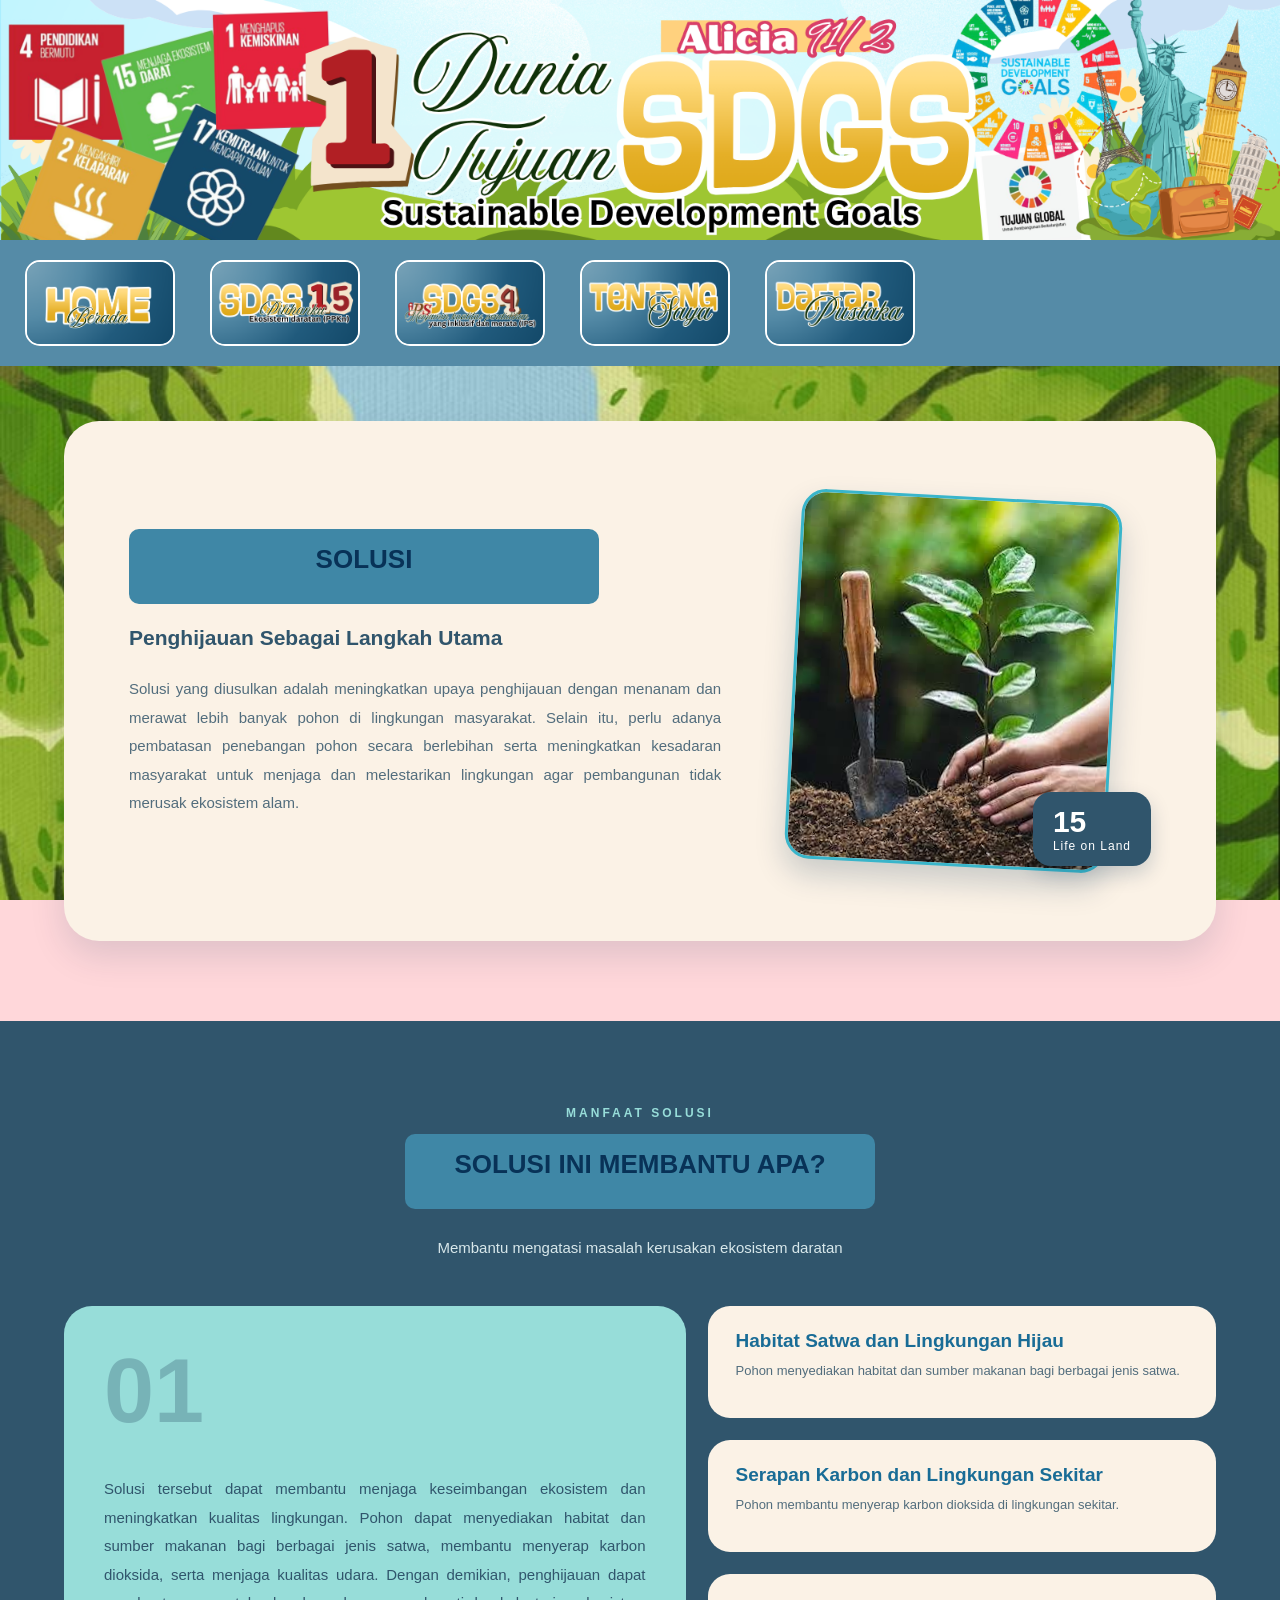
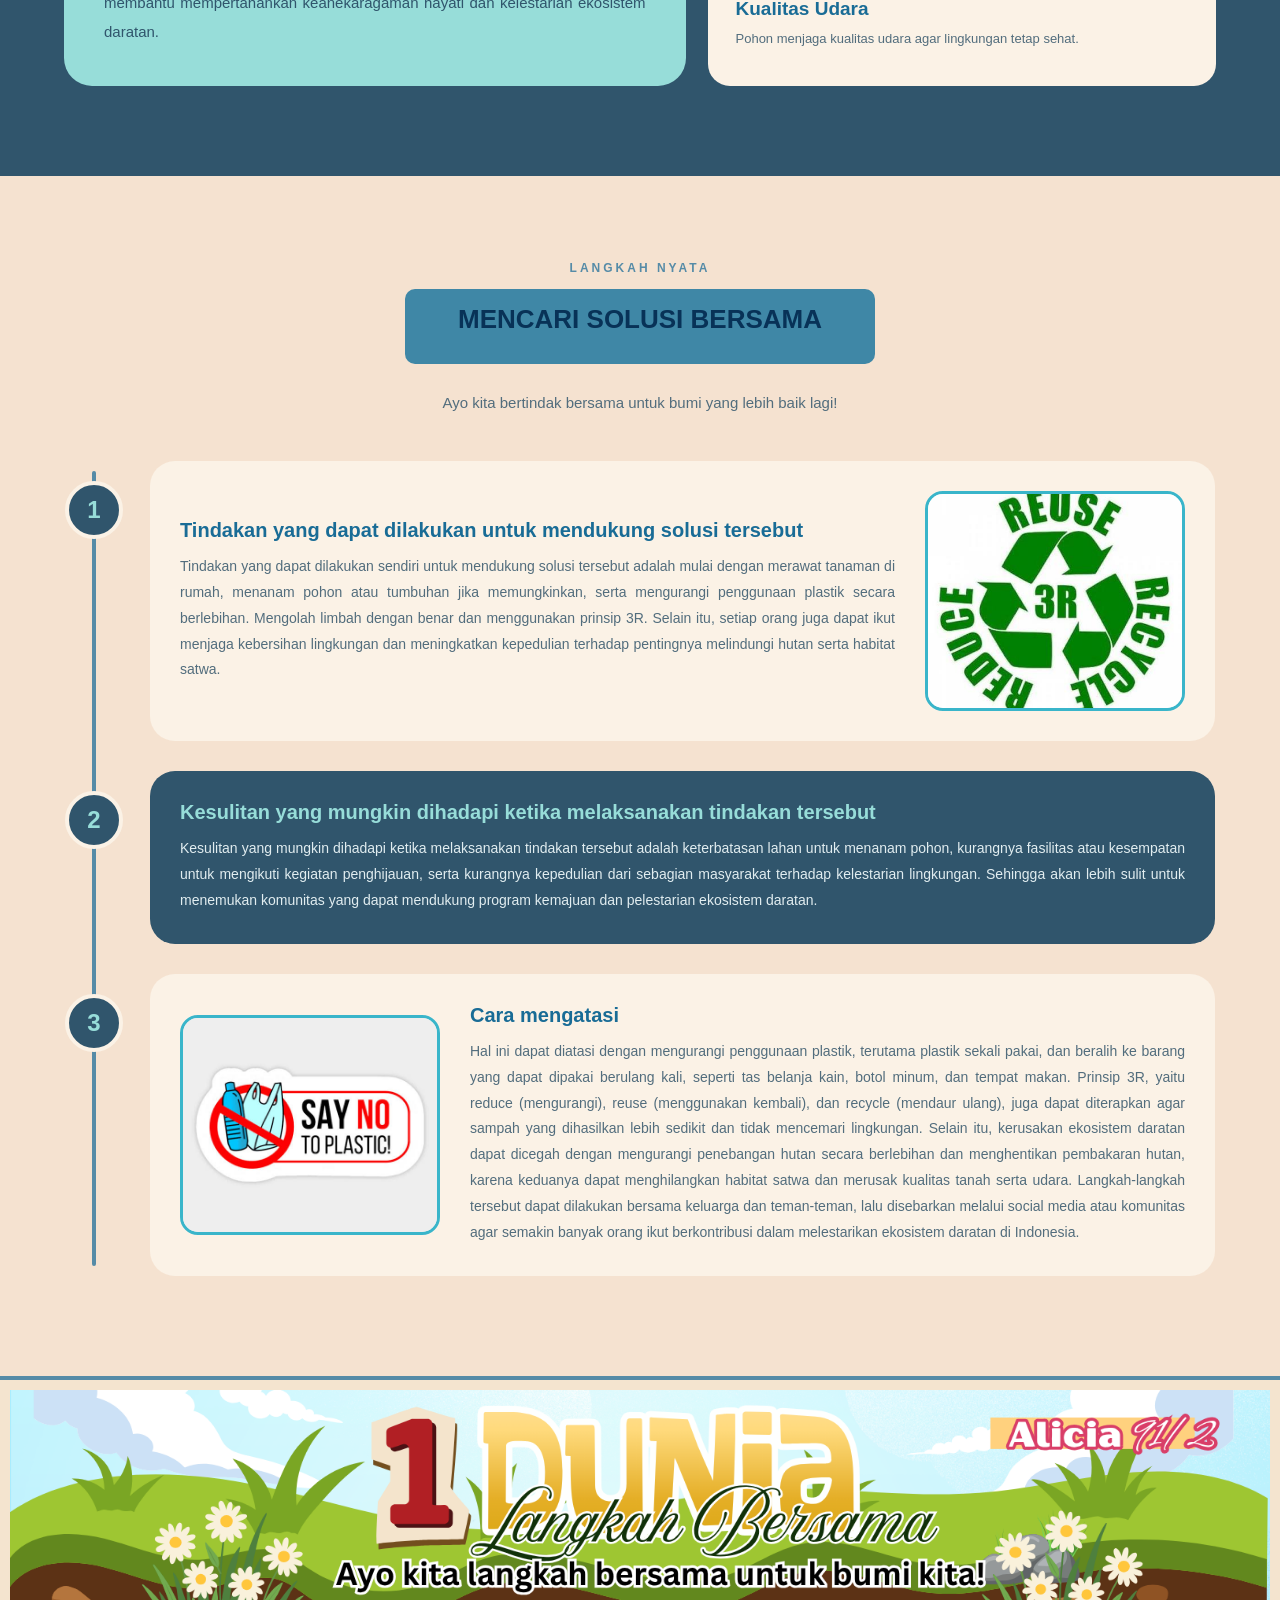
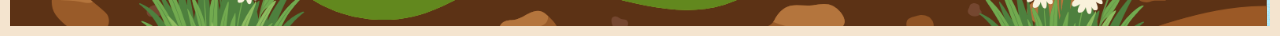
<file: solusippkn.html>
<!DOCTYPE html>
<html>
<head>
    <title>Solusi</title>
    <link rel="stylesheet" href="index.css">
    <link rel="stylesheet" href="solusippkn.css">
</head>
<body>
    <!-- HEADER -->
    <div class="header">
        <img src="Header web.png" alt="header">
        <h1></h1>
    </div>

    <!-- TOP NAVIGATION -->
    <ul class="topnav">
        <li><a href="index.html"><img src="hometopnav.png" alt="home"></a></li>
        <li class="dropdown">
            <a class="dropbtn" href="PPkn.html"><img src="ppknsdgstopnav.png" alt="PPKn SDGs"></a>
            <div class="dropdown-content">
                <a href="PPkn.html">SDGs Pilihanku</a>
                <a href="permasalahanppkn.html">Permasalahan di Sekitarku</a>
                <a href="solusippkn.html">Solusi</a>
                <a href="sdgsdankerjasamappkn.html">Keterkaitan SDGs dengan Kerjasama</a>
                <a href="pancasilappkn.html">Hubungan Pancasila dengan SDGs</a>
            </div>
        </li>
        <li class="dropdown">
            <a class="dropbtn" href="SDGs4IPS.html"><img src="ipstopnav.png" alt="IPS SDGs"></a>
            <div class="dropdown-content">
                <a href="SDGs4IPS.html">Penjelasan SDGs 4</a>
                <a href="aksinyata.html">Aksi Nyata</a>
            </div>
        </li>
        <li class="dropdown">
            <a class="dropbtn" href="tentangsaya.html"><img src="tentangtopnav.png" alt="Tentang"></a>
            <div class="dropdown-content">
                <a href="tentangsaya.html">Tentang Saya</a>
                <a href="tujuanweb.html">Tujuan Website</a>
            </div>
        </li>
        <li><a href="daftarpustaka.html"><img src="pustakatopbav.png" alt="Pustaka"></a></li>
    </ul>

    <main>
        <!-- INFO 1 SOLUSI -->
        <section class="herosolusi">
            <div class="herotext">
                <h1 class="judulpill">SOLUSI</h1>
                <h2>Penghijauan Sebagai Langkah Utama</h2>
                <p>Solusi yang diusulkan adalah meningkatkan upaya penghijauan dengan menanam dan merawat lebih banyak pohon di lingkungan masyarakat. Selain itu, perlu adanya pembatasan penebangan pohon secara berlebihan serta meningkatkan kesadaran masyarakat untuk menjaga dan melestarikan lingkungan agar pembangunan tidak merusak ekosistem alam.</p>
            </div>
            <div class="herovisual">
                <div class="herocircle"></div>
                <div class="kotakgambar kotakhero">
                    <img src="solusi.jpg" alt="Penghijauan"> 
                    TEMPAT GAMBAR
                </div>
                <div class="herolabel">
                    <span>15</span>
                    <p>Life on Land</p>
                </div>
            </div>
        </section>

        <!-- INFO 2: MANFAAT SOLUSI -->
        <section class="manfaatsection" id="manfaat">
            <div class="sectionheading lightheading">
                <p class="eyebrow">MANFAAT SOLUSI</p>
                <h2 class="judulpill">SOLUSI INI MEMBANTU APA?</h2>
                <p>Membantu mengatasi masalah kerusakan ekosistem daratan</p>
            </div>
            <div class="manfaatlayout">
                <div class="manfaatutama">
                    <span class="angkabesar">01</span>
                    <p>Solusi tersebut dapat membantu menjaga keseimbangan ekosistem dan meningkatkan kualitas lingkungan. Pohon dapat menyediakan habitat dan sumber makanan bagi berbagai jenis satwa, membantu menyerap karbon dioksida, serta menjaga kualitas udara. Dengan demikian, penghijauan dapat membantu mempertahankan keanekaragaman hayati dan kelestarian ekosistem daratan.</p>
                </div>
                <div class="manfaatkecil">
                    <div class="kartukecil">
                        <h3>Habitat Satwa dan Lingkungan Hijau</h3>
                        <p>Pohon menyediakan habitat dan sumber makanan bagi berbagai jenis satwa.</p>
                    </div>
                    <div class="kartukecil">
                        <h3>Serapan Karbon dan Lingkungan Sekitar</h3>
                        <p>Pohon membantu menyerap karbon dioksida di lingkungan sekitar.</p>
                    </div>
                    <div class="kartukecil">
                        <h3>Kualitas Udara</h3>
                        <p>Pohon menjaga kualitas udara agar lingkungan tetap sehat.</p>
                    </div>
                </div>
            </div>
        </section>

        <!-- INFO 3 LAMNGKAH CARI SOLUSIA -->
        <section class="langkahsection">
            <div class="sectionheading">
                <p class="eyebrow">LANGKAH NYATA</p>
                <h2 class="judulpill">MENCARI SOLUSI BERSAMA</h2>
                <p>Ayo kita bertindak bersama untuk bumi yang lebih baik lagi!</p>
            </div>
            <div class="garislangkah">
                <div class="langkah">
                    <div class="penanda">1</div>
                    <div class="langkahcard">
                        <div class="langkahteks">
                            <h3>Tindakan yang dapat dilakukan untuk mendukung solusi tersebut</h3>
                            <p>Tindakan yang dapat dilakukan sendiri untuk mendukung solusi tersebut adalah mulai dengan merawat tanaman di rumah, menanam pohon atau tumbuhan jika memungkinkan, serta mengurangi penggunaan plastik secara berlebihan. Mengolah limbah dengan benar dan menggunakan prinsip 3R. Selain itu, setiap orang juga dapat ikut menjaga kebersihan lingkungan dan meningkatkan kepedulian terhadap pentingnya melindungi hutan serta habitat satwa.</p>
                        </div>
                        <div class="kotakgambar kotaklangkah">
                            <img src="3r.jpg" alt="Merawat tanaman">
                            TEMPAT GAMBAR
                        </div>
                    </div>
                </div>
                <div class="langkah">
                    <div class="penanda">2</div>
                    <div class="langkahcard langkahgelap">
                        <div class="langkahteks">
                            <h3>Kesulitan yang mungkin dihadapi ketika melaksanakan tindakan tersebut</h3>
                            <p>Kesulitan yang mungkin dihadapi ketika melaksanakan tindakan tersebut adalah keterbatasan lahan untuk menanam pohon, kurangnya fasilitas atau kesempatan untuk mengikuti kegiatan penghijauan, serta kurangnya kepedulian dari sebagian masyarakat terhadap kelestarian lingkungan. Sehingga akan lebih sulit untuk menemukan komunitas yang dapat mendukung program kemajuan dan pelestarian ekosistem daratan.</p>
                        </div>
                    </div>
                </div>
                <div class="langkah">
                    <div class="penanda">3</div>
                    <div class="langkahcard">
                        <div class="kotakgambar kotaklangkah">
                            <img src="no plastic.jpeg" alt="Komunitas penghijauan"> 
                            TEMPAT GAMBAR
                        </div>
                        <div class="langkahteks">
                            <h3>Cara mengatasi</h3>
                            <p>Hal ini dapat diatasi dengan mengurangi penggunaan plastik, terutama plastik sekali pakai, dan beralih ke barang yang dapat dipakai berulang kali, seperti tas belanja kain, botol minum, dan tempat makan. Prinsip 3R, yaitu reduce (mengurangi), reuse (menggunakan kembali), dan recycle (mendaur ulang), juga dapat diterapkan agar sampah yang dihasilkan lebih sedikit dan tidak mencemari lingkungan. Selain itu, kerusakan ekosistem daratan dapat dicegah dengan mengurangi penebangan hutan secara berlebihan dan menghentikan pembakaran hutan, karena keduanya dapat menghilangkan habitat satwa dan merusak kualitas tanah serta udara. Langkah-langkah tersebut dapat dilakukan bersama keluarga dan teman-teman, lalu disebarkan melalui social media atau komunitas agar semakin banyak orang ikut berkontribusi dalam melestarikan ekosistem daratan di Indonesia.</p>
                        </div>
                    </div>
                </div>
            </div>
        </section>
    </main>

    <!-- FOOTER -->
    <div class="footer">
        <img src="footer.png" alt="footer">
    </div>
</body>
</html>
</file>
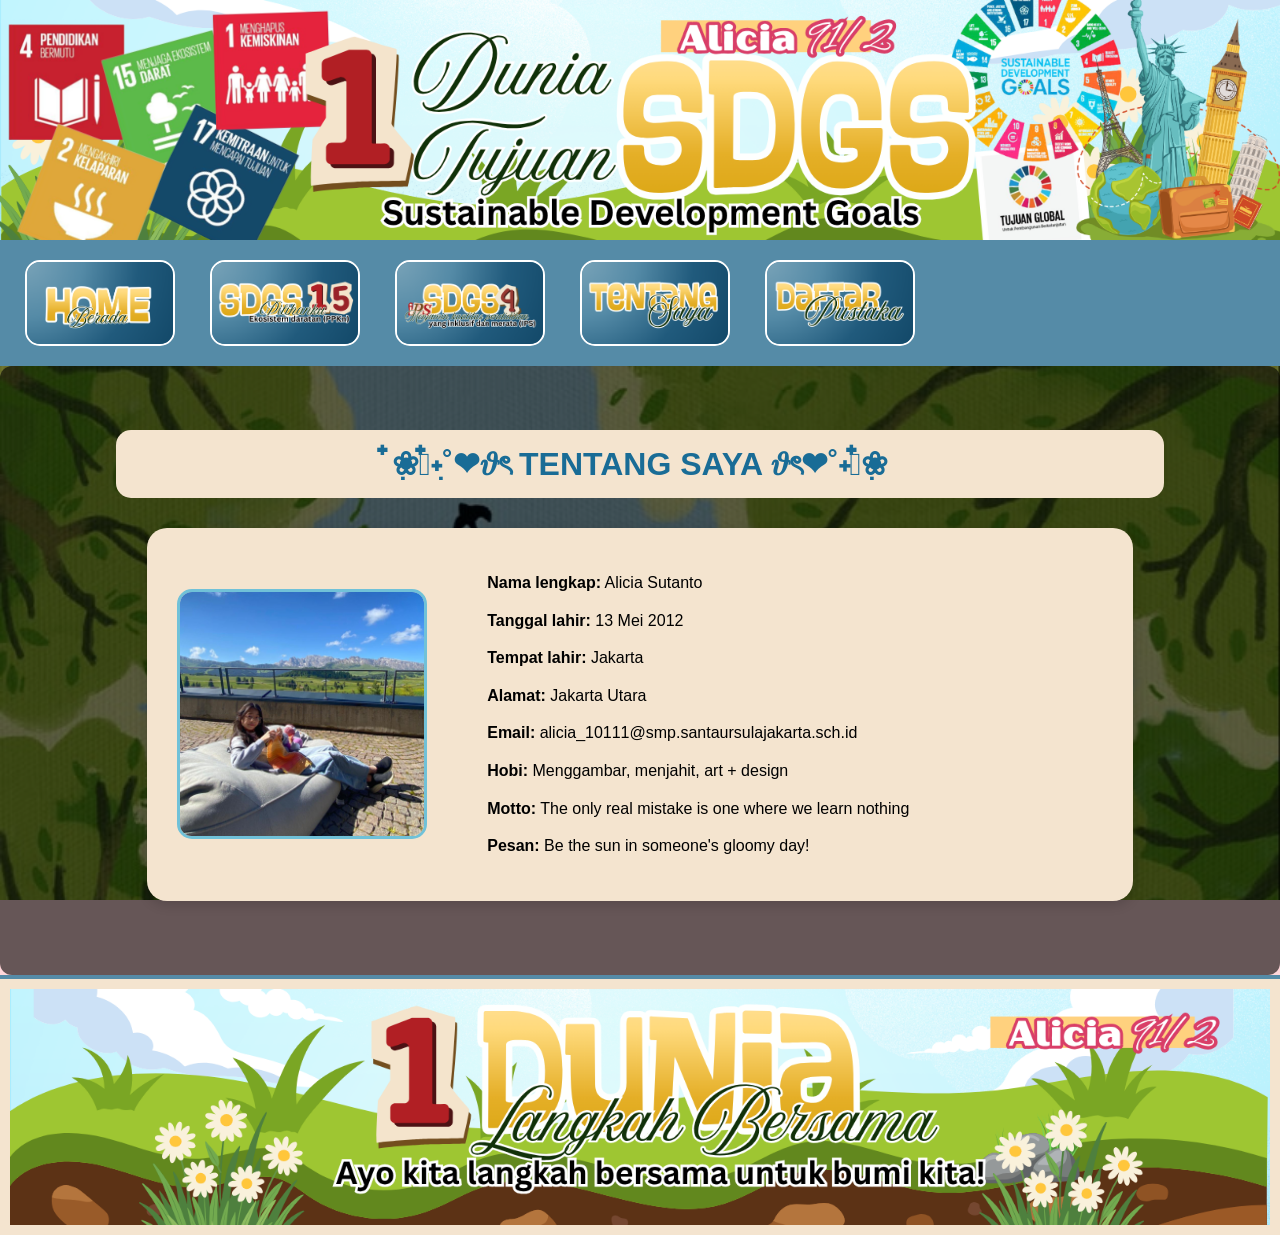
<file: tentangsaya.html>
<!DOCTYPE html>
<html>
<head>
    <title>Tentang Saya</title>
    <link rel="stylesheet" href="index.css">
    <link rel="stylesheet" href="tentangsaya.css">
</head>
<body>
    <!-- HEADER -->
    <div class="header">
        <img src="Header web.png" alt="header">
        <h1></h1>
    </div>

    <!-- TOP NAVIGATION -->
    <ul class="topnav">
        <li><a href="index.html"><img src="hometopnav.png" alt="home"></a></li>
        <li class="dropdown">
            <a class="dropbtn" href="PPkn.html"><img src="ppknsdgstopnav.png" alt="PPKn SDGs"></a>
            <div class="dropdown-content">
                <a href="PPkn.html">SDGs Pilihanku</a>
                <a href="permasalahanppkn.html">Permasalahan di Sekitarku</a>
                <a href="solusippkn.html">Solusi</a>
                <a href="sdgsdankerjasamappkn.html">Keterkaitan SDGs dengan Kerjasama</a>
                <a href="pancasilappkn.html">Hubungan Pancasila dengan SDGs</a>
            </div>
        </li>
        <li class="dropdown">
            <a class="dropbtn" href="SDGs4IPS.html"><img src="ipstopnav.png" alt="IPS SDGs"></a>
            <div class="dropdown-content">
                <a href="SDGs4IPS.html">Penjelasan SDGs 4</a>
                <a href="Aksi nyata">Aksi Nyata</a>
            </div>
        </li>
        <li class="dropdown">
            <a class="dropbtn" href="tentangsaya.html"><img src="tentangtopnav.png" alt="Tentang"></a>
            <div class="dropdown-content">
                <a href="tentangsaya.html">Tentang Saya</a>
                <a href="tujuanweb.html">Tujuan Website</a>
            </div>
        </li>
        <li><a href="daftarpustaka.html"><img src="pustakatopbav.png" alt="Pustaka"></a></li>
    </ul>

    <!-- BIODATA -->

          <!-- START BLACK BG-->
      <div class="container">
        <div class="isi">
          <p>
    <h1 class="judul-biodata">ִ໋❀𓍢ִ໋˖˚❤︎𝜗ৎ TENTANG SAYA 𝜗ৎ❤︎˚˖𓍢ִ໋❀</h1>

    <div class="biodata">
        <div class="biodata-content">
            <div class="foto">
                <img src="sekarang.jpg" alt="Foto sekarang" class="top">
                <img src="fotokecil.jpg" alt="Foto kecil" class="bottom">
            </div>
            <div class="isi">
                <p><b>Nama lengkap:</b> Alicia Sutanto</p>
                <p><b>Tanggal lahir:</b> 13 Mei 2012</p>
                <p><b>Tempat lahir:</b> Jakarta</p>
                <p><b>Alamat:</b> Jakarta Utara</p>
                <p><b>Email:</b> alicia_10111@smp.santaursulajakarta.sch.id</p>
                <p><b>Hobi:</b> Menggambar, menjahit, art + design</p>
                <p><b>Motto:</b> The only real mistake is one where we learn nothing</p>
                <p><b>Pesan:</b> Be the sun in someone's gloomy day!</p>
            </div>
        </div>
    </div>





    <!-- END BLACK BG-->
          </p>
        </div>
      </div>


    <!-- FOOTER -->
    <div class="footer">
        <img src="footer.png" alt="footer">
    </div>
</body>
</html>
</file>
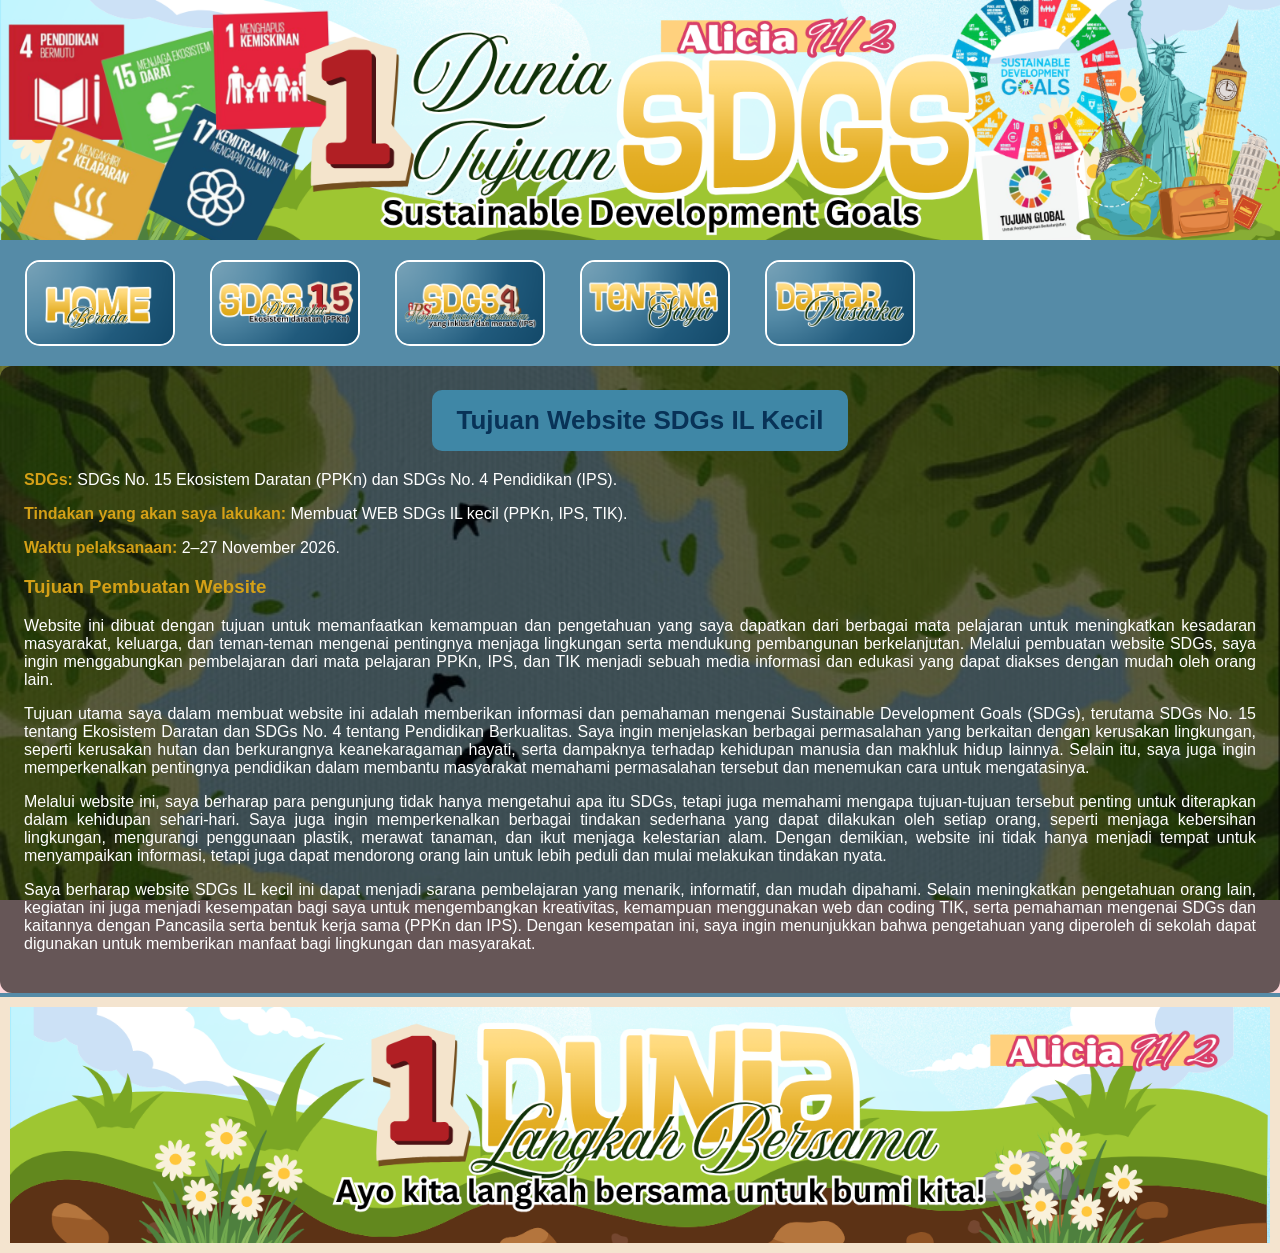
<file: tujuanweb.html>
<!DOCTYPE html>
<html>
<head>
    <title>Tujuan Website</title>
    <link rel="stylesheet" href="index.css">
    <link rel="stylesheet" href="tujuanweb.css">
</head>
<body>
    <!-- HEADER -->
    <div class="header">
        <img src="Header web.png" alt="header">
        <h1></h1>
    </div>

    <!-- TOP NAVIGATION -->
    <ul class="topnav">
        <li><a href="index.html"><img src="hometopnav.png" alt="home"></a></li>
        <li class="dropdown">
            <a class="dropbtn" href="PPkn.html"><img src="ppknsdgstopnav.png" alt="PPKn SDGs"></a>
            <div class="dropdown-content">
                <a href="PPkn.html">SDGs Pilihanku</a>
                <a href="permasalahanppkn.html">Permasalahan di Sekitarku</a>
                <a href="solusippkn.html">Solusi</a>
                <a href="sdgsdankerjasamappkn.html">Keterkaitan SDGs dengan Kerjasama</a>
                <a href="pancasilappkn.html">Hubungan Pancasila dengan SDGs</a>
            </div>
        </li>
        <li class="dropdown">
            <a class="dropbtn" href="SDGs4IPS.html"><img src="ipstopnav.png" alt="IPS SDGs"></a>
            <div class="dropdown-content">
                <a href="SDGs4IPS.html">Penjelasan SDGs 4</a>
                <a href="aksinyata.html">Aksi Nyata</a>
            </div>
        </li>
        <li class="dropdown">
            <a class="dropbtn" href="tentangsaya.html"><img src="tentangtopnav.png" alt="Tentang"></a>
            <div class="dropdown-content">
                <a href="tentangsaya.html">Tentang Saya</a>
                <a href="tujuanweb.html">Tujuan Website</a>
            </div>
        </li>
        <li><a href="daftarpustaka.html"><img src="pustakatopbav.png" alt="Pustaka"></a></li>
    </ul>
<div class="right-column">
      <!-- TUJUAN WEB-->
       <div class="right-column">
    <!-- TUJUAN WEB -->
    <div class="container">
        <div class="isi">
            <div class="Tujuan">Tujuan Website SDGs IL Kecil</div>
            <p class="nama"><b>SDGs:</b> SDGs No. 15 Ekosistem Daratan (PPKn) dan SDGs No. 4 Pendidikan (IPS).</p>
            <p><b>Tindakan yang akan saya lakukan:</b> Membuat WEB SDGs IL kecil (PPKn, IPS, TIK).</p>
            <p><b>Waktu pelaksanaan:</b> 2–27 November 2026.</p>
            <h3><p><b>Tujuan Pembuatan Website</b></p></h3>
            <p>Website ini dibuat dengan tujuan untuk memanfaatkan kemampuan dan pengetahuan yang saya dapatkan dari berbagai mata pelajaran untuk meningkatkan kesadaran masyarakat, keluarga, dan teman-teman mengenai pentingnya menjaga lingkungan serta mendukung pembangunan berkelanjutan. Melalui pembuatan website SDGs, saya ingin menggabungkan pembelajaran dari mata pelajaran PPKn, IPS, dan TIK menjadi sebuah media informasi dan edukasi yang dapat diakses dengan mudah oleh orang lain.</p>
            <p>Tujuan utama saya dalam membuat website ini adalah memberikan informasi dan pemahaman mengenai Sustainable Development Goals (SDGs), terutama SDGs No. 15 tentang Ekosistem Daratan dan SDGs No. 4 tentang Pendidikan Berkualitas. Saya ingin menjelaskan berbagai permasalahan yang berkaitan dengan kerusakan lingkungan, seperti kerusakan hutan dan berkurangnya keanekaragaman hayati, serta dampaknya terhadap kehidupan manusia dan makhluk hidup lainnya. Selain itu, saya juga ingin memperkenalkan pentingnya pendidikan dalam membantu masyarakat memahami permasalahan tersebut dan menemukan cara untuk mengatasinya.</p>
            <p>Melalui website ini, saya berharap para pengunjung tidak hanya mengetahui apa itu SDGs, tetapi juga memahami mengapa tujuan-tujuan tersebut penting untuk diterapkan dalam kehidupan sehari-hari. Saya juga ingin memperkenalkan berbagai tindakan sederhana yang dapat dilakukan oleh setiap orang, seperti menjaga kebersihan lingkungan, mengurangi penggunaan plastik, merawat tanaman, dan ikut menjaga kelestarian alam. Dengan demikian, website ini tidak hanya menjadi tempat untuk menyampaikan informasi, tetapi juga dapat mendorong orang lain untuk lebih peduli dan mulai melakukan tindakan nyata.</p>
            <p>Saya berharap website SDGs IL kecil ini dapat menjadi sarana pembelajaran yang menarik, informatif, dan mudah dipahami. Selain meningkatkan pengetahuan orang lain, kegiatan ini juga menjadi kesempatan bagi saya untuk mengembangkan kreativitas, kemampuan menggunakan web dan coding TIK, serta pemahaman mengenai SDGs dan kaitannya dengan Pancasila serta bentuk kerja sama (PPKn dan IPS). Dengan kesempatan ini, saya ingin menunjukkan bahwa pengetahuan yang diperoleh di sekolah dapat digunakan untuk memberikan manfaat bagi lingkungan dan masyarakat.</p>
        </div>
    </div>
</div>

    <!-- FOOTER -->
    <div class="footer">
        <img src="footer.png" alt="footer">
    </div>
</body>
</html>
</file>
<file: index.css>
* {
    box-sizing: border-box;
}
html, body {
    margin: 0;
    min-height: 100%;
}
body {
    background-image: url("background.jpg");
    background-size: cover;
    background-position: center;
    background-repeat: no-repeat;
    background-attachment: fixed;
    font-family: 'Lucida Sans', 'Lucida Sans Regular', 'Lucida Grande', 'Lucida Sans Unicode', Geneva, Verdana, sans-serif;
}
.header {
    position: relative;
    width: 100%;
    text-align: center;
    line-height: 0;
}
.header img {
    display: block;
    width: 100%;
    height: auto;
}
.header h1 {
    display: none;
}
h1 {
    color: #F2F8F6;
    text-align: center;
}
.topnav {
    list-style-type: none;
    margin: 0;
    padding: 10px 15px;
    background-color: #558BA7;
    position: relative;
    z-index: 100;
    display: flex;
    flex-direction: row;
    flex-wrap: wrap;
    align-items: center;
    justify-content: flex-start;
    gap: 15px;
}
.topnav > li {
    position: relative;
    flex-shrink: 0;
}
.topnav img {
    display: block;
    width: 150px;
    height: auto;
    border: 2px solid white;
    border-radius: 15px;
}
.topnav li a {
    display: block;
    color: #F2F8F6;
    text-align: center;
    padding: 10px;
    text-decoration: none;
    transition: background-color 0.2s, color 0.2s;
}
.topnav > li > a:hover,
.topnav > li.dropdown:hover > a,
.topnav > li > a:focus {
    background-color: #F4E4CF;
    color: #30556C;
}
.dropdown-content {
    display: none;
    position: absolute;
    top: 100%;
    left: 0;
    min-width: 180px;
    background-color: #F4E4CF;
    box-shadow: 0 8px 16px rgba(48, 85, 108, 0.2);
    z-index: 1000;
}
.dropdown-content a {
    display: block;
    width: 100%;
    padding: 12px 16px;
    text-align: left;
    white-space: nowrap;
    color: #30556C;
    background-color: #407697;
}
.dropdown-content a:hover,
.dropdown-content a:focus {
    background-color: #F4E4CF;
    color: #30556C;
}
.topnav li.dropdown:hover > .dropdown-content,
.topnav li.dropdown:focus-within > .dropdown-content {
    display: block;
}
.row::after {
    content: "";
    display: table;
    clear: both;
}
.column {
    width: 100%;
    padding: 10px;
    background-color: transparent;
}
* { box-sizing: border-box; }

/* Footer */
.footer {
    background-color: #F4E4CF;
    padding: 10px;
    text-align: center;
    border-top: 4px solid #558BA7;
}
.footer img {
    display: block;
    width: 100%;
    height: auto;
}

/* Responsive */
@media (max-width: 900px) {
    .SDGS {
        grid-template-columns: repeat(2, 1fr);
    }
    .SDGS-card.sdgs17 {
        grid-column: 1 / -1;
        width: 50%;
    }
}
@media (max-width: 700px) {
    .kodfun-galeri {
        flex-wrap: wrap;
    }
    .kodfun-galeri div {
        flex: 1 1 40%;
        height: 250px;
    }
}
@media (max-width: 500px) {
    .SDGS {
        grid-template-columns: 1fr;
    }
    .SDGS-card.sdgs17 {
        grid-column: 1;
        width: 100%;
    }
}

/*BODY ISI SEMUA*/
body {
    background-image: url("background.jpg");
    background-size: cover;
    background-position: center;
    background-repeat: repeat;
    background-attachment: fixed;
    font-family: 'Lucida Sans', 'Lucida Sans Regular', 'Lucida Grande', 'Lucida Sans Unicode', Geneva, Verdana, sans-serif;
}

/* Apa Itu SDGs */
.apa-sdgs {
    display: flex;
    align-items: center;
    justify-content: space-between;
    gap: 40px;
    width: 90%;
    max-width: 1600px;
    margin: 40px auto;
    padding: 40px;
    background: #fbf2e6;
    border-radius: 30px;
    box-shadow: 0 6px 20px rgba(0, 0, 0, 0.15);
}

/* pengertian dan pembangaun berkelanjutan tittle hover */
h4{
    justify-content: center;
  align-items: center;
   display: block;
  width: 470px;
  height: 75px;
  margin: 0 auto 20px auto;
  background: #3f87a6;
  color: #083257;
  padding: 15px 25px;
  font-size: 26px;
  font-weight: bold;
  border-radius: 10px;
  transition: transform 0.5s ease;
}
h4:hover {
  color: #fcffbf;
  text-shadow: 0 0 20px rgba(254, 226, 173, 1);
  transform: scale(1.1);
}
h5{
    justify-content: center;
  align-items: center;
   display: block;
  width: 470px;
  height: 75px;
  margin: 0 auto 20px auto;
  background: #3f87a6;
  color: #083257;
  padding: 15px 25px;
  font-size: 26px;
  font-weight: bold;
  border-radius: 10px;
  transition: transform 0.5s ease;
}
h5:hover {
  color: #fcffbf;
  text-shadow: 0 0 20px rgba(254, 226, 173, 1);
  transform: scale(1.1);
}

/* Bagian gambar */
.sdgs-img {
    flex: 0 0 40%;
    width: 40%;
    max-width: 40%;
    height: auto;
    object-fit: contain;
    padding: 10px;
    background: #f3eeee;
    border-radius: 20px;
    box-shadow: 0 8px 20px rgba(0, 0, 0, 0.15);
    transition: transform 0.4s ease, box-shadow 0.4s ease;
}
.sdgs-img:hover {
    transform: rotate(-1.5deg) scale(1.04);
    box-shadow: 0 14px 28px rgba(8, 50, 87, 0.25);
}

/* PEMBANGUNAN BERKELANJUTAN */
.pembangunan {
    display: flex;
    align-items: center;
    justify-content: space-between;
    gap: 40px;
    width: 90%;
    max-width: 1600px;
    margin: 40px auto;
    padding: 40px;
    background: #fbf2e6;
    border-radius: 30px;
    box-shadow: 0 6px 20px rgba(0, 0, 0, 0.15);
}
.contenta {
    display: flex;
    align-items: center;
    justify-content: space-between;
    gap: 40px;
    width: 100%;
}

/* GAMBAR FLIP */
.imga {
    position: relative;
    flex: 0 0 40%;
    height: 350px;
    overflow: hidden;
    border-radius: 20px;
    border: 3px solid #1b839a;
    cursor: pointer;
    transition: transform 0.4s ease, box-shadow 0.4s ease, border-color 0.4s ease;
}
.imga:hover {
    transform: translateY(-6px);
    border-color: #39b5ca;
    box-shadow: 0 14px 24px rgba(8, 50, 87, 0.2);
}
.flip {
    position: relative;
    width: 100%;
    height: 100%;
}
.flip img {
    position: absolute;
    width: 100%;
    height: 100%;
    object-fit: cover;
    transition: opacity 0.5s ease;
}
.flip .top {
    opacity: 1;
}
.flip .bottom {
    opacity: 0;
}

/* GAMBAR BERGANTI SAAT HOVER */
.imga:hover .top {
    opacity: 0;
}
.imga:hover .bottom {
    opacity: 1;
}

/* TEKS PEMBANGUNAN */
.isipembangunan {
    flex: 1;
    min-width: 0;
    margin: 0;
    font-family: 'Lucida Sans', 'Lucida Sans Regular',
    'Lucida Grande', 'Lucida Sans Unicode', Geneva, Verdana, sans-serif;
    font-size: inherit;
    line-height: 1.4;
    color: black;
    text-align: justify;
}
.column.middle {
    width: 100%;
    padding: 0;
}

/* Judul SDGs */
h1.judul-sdgs {
    display: block;
    width: calc(100% - 10px);
    margin: 15px 5px 0;
    padding: 2px;
    background-color: #F4E4CF;
    color: #30556C;
    font-family: Georgia, 'Times New Roman', serif;
    font-size: 40px;
    font-weight: bold;
    text-align: center;
}

/* SDGs Flip Cards */
.SDGS {
    display: grid;
    grid-template-columns: repeat(4, 1fr);
    gap: 30px;
    width: 90%;
    margin: 40px auto;
}
.SDGS-card {
    height: 420px;
    perspective: 1000px;
    transition: transform 0.3s ease;
}
.SDGS-card:hover {
    transform: scale(1.05);
    z-index: 2;
}
.SDGS-card.sdgs17 {
    grid-column: 2 / 4;
    justify-self: center;
    width: 50%;
}
.SDGS-inner {
    position: relative;
    width: 100%;
    height: 100%;
    transition: transform 0.8s;
    transform-style: preserve-3d;
}
.SDGS-card:hover .SDGS-inner {
    transform: rotateY(180deg);
}
.SDGS-front, .SDGS-back {
    position: absolute;
    width: 100%;
    height: 100%;
    border-radius: 35px;
    background-color: cornsilk;
    box-shadow: 0 4px 8px rgba(96, 56, 56, 0.5);
    backface-visibility: hidden;
    -webkit-backface-visibility: hidden;
    overflow: hidden;
}
.SDGS-front {
    text-align: center;
    padding: 15px;
    font-family: Georgia, 'Times New Roman', serif;
    color: #603c45;
}
.SDGS-front img {
    width: 85%;
    height: 250px;
    object-fit: contain;
    padding: 0;
}
.SDGS-front p {
    font-family: Georgia, 'Times New Roman', serif;
    font-size: 19px;
    font-weight: bold;
    color: #8B5365;
    text-align: center;
    margin-top: 20px;
    line-height: 1.5;
}
.SDGS-back {
    transform: rotateY(180deg);
    display: flex;
    flex-direction: column;
    justify-content: center;
    align-items: center;
    text-align: center;
    padding: 25px;
    color: #30556C;
}
.SDGS-back h3 {
    font-family: Georgia, 'Times New Roman', serif;
    font-size: clamp(24px, 2.2vw, 38px);
    font-weight: bold;
    color: #8B5365;
    text-align: left;
    line-height: 1.2;
    width: 100%;
    margin: 0 0 35px 0;
}
.SDGS-back p {
    font-family: Georgia, 'Times New Roman', serif;
    font-size: clamp(17px, 1.3vw, 25px);
    color: #8B5365;
    text-align: left;
    line-height: 1.35;
    width: 100%;
    margin: 0;
}

/* Image Gallery */
.kodfun-galeri {
    display: flex;
    height: 20rem;
    gap: 1rem;
    width: 90%;
    margin: 40px auto;
}
.kodfun-galeri > div {
    flex: 1;
    min-width: 0;
    border-radius: 1rem;
    background-position: center;
    background-repeat: no-repeat;
    background-size: auto 100%;
    transition: all 0.8s cubic-bezier(.25, .4, .45, 1.4);
}
.kodfun-galeri > div:hover {
    flex: 5;
}
.gallery1 {
    background-image: url("galeri1.png");
}
.gallery2 {
    background-image: url("galeri2.jpg");
}
.gallery3 {
    background-image: url("galeri3.jpg");
}
.gallery4 {
    background-image: url("galeri4.jpg");
}
.gallery5 {
    background-image: url("galeri5.jpg");
}

/* H2 galleri */
h1.galerisdgs {
    display: block;
    width: calc(100% - 10px);
    margin: 15px 5px 0;
    padding: 2px;
    background-color: #30556C;
    color: #F4E4CF;
    font-family: Georgia, 'Times New Roman', serif;
    font-size: 40px;
    font-weight: bold;
    text-align: center;
}

/* AJAKAN */
.running-text {
    width: 100%;
    height: 70px;
    overflow: hidden;
    white-space: nowrap;
    background: #F4E4CF;
    display: flex;
    align-items: center;
}
.running-text span {
    display: inline-block;
    padding-left: 100%;
    font-size: 28px;
    font-weight: bold;
    color: #30556C;
    animation: jalan 12s linear infinite;
}
.running-bottom {
    margin-top: 50px;
    height: 70px;
}
@keyframes jalan {
    0% {
        transform: translateX(0);
    }
    100% {
        transform: translateX(-100%);
    }
}

/* BLACK BG */
body {
  font-family: 'Poppins', Arial, sans-serif;
  margin: 0;
  padding: 0;
  background-color: #ffd7da;
  color: #333;
}
.container {
  margin: 0 auto;
  min-width: auto;
  max-width: auto;
  background: rgba(0,0,0,0.6);
  color: white;
  padding: 24px;
  border-radius: 40px;
  display: flex;
  justify-content: center;
  align-items: center;
}

/* LOADING SCREEN */
.loadingscreen {
    position: fixed;
    top: 0;
    left: 0;
    width: 100%;
    height: 100%;
    z-index: 9999;
    background-color: #F4E4CF;
    display: flex;
    flex-direction: column;
    align-items: center;
    justify-content: center;
    gap: 25px;
    transition: opacity 0.6s ease, visibility 0.6s ease;
}
.loadingscreen.selesai {
    opacity: 0;
    visibility: hidden;
}
.loadingroda {
    position: relative;
    width: 200px;
    height: 200px;
}
.loadingroda img {
    width: 100%;
    height: 100%;
    border-radius: 50%;
    object-fit: cover;
    animation: muter 3s linear infinite;
}
.loadingcincin {
    position: absolute;
    top: -14px;
    left: -14px;
    right: -14px;
    bottom: -14px;
    border-radius: 50%;
    border: 5px solid rgba(85, 139, 167, 0.25);
    border-top-color: #558BA7;
    animation: muter 1.2s linear infinite reverse;
}
.loadingteks {
    margin: 0;
    color: #30556C;
    font-size: 18px;
    font-weight: bold;
    letter-spacing: 2px;
}
@keyframes muter {
    from {
        transform: rotate(0deg);
    }
    to {
        transform: rotate(360deg);
    }
}
</file>
<file: aksinyata.css>
/* AKSI NYATA SDGS 4 */
body {
    font-family: 'Poppins', Arial, sans-serif;
    margin: 0;
    padding: 0;
    background-color: #ffd7da;
    color: #333;
}

/* JUDUL AKSI NYATA SDGS 4 */
.judulsdgs4 {
    color: #196C96;
    background-color: #F4E4CF;
    text-align: center;
    width: 85%;
    margin: 40px auto 20px;
    padding: 15px;
    border-radius: 15px;
}

/* KOTAK POSTER DAN BIODATA */
.sdgs4 {
    margin: 30px auto 50px;
    width: 80%;
    max-width: 1200px;
    background-color: #F4E4CF;
    color: black;
    padding: 30px;
    border-radius: 20px;
    display: flex;
    justify-content: center;
    align-items: center;
    box-shadow: 0 4px 12px rgba(0, 0, 0, 0.15);
}

.sdgs4-content {
    display: flex;
    align-items: center;
    justify-content: center;
    gap: 60px;
    width: 100%;
}

/* POSTER */
.foto {
    position: relative;
    flex-shrink: 0;
    width: 350px;
    height: 500px;
    overflow: hidden;
    border-radius: 15px;
    cursor: pointer;
    border: 3px solid rgb(112, 193, 216);
}

.foto img {
    position: absolute;
    padding: 0;
    width: 100%;
    height: 100%;
    object-fit: cover;
    object-position: center;
    transition: transform 0.5s ease, opacity 0.5s ease;
}

/* KOTAK HITAM */
.container {
    margin: 40px auto 60px;
    min-width: 300px;
    max-width: 1100px;
    background: rgba(0, 0, 0, 0.6);
    color: white;
    padding: 24px;
    border-radius: 12px;
    display: flex;
    justify-content: center;
    align-items: center;
}

.isi {
    width: 100%;
}
.isi p {
    text-align: justify;
}

/* VIDEO KONTEN */
.video {
    position: relative;
    flex-shrink: 0;
    width: 800px;
    height: 453px;
    overflow: hidden;
    border-radius: 15px;
    border: 3px solid rgb(112, 193, 216);
    background-color: black;
}

.video video {
    display: block;
    width: 100%;
    height: 100%;
    object-fit: contain;
    object-position: center;
}
.p {
color:beige
}
</file>
<file: daftarpustaka.css>
/* List Section */
.list-section {
    margin: 20px;
    padding: 20px;
    background-color: #0b2730dd;
    font-family: 'Lucida Sans', 'Lucida Sans Regular',
        'Lucida Grande', 'Lucida Sans Unicode', Geneva, Verdana, sans-serif;
}

/* Ordered List */
.list-section ol {
    border: 1px solid black;
    background-color: bisque;
    list-style-position: inside;
    margin: 10px 10px 10px 25px;
    padding: 15px 30px 15px 20px;
}

/* List Items */
.list-section li {
    border: 1px solid black;
    background-color: rgb(132, 198, 216);
    padding: 5px;
    margin: 6px 0;
    line-height: 1.5;
}

/* Nav  */
.topnav li {
    margin: 0;
    padding: 0;
    line-height: normal;
}

.list-section h4 {
    display: block;
    width: 450px;
    height: 75px;
    background: #3f87a6;
    color: #083257;
    padding: 15px 25px;
    font-size: 26px;
    font-weight: bold;
    border-radius: 10px;
    transition: transform 0.5s ease;
    text-align: center;
    margin: 0 auto;
}

.list-section h4:hover {
    color: #fcffbf;
    text-shadow: 0 0 20px rgba(254, 226, 173, 1);
    transform: scale(1.1);
}
.list-section p {
    color: #F4E4CF;
}
/* List Items */
.list-section li {
    border: 1px solid black;
    background-color: rgb(132, 198, 216);
    padding: 5px;
    margin: 6px 0;
    line-height: 1.5;
    transition: 0.3s ease;
}

.list-section li:hover {
    background-color: #bcece5;
    transform: translateX(8px);
    box-shadow: 0 4px 10px rgba(0, 0, 0, 0.2);
    border-color: #196C96;
}
/* Link Daftar Pustaka */
.list-section li a {
    color: #083257;
    font-weight: bold;
    text-decoration: underline;
    word-break: break-all;
    transition: color 0.3s ease;
}

.list-section li a:hover {
    color: #196C96;
}
</file>
<file: pancasilappkn.css>
html {
    scroll-behavior: smooth;
}
main {
    width: 100%;
    overflow: hidden;
    color: #083257;
}
.judulpill {
    display: block;
    width: 470px;
    max-width: 100%;
    min-height: 75px;
    margin: 0 auto 25px;
    padding: 15px 25px;
    background: #3f87a6;
    color: #083257;
    font-size: 26px;
    font-weight: bold;
    text-align: center;
    border-radius: 10px;
    transition: 0.5s ease;
}
.judulpill:hover {
    color: #fcffbf;
    text-shadow: 0 0 8px rgba(254, 226, 173, 1), 0 0 20px rgba(254, 226, 173, 0.8);
    transform: scale(1.06);
}
.sectionheading {
    max-width: 900px;
    margin: 0 auto 45px;
    text-align: center;
}
.sectionheading > p:last-child {
    color: #526d7d;
    font-size: 15px;
    line-height: 1.8;
    margin: 0 auto;
    max-width: 700px;
}
.eyebrow {
    color: #558ba7;
    font-size: 12px;
    font-weight: 800;
    letter-spacing: 3px;
    margin: 0 0 14px;
}
.lightheading .eyebrow {
    color: #97ddd9;
}
.lightheading > p:last-child {
    color: #d8e8eb;
}
.kotakgambar {
    position: relative;
    display: flex;
    align-items: center;
    justify-content: center;
    overflow: hidden;
    text-align: center;
    border: 3px solid #39b5ca;
    border-radius: 18px;
    background-color: #d9f1ed;
    color: #30556c;
    font-size: 12px;
    font-weight: 800;
    letter-spacing: 2px;
}
.kotakgambar img {
    position: absolute;
    width: 100%;
    height: 100%;
    object-fit: cover;
    object-position: center;
}
.herobutton {
    display: inline-block;
    margin-top: 15px;
    padding: 13px 22px;
    background-color: #558ba7;
    color: white;
    text-decoration: none;
    border-radius: 30px;
    font-size: 14px;
    font-weight: bold;
    transition: 0.3s ease;
}
.herobutton span {
    margin-left: 12px;
    font-size: 18px;
}
.herobutton:hover {
    background-color: #30556c;
    transform: translateY(-4px);
    box-shadow: 0 8px 18px rgba(8, 50, 87, 0.2);
}
.sumber {
    display: inline-block;
    margin-top: 12px;
    color: #558ba7;
    font-size: 12px;
    font-weight: bold;
    text-decoration: none;
    border-bottom: 2px solid #97ddd9;
}
.sumber:hover {
    color: #30556c;
}
/* PEMBUKA */
.heropanca {
    width: 90%;
    max-width: 1450px;
    margin: 55px auto 80px;
    padding: 55px 65px;
    display: grid;
    grid-template-columns: 1.3fr 0.7fr;
    align-items: stretch;
    gap: 40px;
    background-color: #fbf2e6;
    border-radius: 35px;
    box-shadow: 0 15px 35px rgba(8, 50, 87, 0.13);
}
.herotext .judulpill {
    margin: 0 0 22px;
}
.herotext h2 {
    color: #30556c;
    font-size: 21px;
    margin: 0 0 20px;
}
.herotext p {
    color: #526d7d;
    font-size: 15px;
    line-height: 1.9;
    text-align: justify;
    margin: 0 0 15px;
}
.kotakpanca {
    min-height: 380px;
    border-radius: 28px;
    box-shadow: 0 15px 30px rgba(8, 50, 87, 0.2);
}
/* SILA */
.silasection {
    padding: 85px 5% 95px;
    background-color: #30556c;
}
.silagrid {
    max-width: 1350px;
    margin: auto;
    display: grid;
    grid-template-columns: repeat(4, 1fr);
    gap: 20px;
    align-items: stretch;
}
.silacard {
    position: relative;
    padding: 30px 24px 24px;
    background-color: #fbf2e6;
    border-radius: 24px;
    display: flex;
    flex-direction: column;
    transition: 0.3s ease;
}
.silacard:hover {
    transform: translateY(-8px);
    box-shadow: 0 15px 25px rgba(0, 0, 0, 0.25);
}
.silaangka {
    color: #97ddd9;
    font-size: 90px;
    font-weight: 900;
    line-height: 0.9;
    -webkit-text-stroke: 2px #558ba7;
}
.silanama {
    margin: 12px 0 6px;
    color: #558ba7;
    font-size: 12px;
    font-weight: 800;
    letter-spacing: 3px;
    text-transform: uppercase;
}
.silacard h3 {
    color: #196c96;
    font-size: 18px;
    line-height: 1.35;
    margin: 0 0 14px;
}
.silacard p {
    color: #526d7d;
    font-size: 13px;
    line-height: 1.8;
    margin: 0;
    text-align: justify;
}
.silacard .silanama {
    color: #558ba7;
}
.nilaitag {
    margin-top: auto;
    padding: 12px 14px;
    background-color: #97ddd9;
    color: #083257;
    border-radius: 12px;
    font-size: 13px;
    line-height: 1.6;
}
.silacard p + .nilaitag {
    margin-top: 18px;
}
.nilaitag b {
    display: block;
    font-size: 11px;
    letter-spacing: 2px;
    text-transform: uppercase;
    color: #30556c;
}
/* PENERAPAN */
.penerapansection {
    padding: 85px 5% 95px;
    background-color: rgba(244, 228, 207, 0.85);
}
.penerapanlayout {
    max-width: 1300px;
    margin: auto;
    display: grid;
    grid-template-columns: 0.8fr 1.2fr;
    gap: 40px;
    align-items: start;
}
.penerapankiri {
    position: sticky;
    top: 20px;
    text-align: center;
}
.kotakpenerapan {
    width: 100%;
    height: 300px;
    border-radius: 24px;
}
.penerapankanan {
    display: flex;
    flex-direction: column;
    gap: 16px;
}
.akordion {
    background-color: #fffaf2;
    border-radius: 22px;
    overflow: hidden;
    transition: 0.3s ease;
}
.akordion:hover {
    transform: translateX(8px);
    box-shadow: 0 12px 24px rgba(8, 50, 87, 0.15);
}
.akordion summary {
    list-style: none;
    cursor: pointer;
    padding: 22px 25px;
    display: flex;
    align-items: center;
    gap: 18px;
}
.akordion summary::-webkit-details-marker {
    display: none;
}
.nomor {
    color: #558ba7;
    font-size: 28px;
    font-weight: 800;
}
.akordion h3 {
    flex: 1;
    color: #196c96;
    font-size: 18px;
    line-height: 1.35;
    margin: 0;
}
.plus {
    flex: 0 0 30px;
    width: 30px;
    height: 30px;
    border-radius: 50%;
    display: grid;
    place-items: center;
    color: white;
    background-color: #558ba7;
    font-size: 20px;
    transition: 0.3s ease;
}
.akordion[open] .plus {
    transform: rotate(45deg);
    background-color: #30556c;
}
.detailtext {
    padding: 0 25px 25px;
    animation: reveal 0.3s ease;
}
.detailtext p {
    color: #526d7d;
    font-size: 14px;
    line-height: 1.85;
    margin: 0;
    padding-top: 15px;
    border-top: 1px solid #d9cdbb;
    text-align: justify;
}
@keyframes reveal {
    from {
        opacity: 0;
        transform: translateY(-8px);
    }
    to {
        opacity: 1;
        transform: translateY(0);
    }
}
/* SIKAP */
.sikapsection {
    padding: 85px 5% 95px;
    background-color: #30556c;
}
.sikaplayout {
    max-width: 1300px;
    margin: auto;
    display: grid;
    grid-template-columns: 0.9fr 1.1fr;
    gap: 25px;
    align-items: stretch;
}
.sikaputama {
    padding: 40px;
    background-color: #97ddd9;
    border-radius: 28px;
    display: flex;
    align-items: center;
    transition: 0.3s ease;
}
.sikaputama:hover {
    transform: rotate(-1deg);
}
.sikaputama p {
    color: #30556c;
    font-size: 15px;
    line-height: 1.95;
    margin: 0;
    text-align: justify;
}
.sikapsamping {
    display: flex;
    flex-direction: column;
    gap: 20px;
}
.sikapcard {
    flex: 1;
    padding: 28px 30px;
    background-color: #fbf2e6;
    border-radius: 24px;
    transition: 0.3s ease;
}
.sikapcard:hover {
    transform: translateX(8px);
    box-shadow: 0 12px 24px rgba(0, 0, 0, 0.2);
}
.sikapcard h3 {
    color: #196c96;
    font-size: 19px;
    margin: 0 0 12px;
}
.sikapcard p {
    color: #526d7d;
    font-size: 13px;
    line-height: 1.85;
    margin: 0;
    text-align: justify;
}
.sikapterang {
    background-color: white;
}
/* AKSI NYATA */
.aksisection {
    padding: 85px 5% 100px;
    background-color: #fbf2e6;
}
.aksilayout {
    max-width: 1300px;
    margin: auto;
    display: grid;
    grid-template-columns: 1fr 1fr;
    gap: 22px;
    align-items: stretch;
}
.aksikolom {
    display: flex;
    flex-direction: column;
    gap: 22px;
}
.aksicard {
    flex: 1;
    padding: 32px;
    background-color: white;
    border-radius: 26px;
    transition: 0.3s ease;
}
.aksicard:hover {
    transform: translateY(-6px);
    box-shadow: 0 14px 24px rgba(8, 50, 87, 0.15);
}
.aksilabel {
    display: inline-block;
    margin-bottom: 14px;
    color: #558ba7;
    font-size: 12px;
    font-weight: 800;
    letter-spacing: 3px;
}
.aksicard p {
    color: #526d7d;
    font-size: 14px;
    line-height: 1.9;
    margin: 0;
    text-align: justify;
}
.aksigelap {
    background-color: #30556c;
}
.aksigelap .aksilabel {
    color: #97ddd9;
}
.aksigelap p {
    color: #e1edf0;
}
.aksitoska {
    background-color: #97ddd9;
}
.aksitoska .aksilabel,
.aksitoska p {
    color: #30556c;
}
.kotaksiswa {
    flex: 0 0 240px;
    border-radius: 26px;
}
@media (max-width: 1100px) {
    .silagrid {
        grid-template-columns: repeat(2, 1fr);
    }
}
@media (max-width: 900px) {
    .heropanca {
        grid-template-columns: 1fr;
        padding: 40px;
    }
    .penerapanlayout,
    .sikaplayout,
    .aksilayout {
        grid-template-columns: 1fr;
    }
    .penerapankiri {
        position: static;
    }
}
@media (max-width: 600px) {
    .heropanca {
        width: 92%;
        margin: 30px auto 45px;
        padding: 28px 23px;
    }
    .judulpill {
        width: 100%;
        font-size: 22px;
    }
    .silagrid {
        grid-template-columns: 1fr;
    }
    .silasection,
    .penerapansection,
    .sikapsection,
    .aksisection {
        padding: 55px 5%;
    }
    .sikaputama,
    .aksicard {
        padding: 24px;
    }
}
</file>
<file: permasalahanppkn.css>
* {
    box-sizing: border-box;
}
html {
    scroll-behavior: smooth;
}
body {
    margin: 0;
    padding: 0;
    background-image: url("background.jpg");
    background-size: cover;
    background-position: center;
    background-attachment: fixed;
    font-family: 'Lucida Sans', 'Lucida Sans Regular', 'Lucida Grande', 'Lucida Sans Unicode', Geneva, Verdana, sans-serif;
    color: #083257;
}
main {
    width: 100%;
    overflow: hidden;
}
.heropermasalahan {
    width: 90%;
    max-width: 1450px;
    min-height: 540px;
    margin: 55px auto 80px;
    padding: 55px 65px;
    display: grid;
    grid-template-columns: 1.2fr 0.8fr;
    align-items: center;
    gap: 35px;
    background-color: #fbf2e6;
    border-radius: 35px;
    box-shadow: 0 15px 35px rgba(8, 50, 87, 0.13);
    overflow: hidden;
}
.herotext h1,
.sectionheading h2 {
    width: 470px;
    max-width: 100%;
    min-height: 75px;
    margin: 0 auto 25px;
    padding: 15px 25px;
    background: #3f87a6;
    color: #083257;
    font-size: 26px;
    font-weight: bold;
    text-align: center;
    border-radius: 10px;
    transition: 0.5s ease;
}
.herotext h1 {
    margin: 0 0 22px;
}
.herotext h1:hover,
.sectionheading h2:hover {
    color: #fcffbf;
    text-shadow: 0 0 8px rgba(254, 226, 173, 1), 0 0 20px rgba(254, 226, 173, 0.8);
    transform: scale(1.06);
}
.herotext h2 {
    color: #30556c;
    font-size: 21px;
    margin: 0 0 25px;
}
.herotext p {
    color: #526d7d;
    font-size: 15px;
    line-height: 1.9;
    text-align: justify;
    margin: 0 0 15px;
}
.herobutton {
    display: inline-block;
    margin-top: 15px;
    padding: 13px 22px;
    background-color: #558ba7;
    color: white;
    text-decoration: none;
    border-radius: 30px;
    font-size: 14px;
    font-weight: bold;
    transition: 0.3s ease;
}
.herobutton span {
    margin-left: 12px;
    font-size: 18px;
}
.herobutton:hover {
    background-color: #30556c;
    transform: translateY(-4px);
    box-shadow: 0 8px 18px rgba(8, 50, 87, 0.2);
}
.herovisual {
    min-height: 390px;
    padding: 15px;
    display: flex;
    align-items: center;
    justify-content: center;
    position: relative;
}
.herocircle {
    width: 310px;
    height: 310px;
    background-color: #97ddd9;
    border-radius: 50%;
    position: absolute;
}
.herovisual img {
    width: 88%;
    max-width: 340px;
    max-height: 370px;
    padding: 8px;
    object-fit: contain;
    position: relative;
    z-index: 1;
    border-radius: 25px;
    transform: rotate(3deg);
    box-shadow: 0 15px 30px rgba(8, 50, 87, 0.2);
    transition: 0.4s ease;
}
.herovisual img:hover {
    transform: rotate(0deg) scale(1.05);
}
.herolabel {
    position: absolute;
    right: 0;
    bottom: 15px;
    z-index: 2;
    background-color: #30556c;
    color: white;
    padding: 13px 20px;
    border-radius: 18px;
    box-shadow: 0 8px 20px rgba(8, 50, 87, 0.2);
}
.herolabel span {
    font-size: 30px;
    font-weight: 800;
}
.herolabel p {
    margin: 0;
    font-size: 12px;
    letter-spacing: 1px;
}
.lokasisection {
    padding: 70px 5% 90px;
    background-color: rgba(244, 228, 207, 0.85);
}
.sectionheading {
    max-width: 900px;
    margin: 0 auto 45px;
    text-align: center;
}
.eyebrow {
    color: #558ba7;
    font-size: 12px;
    font-weight: 800;
    letter-spacing: 3px;
    margin: 0 0 14px;
}
.sectionheading > p:last-child {
    color: #526d7d;
    font-size: 15px;
    line-height: 1.8;
    margin: 0 auto;
    max-width: 700px;
}
.lokasilayout {
    max-width: 1250px;
    margin: auto;
    display: grid;
    grid-template-columns: 1.1fr 0.9fr;
    gap: 22px;
}
.lokasimain {
    min-height: 370px;
    padding: 35px;
    background-color: #30556c;
    color: white;
    border-radius: 28px;
    display: flex;
    flex-direction: column;
    justify-content: space-between;
    transition: 0.3s ease;
}
.lokasimain:hover {
    transform: translateY(-7px);
    box-shadow: 0 15px 25px rgba(8, 50, 87, 0.2);
}
.lokasinumber {
    font-size: 65px;
    font-weight: 800;
    color: #97ddd9;
    opacity: 0.8;
}
.lokasimain h3 {
    font-size: 24px;
    margin: 0 0 12px;
}
.lokasimain p {
    color: #e1edf0;
    font-size: 14px;
    line-height: 1.8;
    margin: 0;
    max-width: 480px;
}
.lokasiside,
.lokasisi.de {
    display: flex;
    flex-direction: column;
    gap: 22px;
}
.lokasicard {
    flex: 1;
    padding: 22px;
    border-radius: 25px;
    background-color: #fffaf2;
    display: flex;
    align-items: center;
    gap: 22px;
    transition: 0.3s ease;
}
.lokasicard:hover {
    transform: translateX(8px);
    box-shadow: 0 10px 22px rgba(8, 50, 87, 0.12);
}
.lokasicardtext {
    flex: 1;
    min-width: 0;
}
.lokasicard h3 {
    color: #196c96;
    font-size: 19px;
    margin: 0 0 10px;
}
.lokasicard p {
    color: #526d7d;
    font-size: 13px;
    line-height: 1.7;
    margin: 0;
}
.lokasifoto {
    position: relative;
    flex: 0 0 125px;
    width: 125px;
    height: 125px;
    overflow: hidden;
    border-radius: 18px;
    border: 3px solid #39b5ca;
    background-color: #d9f1ed;
}
.flip {
    position: relative;
    width: 100%;
    height: 100%;
}
.lokasifoto img,
.penyebabfoto img {
    position: absolute;
    top: 0;
    left: 0;
    width: 100%;
    height: 100%;
    object-fit: cover;
    object-position: center;
    transition: opacity 0.5s ease;
}
.top {
    opacity: 1;
}
.bottom {
    opacity: 0;
}
.lokasifoto:hover .top,
.penyebabfoto:hover .top {
    opacity: 0;
}
.lokasifoto:hover .bottom,
.penyebabfoto:hover .bottom {
    opacity: 1;
}
.penyebabsection {
    padding: 85px 5% 100px;
    background-color: #30556c;
}
.lightheading .eyebrow {
    color: #97ddd9;
}
.lightheading h2 {
    color: #083257;
}
.lightheading > p:last-child {
    color: #d8e8eb;
}
.penyebabgrid {
    max-width: 1250px;
    margin: auto;
    display: grid;
    grid-template-columns: repeat(3, 1fr);
    gap: 20px;
    align-items: start;
}
.penyebabcard {
    background-color: #fbf2e6;
    border-radius: 22px;
    overflow: hidden;
    min-height: 230px;
    transition: 0.3s ease;
}
.penyebabcard:hover {
    transform: translateY(-7px);
    box-shadow: 0 15px 25px rgba(0, 0, 0, 0.2);
}
.penyebabcard summary {
    list-style: none;
    cursor: pointer;
    padding: 25px;
    min-height: 230px;
    display: flex;
    flex-direction: column;
    align-items: flex-start;
    position: relative;
}
.penyebabcard summary::-webkit-details-marker {
    display: none;
}
.cardnumber {
    color: #558ba7;
    font-size: 13px;
    font-weight: 800;
    letter-spacing: 2px;
}
.penyebabfoto {
    width: 100%;
    height: 190px;
    margin: 20px 0 15px;
    box-sizing: border-box;
    overflow: hidden;
    border-radius: 18px;
    border: 3px solid #39b5ca;
}
.penyebabcard h3 {
    color: #196c96;
    font-size: 20px;
    margin: 0 0 8px;
}
.penyebabcard summary p {
    color: #526d7d;
    font-size: 13px;
    line-height: 1.6;
    margin: 0;
    padding-right: 15px;
}
.plus {
    position: absolute;
    right: 22px;
    bottom: 22px;
    width: 30px;
    height: 30px;
    border-radius: 50%;
    display: grid;
    place-items: center;
    color: white;
    background-color: #558ba7;
    font-size: 20px;
    transition: 0.3s ease;
}
.penyebabcard[open] .plus {
    transform: rotate(45deg);
    background-color: #30556c;
}
.detailtext {
    padding: 0 25px 25px;
    animation: reveal 0.3s ease;
}
.detailtext p {
    color: #526d7d;
    font-size: 13px;
    line-height: 1.8;
    margin: 0;
    padding-top: 15px;
    border-top: 1px solid #d9cdbb;
}
@keyframes reveal {
    from {
        opacity: 0;
        transform: translateY(-8px);
    }
    to {
        opacity: 1;
        transform: translateY(0);
    }
}
.dampaksection {
    padding: 85px 5% 80px;
    background-color: #fbf2e6;
}
.dampaklayout {
    max-width: 1250px;
    margin: auto;
    display: grid;
    grid-template-columns: 0.8fr 1.2fr;
    gap: 35px;
    align-items: stretch;
}
.dampakintro {
    background-color: #97ddd9;
    border-radius: 28px;
    padding: 35px;
    display: flex;
    flex-direction: column;
    justify-content: center;
    transition: 0.3s ease;
}
.dampakintro:hover {
    transform: rotate(-1deg);
}
.dampaknumber {
    color: #30556c;
    font-size: 90px;
    font-weight: 900;
    line-height: 1;
    opacity: 0.3;
}
.dampakintro h3 {
    color: #30556c;
    font-size: 29px;
    line-height: 1.2;
    margin: 20px 0 15px;
}
.dampakintro p {
    color: #30556c;
    font-size: 14px;
    line-height: 1.9;
    margin: 0;
    text-align: justify;
}
.dampakitems {
    display: flex;
    flex-direction: column;
    gap: 15px;
}
.dampakitem {
    flex: 1;
    padding: 25px;
    border-radius: 22px;
    background-color: white;
    transition: 0.3s ease;
}
.dampakitem:hover {
    transform: translateX(8px);
    box-shadow: 0 10px 22px rgba(8, 50, 87, 0.12);
}
.dampakitem h3 {
    color: #196c96;
    font-size: 19px;
    margin: 0 0 8px;
}
.dampakitem p {
    color: #526d7d;
    font-size: 13px;
    line-height: 1.7;
    margin: 0;
}
.footer {
    width: 100%;
    margin: 0;
    padding: 0;
}
.footer img {
    display: block;
    width: 100%;
    height: auto;
}
@media (max-width: 900px) {
    .heropermasalahan {
        grid-template-columns: 1fr;
        padding: 40px;
    }
    .herovisual {
        min-height: 300px;
    }
    .lokasilayout,
    .dampaklayout {
        grid-template-columns: 1fr;
    }
    .penyebabgrid {
        grid-template-columns: repeat(2, 1fr);
    }
    .lokasimain {
        min-height: 300px;
    }
}
@media (max-width: 600px) {
    .heropermasalahan {
        width: 92%;
        margin: 30px auto 45px;
        padding: 28px 23px;
    }
    .herotext h1,
    .sectionheading h2 {
        width: 100%;
        min-height: 75px;
        height: auto;
        font-size: 22px;
        padding: 20px 15px;
    }
    .herotext h2 {
        font-size: 18px;
    }
    .herovisual {
        min-height: 250px;
        padding: 10px;
    }
    .herovisual img {
        width: 85%;
        max-width: 260px;
        max-height: 270px;
    }
    .herocircle {
        width: 230px;
        height: 230px;
    }
    .lokasisection,
    .penyebabsection,
    .dampaksection {
        padding: 55px 5%;
    }
    .lokasicard {
        gap: 15px;
        padding: 18px;
    }
    .lokasifoto {
        flex: 0 0 95px;
        width: 95px;
        height: 95px;
    }
    .lokasicard h3 {
        font-size: 16px;
    }
    .lokasicard p {
        font-size: 12px;
    }
    .penyebabgrid {
        grid-template-columns: 1fr;
    }
    .penyebabfoto {
        width: calc(100% + 50px);
        height: 190px;
    }
    .dampakitem {
        padding: 20px;
    }
    .dampakquote {
        padding: 20px;
    }
    .dampakquote p {
        font-size: 14px;
    }
}
</file>
<file: ppkn.css>
* {
    box-sizing: border-box;
}

html, body {
    margin: 0;
    min-height: 100%;
}

body {
    background-image: url("background.jpg");
    background-size: cover;
    background-position: center;
    background-repeat: no-repeat;
    background-attachment: fixed;
    font-family: 'Lucida Sans', 'Lucida Sans Regular', 'Lucida Grande', 'Lucida Sans Unicode', Geneva, Verdana, sans-serif;
}

/* HEADER */
.header {
    position: relative;
    width: 100%;
    text-align: center;
    line-height: 0;
}

.header img {
    display: block;
    width: 100%;
    height: auto;
}

.header h1 {
    display: none;
}

h1 {
    color: #F2F8F6;
    text-align: center;
}

/* TOPNAV */
.topnav {
    list-style-type: none;
    margin: 0;
    padding: 10px 15px;
    background-color: #558BA7;
    position: relative;
    z-index: 100;
    display: flex;
    flex-direction: row;
    flex-wrap: wrap;
    align-items: center;
    justify-content: flex-start;
    gap: 15px;
}

.topnav > li {
    position: relative;
    flex-shrink: 0;
    margin: 0;
    padding: 0;
    line-height: normal;
}

.topnav img {
    display: block;
    width: 150px;
    height: auto;
}

.topnav li a {
    display: block;
    color: #F2F8F6;
    text-align: center;
    padding: 10px;
    text-decoration: none;
    transition: background-color 0.2s, color 0.2s;
}

.topnav > li > a:hover,
.topnav > li.dropdown:hover > a,
.topnav > li > a:focus {
    background-color: #F4E4CF;
    color: #30556C;
}

.dropdown-content {
    display: none;
    position: absolute;
    top: 100%;
    left: 0;
    min-width: 180px;
    background-color: #F4E4CF;
    box-shadow: 0 8px 16px rgba(48, 85, 108, 0.2);
    z-index: 1000;
}

.dropdown-content a {
    display: block;
    width: 100%;
    padding: 12px 16px;
    text-align: left;
    white-space: nowrap;
    color: #30556C;
    background-color: #407697;
}

.dropdown-content a:hover,
.dropdown-content a:focus {
    background-color: #F4E4CF;
    color: #30556C;
}

.topnav li.dropdown:hover > .dropdown-content,
.topnav li.dropdown:focus-within > .dropdown-content {
    display: block;
}

.row::after {
    content: "";
    display: table;
    clear: both;
}

.column {
    width: 100%;
    padding: 10px;
    background-color: transparent;
}

/* FOOTER */
.footer {
    background-color: #F4E4CF;
    padding: 10px;
    text-align: center;
    border-top: 4px solid #558BA7;
}

.footer img {
    display: block;
    width: 100%;
    height: auto;
}

/* JUDUL */
h6 {
    display: block;
    width: 600px;
    height: 75px;
    margin: 0 auto 20px auto;
    background: #3f87a6;
    color: #083257;
    padding: 15px 25px;
    font-size: 26px;
    font-weight: bold;
    border-radius: 10px;
    transition: transform 0.5s ease;
}

h6:hover {
    color: #fcffbf;
    text-shadow: 0 0 20px rgba(254, 226, 173, 1);
    transform: scale(1.1);
}

/* BLOCK BEIGE PENGERTIAN */
.lingkungan {
    display: flex;
    align-items: center;
    justify-content: space-between;
    gap: 40px;
    width: 90%;
    max-width: 1600px;
    margin: 40px auto;
    padding: 40px;
    background-color: #fbf2e6;
    border-radius: 30px;
    box-shadow: 0 6px 20px rgba(0, 0, 0, 0.15);
    box-sizing: border-box;
}

.contentc {
    display: flex;
    align-items: center;
    justify-content: space-between;
    gap: 40px;
    width: 100%;
}

/* GAMBAR */
.imgc {
    position: relative;
    flex: 0 0 40%;
    height: 425px;
    width: 400px;
    overflow: hidden;
    border-radius: 20px;
    border: 3px solid #1b839a;
    cursor: pointer;
}

.flip {
    width: 100%;
    height: 100%;
}

.flip img {
    display: block;
    width: 100%;
    height: 100%;
    object-fit: contain;
}

/* TEKS SDGs 15 */
.isisdgs15 {
    flex: 1;
    min-width: 0;
    margin: 0;
    font-family: 'Lucida Sans', 'Lucida Sans Regular', 'Lucida Grande', 'Lucida Sans Unicode', Geneva, Verdana, sans-serif;
    font-size: inherit;
    line-height: 1.4;
    color: black;
    text-align: justify;
}

/* BLOCK ALASAN SDGs 15 */
.alasan-section {
    width: 90%;
    max-width: 1600px;
    margin: 40px auto;
    padding: 40px;
    background-color: #fbf2e6;
    border-radius: 30px;
    box-shadow: 0 6px 20px rgba(0, 0, 0, 0.15);
    box-sizing: border-box;
    transition: transform 0.4s ease, box-shadow 0.4s ease;
}

.alasan-section:hover {
    transform: translateY(-6px);
    box-shadow: 0 12px 25px rgba(0, 0, 0, 0.2);
}

.alasan-section h4 {
    text-align: center;
    color: #083257;
    font-size: 26px;
    margin: 0 auto 25px auto;
    background-color: #97DDD9;
    padding: 15px;
    border-radius: 12px;
    width: 70%;
}

.alasan-section p {
    color: #333;
    font-size: 16px;
    line-height: 1.8;
    text-align: justify;
}

/* BLOCK TARGET SDGs 15 */
.target-section {
    margin: 40px auto;
    width: 90%;
    max-width: 1600px;
    padding: 20px;
    background-color: #30556C;
    font-family: 'Lucida Sans', 'Lucida Sans Regular', 'Lucida Grande', 'Lucida Sans Unicode', Geneva, Verdana, sans-serif;
    border-radius: 15px;
}

.target-section h4 {
    display: block;
    width: 450px;
    max-width: 100%;
    min-height: 75px;
    background: #97DDD9;
    color: #083257;
    padding: 15px 25px;
    font-size: 26px;
    font-weight: bold;
    border-radius: 10px;
    transition: transform 0.5s ease;
    text-align: center;
    margin: 0 auto 20px auto;
}

.target-section h4:hover {
    color: #F4E4CF;
    text-shadow: 0 0 20px rgba(244, 228, 207, 1);
    transform: scale(1.05);
}

.target-section p {
    color: #F4E4CF;
    text-align: center;
    line-height: 1.6;
}

.target-section ul {
    border: 1px solid #083257;
    background-color: #F4E4CF;
    list-style-position: inside;
    margin: 10px 10px 10px 25px;
    padding: 15px 30px 15px 20px;
}

.target-section li {
    border: 1px solid #558BA7;
    background-color: #97DDD9;
    color: #083257;
    padding: 10px;
    margin: 8px 0;
    line-height: 1.6;
    border-radius: 5px;
    transition: transform 0.3s ease, background-color 0.3s ease;
}

.target-section li:hover {
    background-color: #bcece5;
    transform: translateX(8px);
}

/* BLACK BG */
.blackbg {
    margin: 0 auto 60px auto;
    width: 90%;
    max-width: 1150px;
    min-width: 0;
    background: rgba(0, 0, 0, 0.6);
    color: white;
    padding: 24px;
    border-radius: 20px;
    box-sizing: border-box;
}

.isi {
    width: 100%;
}

/* IMAGE GALLERY */
.containersdgs15 {
    margin: 0 auto;
    width: 100%;
    background: rgba(0, 0, 0, 0.6);
    color: white;
    padding: 24px;
    border-radius: 40px;
    display: block;
    box-sizing: border-box;
}

.galerisdgs15 {
    text-align: center;
}

.kodfun-galeri {
    display: flex;
    height: 20rem;
    gap: 1rem;
    width: 90%;
    margin: 40px auto;
}

.kodfun-galeri > div {
    flex: 1;
    min-width: 0;
    border-radius: 1rem;
    background-position: center;
    background-repeat: no-repeat;
    background-size: auto 100%;
    transition: all 0.8s cubic-bezier(.25, .4, .45, 1.4);
}

.kodfun-galeri > div:hover {
    flex: 5;
}

.galleryf {
    background-image: url("sdgsf.jpg");
}

.galleryg {
    background-image: url("sdgsg.jpg");
}

.galleryh {
    background-image: url("sdgsh.jpg");
}

.galleryi {
    background-image: url("sdgsi.jpeg");
}

.galleryj {
    background-image: url("sdgsj.jpg");
}
</file>
<file: SDGs4IPS.css>
h6 {
    display: block;
    width: 600px;
    height: 75px;
    margin: 0 auto 20px auto;
    background: #3f87a6;
    color: #083257;
    padding: 15px 25px;
    font-size: 26px;
    font-weight: bold;
    border-radius: 10px;
    transition: transform 0.5s ease;
}
h6:hover {
    color: #fcffbf;
    text-shadow: 0 0 20px rgba(254, 226, 173, 1);
    transform: scale(1.1);
}

/* BAGIAN GAMBAR */
.sdgs-img {
    flex: 0 0 40%;
    width: 40%;
    max-width: 40%;
    height: auto;
    object-fit: contain;
    padding: 10px;
    background: #f3eeee;
    border-radius: 20px;
    box-shadow: 0 8px 20px rgba(0, 0, 0, 0.15);
}

/* PEMBANGUNAN BERKELANJUTAN */
.pembangunan {
    display: flex;
    align-items: center;
    justify-content: space-between;
    gap: 40px;
    width: 90%;
    max-width: 1600px;
    margin: 40px auto;
    padding: 40px;
    background: #fbf2e6;
    border-radius: 30px;
    box-shadow: 0 6px 20px rgba(0, 0, 0, 0.15);
}
.contentb {
    display: flex;
    align-items: center;
    justify-content: space-between;
    gap: 40px;
    width: 100%;
}

/* GAMBAR imgb */
.imgb {
    position: relative;
    flex: 0 0 40%;
    height: 400px;
    overflow: hidden;
    border-radius: 20px;
    border: 3px solid #1b839a;
    cursor: pointer;
}
 

/* TEKS SDGS 4 */
.isisdgs4 {
    flex: 1;
    min-width: 0;
    margin: 0;
    font-family: 'Lucida Sans', 'Lucida Sans Regular', 'Lucida Grande', 'Lucida Sans Unicode', Geneva, Verdana, sans-serif;
    font-size: inherit;
    line-height: 1.4;
    color: black;
    text-align: justify;
}

/* BLACK BG */
body {
    font-family: 'Poppins', Arial, sans-serif;
    margin: 0;
    padding: 0;
    background-color: #ffd7da;
    color: #333;
}
.blackbg {
    margin: 0 auto 60px auto;
    width: 90%;
    max-width: 1150px;
    min-width: 0;
    background: rgba(0,0,0,0.6);
    color: white;
    padding: 24px;
    border-radius: 20px;
    box-sizing: border-box;
}
.isi {
    width: 100%;
}

/* IMAGE GALLERY */
.containersdgs4 {
    margin: 0 auto;
    width: 100%;
    background: rgba(0,0,0,0.6);
    color: white;
    padding: 24px;
    border-radius: 40px;
    display: block;
    box-sizing: border-box;
}
.galerisdgs4 {
    text-align: center;
}
.kodfun-galeri {
    display: flex;
    height: 20rem;
    gap: 1rem;
    width: 90%;
    margin: 40px auto;
}
.kodfun-galeri > div {
    flex: 1;
    min-width: 0;
    border-radius: 1rem;
    background-position: center;
    background-repeat: no-repeat;
    background-size: auto 100%;
    transition: all 0.8s cubic-bezier(.25, .4, .45, 1.4);
}
.kodfun-galeri > div:hover {
    flex: 5;
}
.gallerya {
    background-image: url("sdgs4a.jpg");
}
.galleryb {
    background-image: url("sdgs4b.jpg");
}
.galleryc {
    background-image: url("sdgs4c.jpg");
}
.galleryd {
    background-image: url("sdgs4d.jpg");
}
.gallerye {
    background-image: url("sdgs4e.jpg");
}
</file>
<file: sdgsdankerjasama.css>
html {
    scroll-behavior: smooth;
}
main {
    width: 100%;
    overflow: hidden;
    color: #083257;
}
.judulpill {
    display: block;
    width: 470px;
    max-width: 100%;
    min-height: 75px;
    margin: 0 auto 25px;
    padding: 15px 25px;
    background: #3f87a6;
    color: #083257;
    font-size: 26px;
    font-weight: bold;
    text-align: center;
    border-radius: 10px;
    transition: 0.5s ease;
}
.judulpill:hover {
    color: #fcffbf;
    text-shadow: 0 0 8px rgba(254, 226, 173, 1), 0 0 20px rgba(254, 226, 173, 0.8);
    transform: scale(1.06);
}
.sectionheading {
    max-width: 900px;
    margin: 0 auto 45px;
    text-align: center;
}
.sectionheading > p:last-child {
    color: #526d7d;
    font-size: 15px;
    line-height: 1.8;
    margin: 0 auto;
    max-width: 700px;
}
.eyebrow {
    color: #558ba7;
    font-size: 12px;
    font-weight: 800;
    letter-spacing: 3px;
    margin: 0 0 14px;
}
.lightheading .eyebrow {
    color: #97ddd9;
}
.lightheading > p:last-child {
    color: #d8e8eb;
}
.kotakgambar {
    position: relative;
    display: flex;
    align-items: center;
    justify-content: center;
    overflow: hidden;
    text-align: center;
    border: 3px solid #39b5ca;
    border-radius: 18px;
    background-color: #d9f1ed;
    color: #30556c;
    font-size: 12px;
    font-weight: 800;
    letter-spacing: 2px;
}
.kotakgambar img {
    position: absolute;
    width: 100%;
    height: 100%;
    object-fit: cover;
    object-position: center;
}
.herobutton {
    display: inline-block;
    margin-top: 15px;
    padding: 13px 22px;
    background-color: #558ba7;
    color: white;
    text-decoration: none;
    border-radius: 30px;
    font-size: 14px;
    font-weight: bold;
    transition: 0.3s ease;
}
.herobutton span {
    margin-left: 12px;
    font-size: 18px;
}
.herobutton:hover {
    background-color: #30556c;
    transform: translateY(-4px);
    box-shadow: 0 8px 18px rgba(8, 50, 87, 0.2);
}
.sumber {
    display: inline-block;
    margin-top: 12px;
    color: #558ba7;
    font-size: 12px;
    font-weight: bold;
    text-decoration: none;
    border-bottom: 2px solid #97ddd9;
}
.sumber:hover {
    color: #30556c;
}
/* PEMBUKA */
.herokerja {
    width: 90%;
    max-width: 1250px;
    margin: 55px auto 60px;
    padding: 50px 40px 45px;
    background-color: #fbf2e6;
    border-radius: 35px;
    box-shadow: 0 15px 35px rgba(8, 50, 87, 0.13);
    text-align: center;
}
.herokerja .judulpill {
    width: 600px;
}
.herokalimat {
    color: #526d7d;
    font-size: 15px;
    line-height: 1.8;
    margin: 0 auto 28px;
    max-width: 650px;
}
.jenischips {
    display: flex;
    flex-wrap: wrap;
    justify-content: center;
    gap: 12px;
}
.jenischips a {
    padding: 12px 22px;
    background-color: #558ba7;
    color: white;
    text-decoration: none;
    border-radius: 30px;
    font-size: 14px;
    font-weight: bold;
    transition: 0.3s ease;
}
.jenischips a:hover {
    background-color: #30556c;
    transform: translateY(-4px);
    box-shadow: 0 8px 18px rgba(8, 50, 87, 0.2);
}
/* BAGIAN JENIS KERJA SAMA */
.bagian {
    padding: 85px 5% 95px;
    display: grid;
    grid-template-columns: 0.8fr 1.2fr;
    gap: 40px;
    align-items: start;
}
.bagianterang {
    background-color: rgba(244, 228, 207, 0.85);
}
.bagiangelap {
    background-color: #30556c;
}
.bagianbalik {
    grid-template-columns: 1.2fr 0.8fr;
}
.bagianbalik .bagiankiri {
    order: 2;
}
.bagianbalik .bagiankanan {
    order: 1;
}
.bagian > div {
    max-width: 1250px;
}
.bagiankiri {
    position: sticky;
    top: 20px;
    text-align: center;
}
.nomorbesar {
    display: block;
    color: #30556c;
    font-size: 90px;
    font-weight: 900;
    line-height: 1;
    opacity: 0.3;
    margin-bottom: 10px;
}
.bagiangelap .nomorbesar {
    color: #97ddd9;
}
.definisi {
    color: #526d7d;
    font-size: 15px;
    line-height: 1.85;
    text-align: justify;
    margin: 0 0 25px;
}
.bagiangelap .definisi {
    color: #d8e8eb;
}
.kotaktinggi {
    width: 100%;
    height: 260px;
    border-radius: 22px;
}
.bagiankanan {
    display: grid;
    grid-template-columns: 1fr;
    gap: 20px;
}
.bagiangelap .bagiankanan {
    grid-template-columns: repeat(2, 1fr);
}
.kartulebar {
    grid-column: 1 / -1;
}
.kartu {
    padding: 28px 30px;
    background-color: #fbf2e6;
    border-radius: 24px;
    transition: 0.3s ease;
}
.bagianterang .kartu {
    background-color: #fffaf2;
}
.kartu:hover {
    transform: translateY(-6px);
    box-shadow: 0 14px 24px rgba(8, 50, 87, 0.18);
}
.kartu h3 {
    color: #196c96;
    font-size: 19px;
    line-height: 1.35;
    margin: 0 0 12px;
}
.kartu p {
    color: #526d7d;
    font-size: 14px;
    line-height: 1.85;
    margin: 0;
    text-align: justify;
}
.kartu .subjudul {
    margin-top: 14px;
    font-weight: bold;
    color: #196c96;
}
.kartubiru {
    background-color: #30556c;
}
.bagiangelap .kartubiru {
    background-color: #3f87a6;
}
.kartubiru h3 {
    color: #97ddd9;
}
.bagiangelap .kartubiru h3 {
    color: #083257;
}
.kartubiru p {
    color: #e1edf0;
}
.bagiangelap .kartubiru p {
    color: #f4e4cf;
}
.kartutoska {
    background-color: #97ddd9;
}
.bagianterang .kartutoska {
    background-color: #97ddd9;
}
.kartutoska h3,
.kartutoska p {
    color: #30556c;
}
.sumberterang {
    color: #97ddd9;
    border-bottom-color: #97ddd9;
}
.bagiangelap .sumberterang {
    color: #083257;
    border-bottom-color: #083257;
}
.sumberterang:hover {
    color: #fcffbf;
}
.daftar {
    list-style: none;
    margin: 0;
    padding: 0;
}
.daftar li {
    margin: 8px 0;
    padding: 10px 14px;
    border: 1px solid #558ba7;
    border-radius: 6px;
    background-color: #97ddd9;
    color: #083257;
    font-size: 13px;
    line-height: 1.7;
    transition: transform 0.3s ease, background-color 0.3s ease;
}
.daftar li:hover {
    background-color: #bcece5;
    transform: translateX(8px);
}
.negara {
    list-style: none;
    margin: 14px 0 0;
    padding: 0;
    display: flex;
    flex-wrap: wrap;
    gap: 8px;
}
.negara li {
    padding: 8px 14px;
    border-radius: 20px;
    background-color: #97ddd9;
    color: #083257;
    font-size: 13px;
    font-weight: bold;
    transition: 0.3s ease;
}
.negara li:hover {
    background-color: #3f87a6;
    color: white;
}
/* BUKTI PERAN */
.buktisection {
    padding: 85px 5% 100px;
    background-color: #fbf2e6;
}
.buktilayout {
    max-width: 1250px;
    margin: auto;
    display: grid;
    grid-template-columns: 0.8fr 1.2fr;
    gap: 30px;
    align-items: stretch;
}
.buktiangka {
    padding: 35px;
    background-color: #97ddd9;
    border-radius: 28px;
    display: flex;
    flex-direction: column;
    justify-content: center;
    transition: 0.3s ease;
}
.buktiangka:hover {
    transform: rotate(-1deg);
}
.buktiangka span {
    color: #30556c;
    font-size: 80px;
    font-weight: 900;
    line-height: 1;
}
.buktiangka p {
    color: #30556c;
    font-size: 19px;
    line-height: 1.5;
    font-weight: bold;
    margin: 15px 0 0;
}
.buktiteks {
    padding: 35px;
    background-color: white;
    border-radius: 28px;
    grid-row: span 2;
}
.buktiteks p {
    color: #526d7d;
    font-size: 14px;
    line-height: 1.9;
    text-align: justify;
    margin: 0 0 14px;
}
.kotakbukti {
    min-height: 240px;
    border-radius: 28px;
}
@media (max-width: 900px) {
    .bagian,
    .bagianbalik,
    .buktilayout {
        grid-template-columns: 1fr;
    }
    .bagianbalik .bagiankiri,
    .bagianbalik .bagiankanan {
        order: initial;
    }
    .bagiankiri {
        position: static;
    }
    .bagiangelap .bagiankanan {
        grid-template-columns: 1fr;
    }
    .buktiteks {
        grid-row: auto;
    }
}
@media (max-width: 600px) {
    .herokerja {
        width: 92%;
        padding: 35px 22px;
    }
    .judulpill,
    .herokerja .judulpill {
        width: 100%;
        font-size: 22px;
    }
    .bagian,
    .buktisection {
        padding: 55px 5%;
    }
    .kartu {
        padding: 22px;
    }
    .buktiangka span {
        font-size: 60px;
    }
}
</file>
<file: solusippkn.css>
html {
    scroll-behavior: smooth;
}
main {
    width: 100%;
    overflow: hidden;
    color: #083257;
}
.judulpill {
    display: block;
    width: 470px;
    max-width: 100%;
    min-height: 75px;
    margin: 0 auto 25px;
    padding: 15px 25px;
    background: #3f87a6;
    color: #083257;
    font-size: 26px;
    font-weight: bold;
    text-align: center;
    border-radius: 10px;
    transition: 0.5s ease;
}
.judulpill:hover {
    color: #fcffbf;
    text-shadow: 0 0 8px rgba(254, 226, 173, 1), 0 0 20px rgba(254, 226, 173, 0.8);
    transform: scale(1.06);
}
.sectionheading {
    max-width: 900px;
    margin: 0 auto 45px;
    text-align: center;
}
.sectionheading > p:last-child {
    color: #526d7d;
    font-size: 15px;
    line-height: 1.8;
    margin: 0 auto;
    max-width: 700px;
}
.eyebrow {
    color: #558ba7;
    font-size: 12px;
    font-weight: 800;
    letter-spacing: 3px;
    margin: 0 0 14px;
}
.lightheading .eyebrow {
    color: #97ddd9;
}
.lightheading > p:last-child {
    color: #d8e8eb;
}
.kotakgambar {
    position: relative;
    display: flex;
    align-items: center;
    justify-content: center;
    overflow: hidden;
    text-align: center;
    border: 3px solid #39b5ca;
    border-radius: 18px;
    background-color: #d9f1ed;
    color: #30556c;
    font-size: 12px;
    font-weight: 800;
    letter-spacing: 2px;
}
.kotakgambar img {
    position: absolute;
    width: 100%;
    height: 100%;
    object-fit: cover;
    object-position: center;
}
.herobutton {
    display: inline-block;
    margin-top: 15px;
    padding: 13px 22px;
    background-color: #558ba7;
    color: white;
    text-decoration: none;
    border-radius: 30px;
    font-size: 14px;
    font-weight: bold;
    transition: 0.3s ease;
}
.herobutton span {
    margin-left: 12px;
    font-size: 18px;
}
.herobutton:hover {
    background-color: #30556c;
    transform: translateY(-4px);
    box-shadow: 0 8px 18px rgba(8, 50, 87, 0.2);
}
.sumber {
    display: inline-block;
    margin-top: 12px;
    color: #558ba7;
    font-size: 12px;
    font-weight: bold;
    text-decoration: none;
    border-bottom: 2px solid #97ddd9;
}
.sumber:hover {
    color: #30556c;
}
/* HERO SOLUSI */
.herosolusi {
    width: 90%;
    max-width: 1450px;
    min-height: 520px;
    margin: 55px auto 80px;
    padding: 55px 65px;
    display: grid;
    grid-template-columns: 1.2fr 0.8fr;
    align-items: center;
    gap: 35px;
    background-color: #fbf2e6;
    border-radius: 35px;
    box-shadow: 0 15px 35px rgba(8, 50, 87, 0.13);
}
.herotext .judulpill {
    margin: 0 0 22px;
}
.herotext h2 {
    color: #30556c;
    font-size: 21px;
    margin: 0 0 25px;
}
.herotext p {
    color: #526d7d;
    font-size: 15px;
    line-height: 1.9;
    text-align: justify;
    margin: 0 0 15px;
}
.herovisual {
    min-height: 390px;
    padding: 15px;
    display: flex;
    align-items: center;
    justify-content: center;
    position: relative;
}
.herocircle {
    width: 310px;
    height: 310px;
    background-color: #97ddd9;
    border-radius: 50%;
    position: absolute;
}
.kotakhero {
    width: 88%;
    max-width: 340px;
    height: 370px;
    z-index: 1;
    border-radius: 25px;
    transform: rotate(3deg);
    box-shadow: 0 15px 30px rgba(8, 50, 87, 0.2);
    transition: 0.4s ease;
}
.kotakhero:hover {
    transform: rotate(0deg) scale(1.05);
}
.herolabel {
    position: absolute;
    right: 0;
    bottom: 15px;
    z-index: 2;
    background-color: #30556c;
    color: white;
    padding: 13px 20px;
    border-radius: 18px;
    box-shadow: 0 8px 20px rgba(8, 50, 87, 0.2);
}
.herolabel span {
    font-size: 30px;
    font-weight: 800;
}
.herolabel p {
    margin: 0;
    font-size: 12px;
    letter-spacing: 1px;
}
/* MANFAAT */
.manfaatsection {
    padding: 85px 5% 90px;
    background-color: #30556c;
}
.manfaatlayout {
    max-width: 1250px;
    margin: auto;
    display: grid;
    grid-template-columns: 1.1fr 0.9fr;
    gap: 22px;
}
.manfaatutama {
    min-height: 380px;
    padding: 40px;
    background-color: #97ddd9;
    border-radius: 28px;
    display: flex;
    flex-direction: column;
    justify-content: space-between;
    transition: 0.3s ease;
}
.manfaatutama:hover {
    transform: rotate(-1deg);
}
.angkabesar {
    color: #30556c;
    font-size: 90px;
    font-weight: 900;
    line-height: 1;
    opacity: 0.3;
}
.manfaatutama p {
    color: #30556c;
    font-size: 15px;
    line-height: 1.9;
    margin: 20px 0 0;
    text-align: justify;
}
.manfaatkecil {
    display: flex;
    flex-direction: column;
    gap: 22px;
}
.kartukecil {
    flex: 1;
    padding: 24px 28px;
    border-radius: 22px;
    background-color: #fbf2e6;
    transition: 0.3s ease;
}
.kartukecil:hover {
    transform: translateX(8px);
    box-shadow: 0 10px 22px rgba(0, 0, 0, 0.2);
}
.kartukecil h3 {
    color: #196c96;
    font-size: 19px;
    margin: 0 0 8px;
}
.kartukecil p {
    color: #526d7d;
    font-size: 13px;
    line-height: 1.7;
    margin: 0;
}
/* LANGKAH */
.langkahsection {
    padding: 85px 5% 100px;
    background-color: rgba(244, 228, 207, 0.85);
}
.garislangkah {
    max-width: 1150px;
    margin: auto;
    position: relative;
}
.garislangkah::before {
    content: "";
    position: absolute;
    left: 27px;
    top: 10px;
    bottom: 10px;
    width: 4px;
    background-color: #558ba7;
    border-radius: 4px;
}
.langkah {
    position: relative;
    padding-left: 85px;
    margin-bottom: 30px;
}
.langkah:last-child {
    margin-bottom: 0;
}
.penanda {
    position: absolute;
    left: 0;
    top: 20px;
    width: 58px;
    height: 58px;
    border-radius: 50%;
    display: grid;
    place-items: center;
    background-color: #30556c;
    color: #97ddd9;
    font-size: 24px;
    font-weight: 800;
    border: 4px solid #fbf2e6;
}
.langkahcard {
    padding: 30px;
    background-color: #fbf2e6;
    border-radius: 25px;
    display: flex;
    align-items: center;
    gap: 30px;
    transition: 0.3s ease;
}
.langkahcard:hover {
    transform: translateX(8px);
    box-shadow: 0 12px 25px rgba(8, 50, 87, 0.15);
}
.langkahgelap {
    background-color: #30556c;
}
.langkahteks {
    flex: 1;
    min-width: 0;
}
.langkahteks h3 {
    color: #196c96;
    font-size: 20px;
    margin: 0 0 12px;
}
.langkahteks p {
    color: #526d7d;
    font-size: 14px;
    line-height: 1.85;
    margin: 0;
    text-align: justify;
}
.langkahgelap .langkahteks h3 {
    color: #97ddd9;
}
.langkahgelap .langkahteks p {
    color: #e1edf0;
}
.kotaklangkah {
    flex: 0 0 260px;
    width: 260px;
    height: 220px;
}
@media (max-width: 900px) {
    .herosolusi {
        grid-template-columns: 1fr;
        padding: 40px;
    }
    .herovisual {
        min-height: 300px;
    }
    .manfaatlayout {
        grid-template-columns: 1fr;
    }
    .langkahcard {
        flex-direction: column;
    }
    .kotaklangkah {
        flex: none;
        width: 100%;
    }
}
@media (max-width: 600px) {
    .herosolusi {
        width: 92%;
        margin: 30px auto 45px;
        padding: 28px 23px;
    }
    .judulpill {
        width: 100%;
        font-size: 22px;
    }
    .herocircle {
        width: 230px;
        height: 230px;
    }
    .kotakhero {
        height: 270px;
    }
    .manfaatsection,
    .langkahsection {
        padding: 55px 5%;
    }
    .langkah {
        padding-left: 65px;
    }
    .garislangkah::before {
        left: 17px;
    }
    .penanda {
        width: 40px;
        height: 40px;
        font-size: 18px;
    }
}
</file>
<file: tentangsaya.css>
/* BIODATA */
.judul-biodata {
    color: #196C96;
    background-color: #F4E4CF;
    text-align: center;
    width: 85%;
    margin: 40px auto 20px;
    padding: 15px;
    border-radius: 15px;
}

.biodata {
    margin: 30px auto 50px;
    width: 80%;
    max-width: 1200px;
    background-color: #F4E4CF;
    color: black;
    padding: 30px;
    border-radius: 20px;
    display: flex;
    justify-content: center;
    align-items: center;
    box-shadow: 0 4px 12px rgba(0, 0, 0, 0.15);
}

.biodata-content {
    display: flex;
    align-items: center;
    justify-content: center;
    gap: 60px;
    width: 100%;
}

.foto {
    position: relative;
    flex-shrink: 0;
    width: 250px;
    height: 250px;
    overflow: hidden;
    border-radius: 15px;
    cursor: pointer;
    border: 3px solid rgb(112, 193, 216);
}

.foto img {
    position: absolute;
    padding: 0;
    width: 100%;
    height: 100%;
    object-fit: cover;
    object-position: center;
    transition: transform 0.5s ease, opacity 0.5s ease;
}

.foto img.top {
    opacity: 1;
    z-index: 2;
}

.foto:hover img.top {
    opacity: 0;
    transform: scale(1.1);
}

.foto img.bottom {
    opacity: 0;
    z-index: 1;
}

.foto:hover img.bottom {
    opacity: 1;
    transform: scale(1.1);
}

.isi {
    flex: 1;
    min-width: 0;
}

.isi p {
    font-size: 16px;
    line-height: 1.6;
    margin: 12px 0;
}





/* BLACK BG */
body {
  font-family: 'Poppins', Arial, sans-serif;
  margin: 0;
  padding: 0;
  background-color: #ffd7da;
  color: #333;
}

.container {
  margin: 0 auto;
  min-width: 750px;
  max-width: 1600px;

  background: rgba(0,0,0,0.6);
  color: white;
  padding: 24px;
  border-radius: 12px;
  display: flex;
  justify-content: center;
  align-items: center;
}
</file>
<file: tujuanweb.css>
body {
  font-family: 'Poppins', Arial, sans-serif;
  margin: 0;
  padding: 0;
  background-color: #ffd7da;
  color: #333;
}

.container {
  margin: 0 auto;
  min-width: 750px;
  max-width: 1600px;

  background: rgba(0,0,0,0.6);
  color: white;
  padding: 24px;
  border-radius: 12px;
  display: flex;
  justify-content: center;
  align-items: center;
}

.content {
  display: flex;
  align-items: center;
  gap: 40px;
  width: 100%;
}

.Tujuan {
  display: block;
  width: max-content;
  margin: 0 auto 20px auto;
  background: #3f87a6;
  color: #083257;
  padding: 15px 25px;
  font-size: 26px;
  font-weight: bold;
  border-radius: 10px;
  transition: transform 0.5s ease;
}

.Tujuan:hover {
  color: #fcffbf;
  text-shadow: 0 0 20px rgba(254, 226, 173, 1);
  transform: scale(1.1);
}

.isi p b {
    color: #D4A017;
    font-weight: bold;
    transition: color 0.3s ease, text-shadow 0.3s ease;
}

.isi p b:hover {
    color: #fcffbf;
    text-shadow: 0 0 8px rgba(254, 226, 173, 0.9),
                 0 0 20px rgba(254, 226, 173, 1);
}

.isi p {
    text-align: justify;
}
</file>
